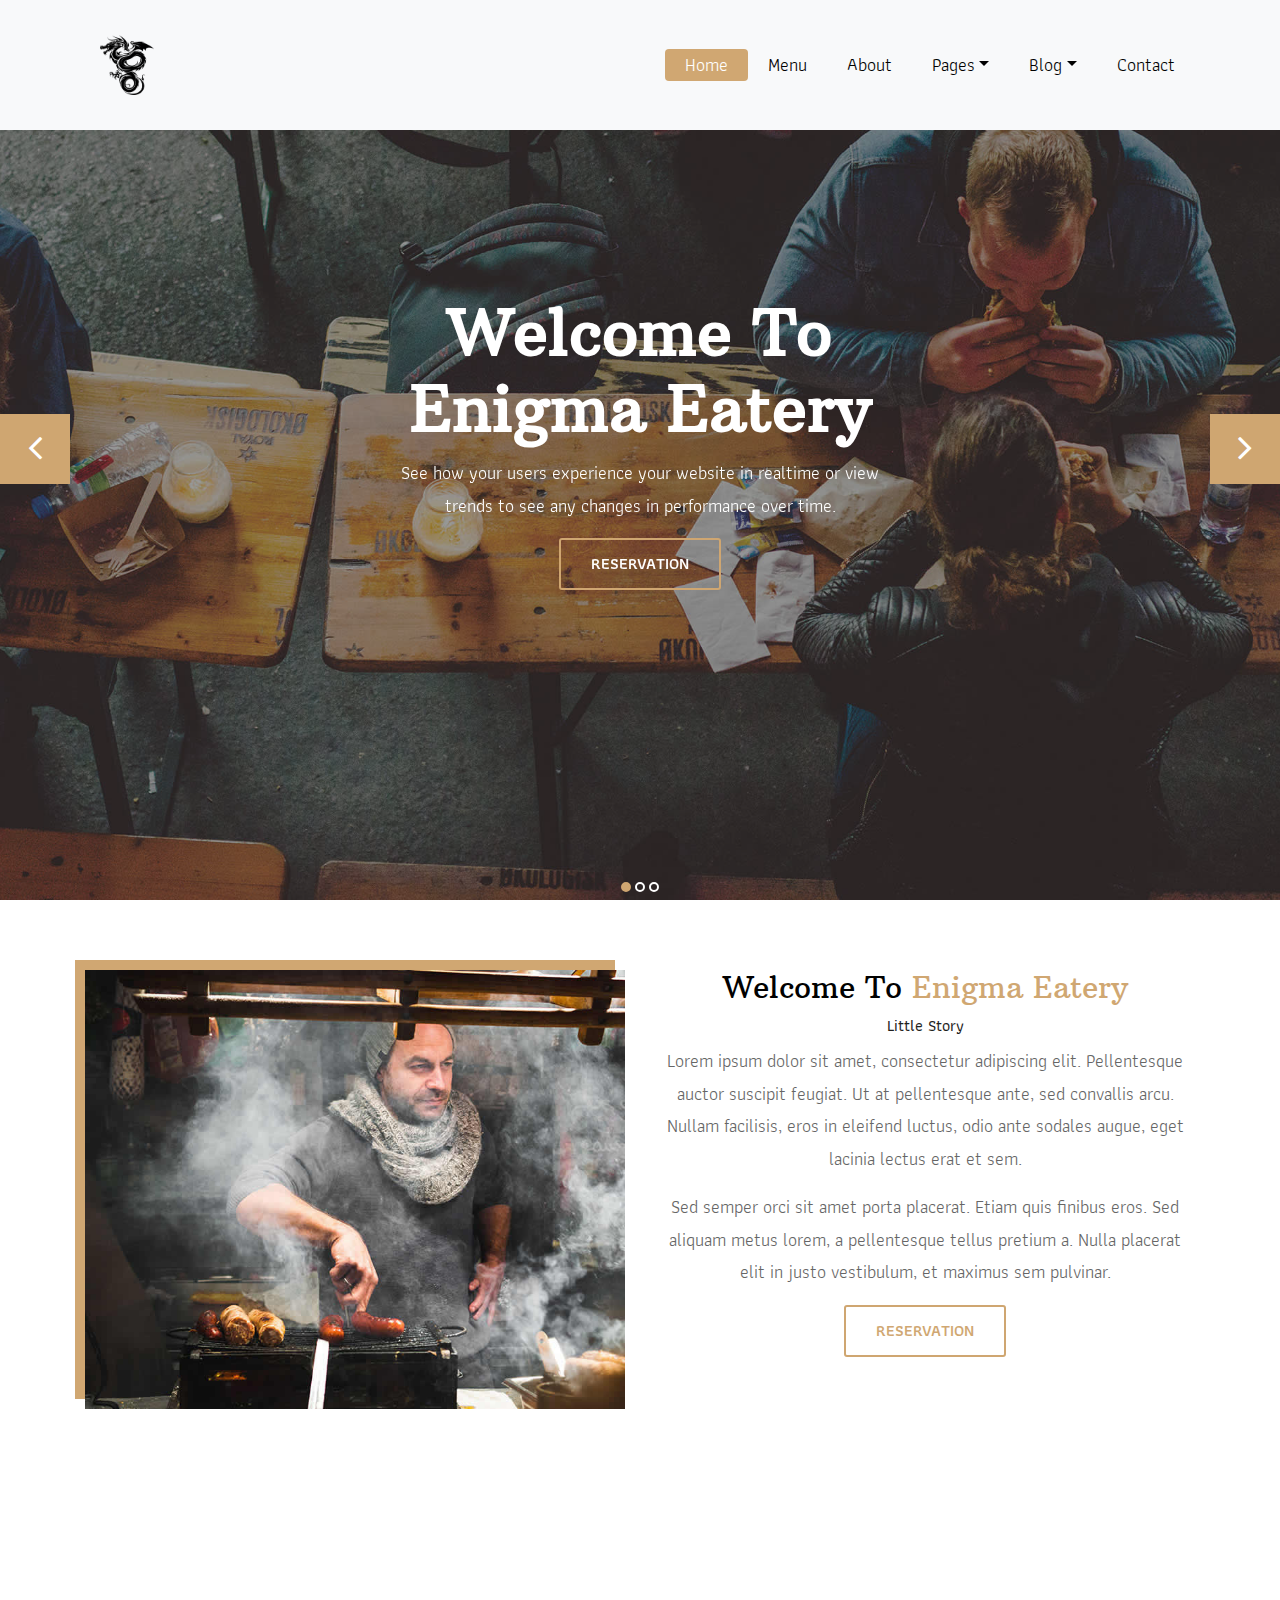
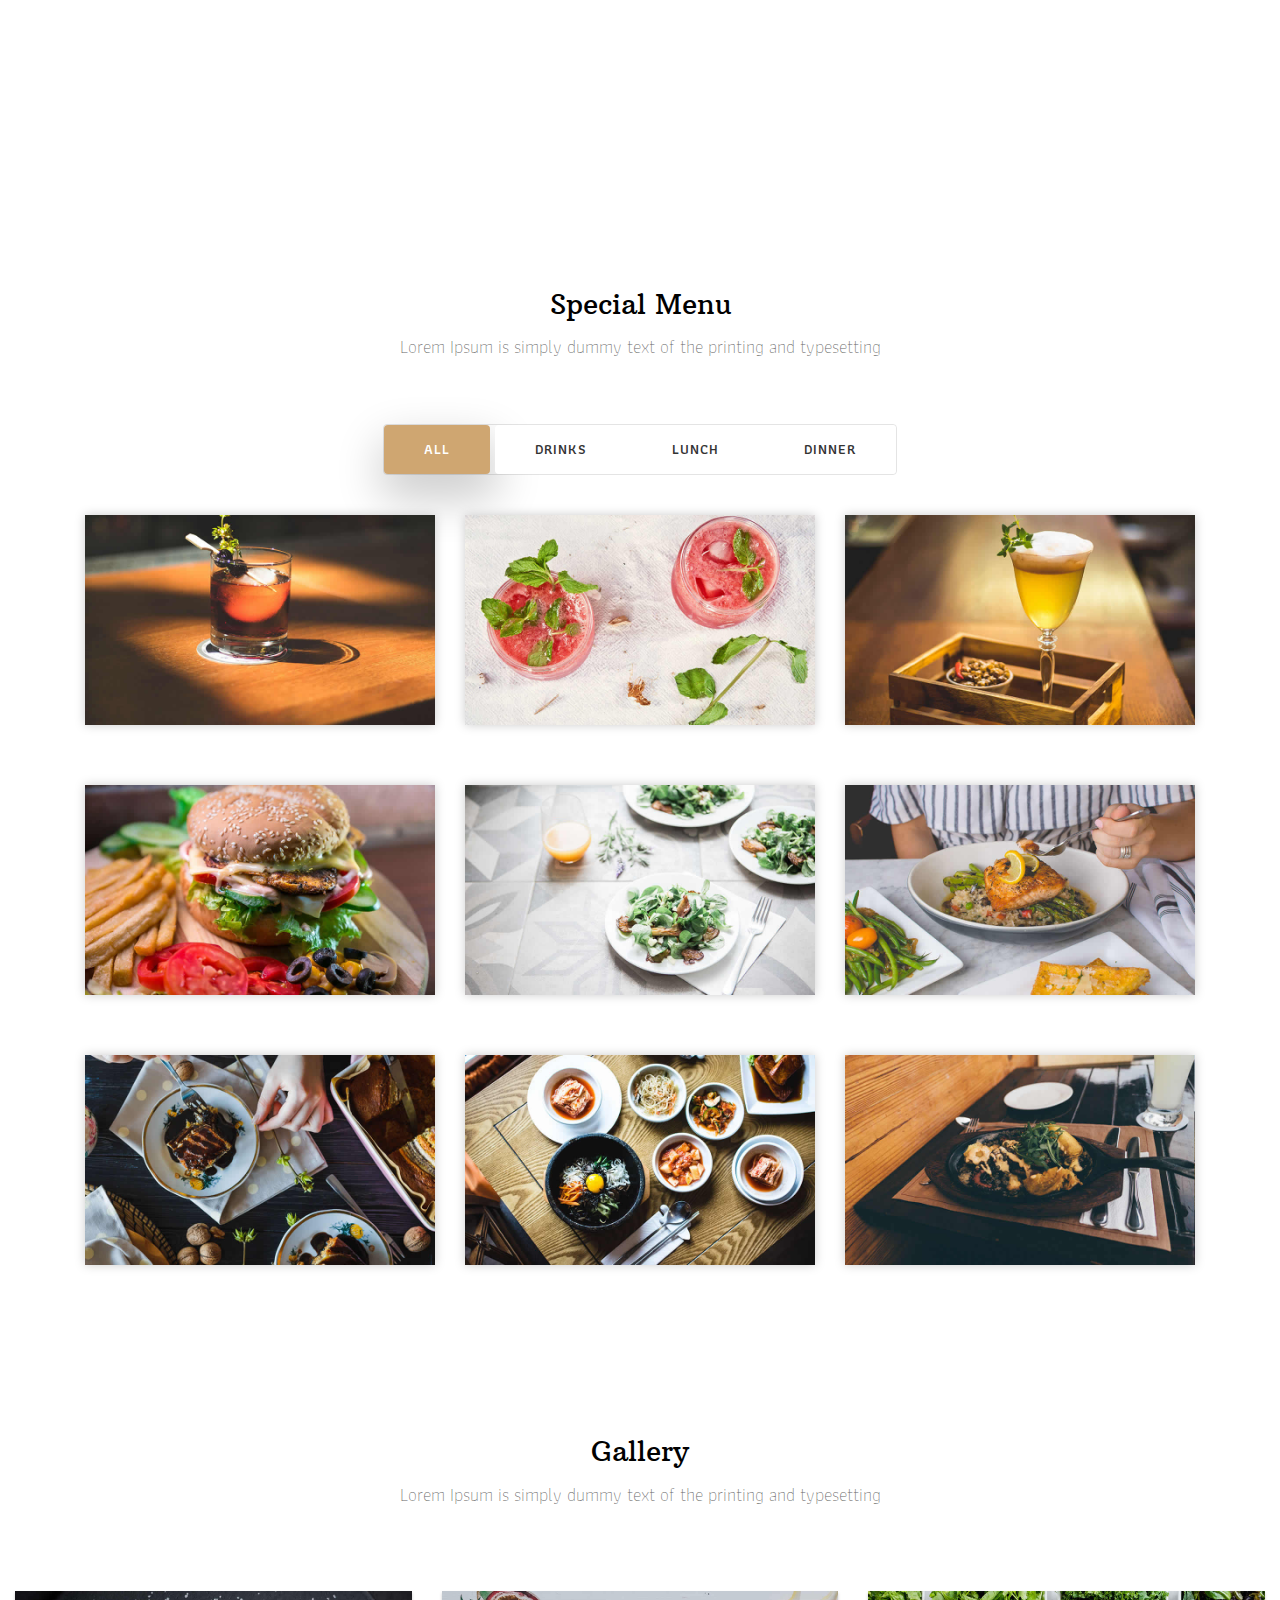
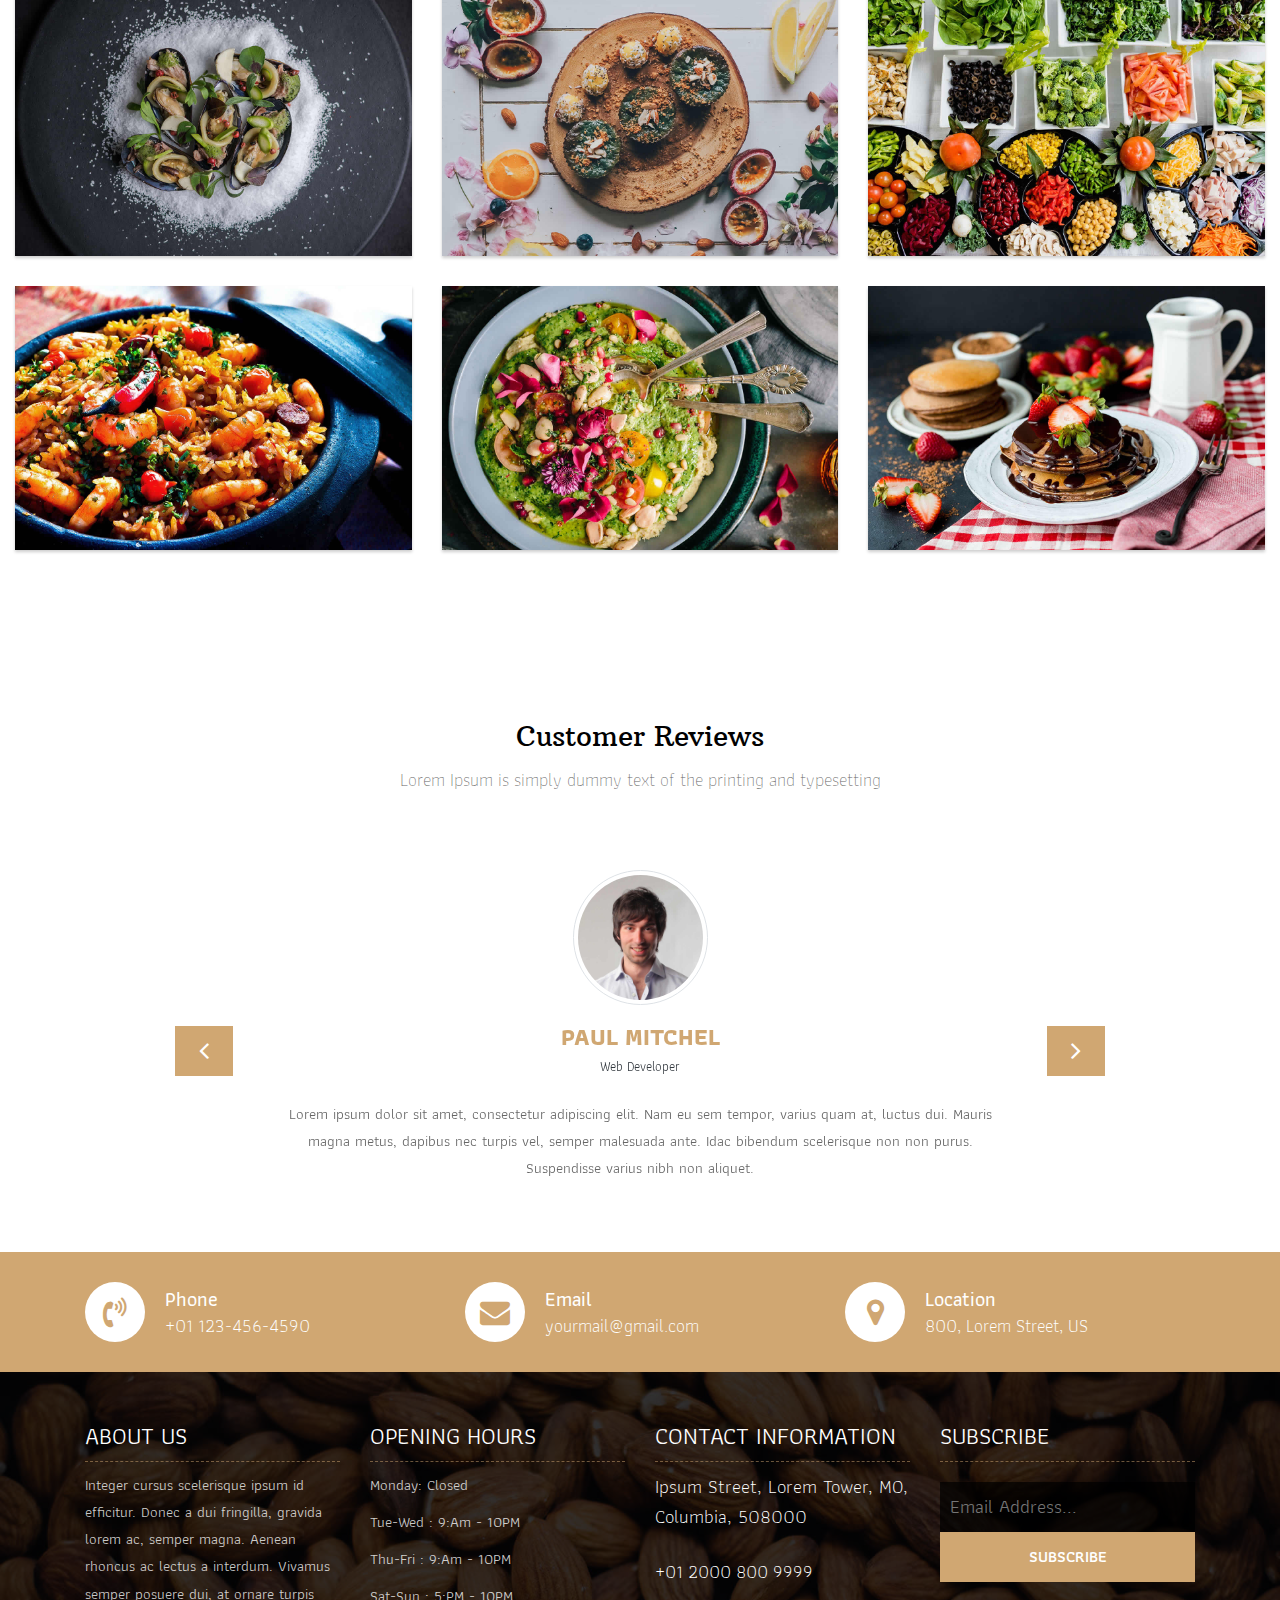
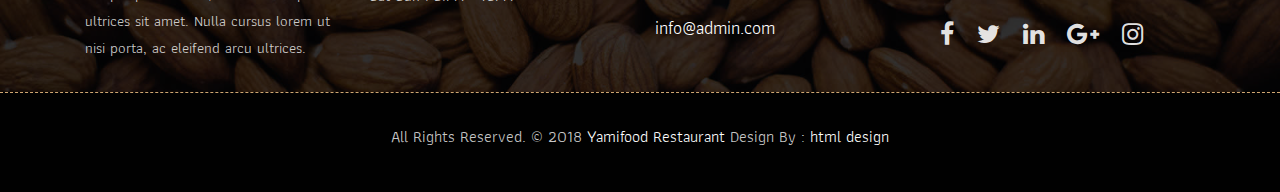
<file: Restro proj/index.html>
<!DOCTYPE html>
<html lang="en"><!-- Basic -->
<head>
	<meta charset="utf-8">
    <meta http-equiv="X-UA-Compatible" content="IE=edge">   
   
    <!-- Mobile Metas -->
    <meta name="viewport" content="width=device-width, initial-scale=1">
	<!--top icon-->
	<link rel="icon" href="images/lo.png">
 
     <!-- Site Metas -->
    <title>Enigma Eatery</title>  
    <meta name="keywords" content="">
    <meta name="description" content="">
    <meta name="author" content="">

    <!-- Site Icons -->
    <link rel="shortcut icon" href="images/favicon.ico" type="image/x-icon">
    <link rel="apple-touch-icon" href="images/apple-touch-icon.png">

    <!-- Bootstrap CSS -->
    <link rel="stylesheet" href="css/bootstrap.min.css">    
	<!-- Site CSS -->
    <link rel="stylesheet" href="css/style.css">    
    <!-- Responsive CSS -->
    <link rel="stylesheet" href="css/responsive.css">
    <!-- Custom CSS -->
    <link rel="stylesheet" href="css/custom.css">

    <!--[if lt IE 9]>
      <script src="https://oss.maxcdn.com/libs/html5shiv/3.7.0/html5shiv.js"></script>
      <script src="https://oss.maxcdn.com/libs/respond.js/1.4.2/respond.min.js"></script>
    <![endif]-->

</head>

<body>
	<!-- Start header -->
	<header class="top-navbar">
		<nav class="navbar navbar-expand-lg navbar-light bg-light">
			<div class="container">
				<a class="navbar-brand" href="index.html">
					<img class="sat" src="images/lo.png" alt="" />
				</a>
				<button class="navbar-toggler" type="button" data-toggle="collapse" data-target="#navbars-rs-food" aria-controls="navbars-rs-food" aria-expanded="false" aria-label="Toggle navigation">
				  <span class="navbar-toggler-icon"></span>
				</button>
				<div class="collapse navbar-collapse" id="navbars-rs-food">
					<ul class="navbar-nav ml-auto">
						<li class="nav-item active"><a class="nav-link" href="index.html">Home</a></li>
						<li class="nav-item"><a class="nav-link" href="menu.html">Menu</a></li>
						<li class="nav-item"><a class="nav-link" href="about.html">About</a></li>
						<li class="nav-item dropdown">
							<a class="nav-link dropdown-toggle" href="#" id="dropdown-a" data-toggle="dropdown">Pages</a>
							<div class="dropdown-menu" aria-labelledby="dropdown-a">
								<a class="dropdown-item" href="reservation.html">Reservation</a>
								<a class="dropdown-item" href="staff.html">Staf</a>
								<a class="dropdown-item" href="gallery.html">Gallery</a>
							</div>
						</li>
						<li class="nav-item dropdown">
							<a class="nav-link dropdown-toggle" href="#" id="dropdown-a" data-toggle="dropdown">Blog</a>
							<div class="dropdown-menu" aria-labelledby="dropdown-a">
								<a class="dropdown-item" href="blog.html">blog</a>
								<a class="dropdown-item" href="blog-details.html">blog Single</a>
							</div>
						</li>
						<li class="nav-item"><a class="nav-link" href="contact.html">Contact</a></li>
					</ul>
				</div>
			</div>
		</nav>
	</header>
	<!-- End header -->
	
	<!-- Start slides -->
	<div id="slides" class="cover-slides">
		<ul class="slides-container">
			<li class="text-center">
				<img src="images/slider-01.jpg" alt="">
				<div class="container">
					<div class="row">
						<div class="col-md-12">
							<h1 class="m-b-20"><strong>Welcome To <br> Enigma Eatery</strong></h1>
							<p class="m-b-40">See how your users experience your website in realtime or view  <br> 
							trends to see any changes in performance over time.</p>
							<p><a class="btn btn-lg btn-circle btn-outline-new-white" href="#">Reservation</a></p>
						</div>
					</div>
				</div>
			</li>
			<li class="text-center">
				<img src="images/slider-02.jpg" alt="">
				<div class="container">
					<div class="row">
						<div class="col-md-12">
							<h1 class="m-b-20"><strong>Welcome To <br> Enigma Eatery</strong></h1>
							<p class="m-b-40">See how your users experience your website in realtime or view  <br> 
							trends to see any changes in performance over time.</p>
							<p><a class="btn btn-lg btn-circle btn-outline-new-white" href="#">Reservation</a></p>
						</div>
					</div>
				</div>
			</li>
			<li class="text-center">
				<img src="images/slider-03.jpg" alt="">
				<div class="container">
					<div class="row">
						<div class="col-md-12">
							<h1 class="m-b-20"><strong>Welcome To <br> Enigma Eatery</strong></h1>
							<p class="m-b-40">See how your users experience your website in realtime or view  <br> 
							trends to see any changes in performance over time.</p>
							<p><a class="btn btn-lg btn-circle btn-outline-new-white" href="#">Reservation</a></p>
						</div>
					</div>
				</div>
			</li>
		</ul>
		<div class="slides-navigation">
			<a href="#" class="next"><i class="fa fa-angle-right" aria-hidden="true"></i></a>
			<a href="#" class="prev"><i class="fa fa-angle-left" aria-hidden="true"></i></a>
		</div>
	</div>
	<!-- End slides -->
	
	<!-- Start About -->
	<div class="about-section-box">
		<div class="container">
			<div class="row">
				<div class="col-lg-6 col-md-6 col-sm-12">
					<img src="images/about-img.jpg" alt="" class="img-fluid">
				</div>
				<div class="col-lg-6 col-md-6 col-sm-12 text-center">
					<div class="inner-column">
						<h1>Welcome To <span>Enigma Eatery</span></h1>
						<h4>Little Story</h4>
						<p>Lorem ipsum dolor sit amet, consectetur adipiscing elit. Pellentesque auctor suscipit feugiat. Ut at pellentesque ante, sed convallis arcu. Nullam facilisis, eros in eleifend luctus, odio ante sodales augue, eget lacinia lectus erat et sem. </p>
						<p>Sed semper orci sit amet porta placerat. Etiam quis finibus eros. Sed aliquam metus lorem, a pellentesque tellus pretium a. Nulla placerat elit in justo vestibulum, et maximus sem pulvinar.</p>
						<a class="btn btn-lg btn-circle btn-outline-new-white" href="#">Reservation</a>
					</div>
				</div>
			</div>
		</div>
	</div>
	<!-- End About -->
	
	<!-- Start QT -->
	<div class="qt-box qt-background">
		<div class="container">
			<div class="row">
				<div class="col-md-8 ml-auto mr-auto text-left">
					<p class="lead ">
						" If you're not the one cooking, stay out of the way and compliment the chef. "
					</p>
					<span class="lead">Michael Strahan</span>
				</div>
			</div>
		</div>
	</div>
	<!-- End QT -->
	
	<!-- Start Menu -->
	<div class="menu-box">
		<div class="container">
			<div class="row">
				<div class="col-lg-12">
					<div class="heading-title text-center">
						<h2>Special Menu</h2>
						<p>Lorem Ipsum is simply dummy text of the printing and typesetting</p>
					</div>
				</div>
			</div>
			<div class="row">
				<div class="col-lg-12">
					<div class="special-menu text-center">
						<div class="button-group filter-button-group">
							<button class="active" data-filter="*">All</button>
							<button data-filter=".drinks">Drinks</button>
							<button data-filter=".lunch">Lunch</button>
							<button data-filter=".dinner">Dinner</button>
						</div>
					</div>
				</div>
			</div>
				
			<div class="row special-list">
				<div class="col-lg-4 col-md-6 special-grid drinks">
					<div class="gallery-single fix">
						<img src="images/img-01.jpg" class="img-fluid" alt="Image">
						<div class="why-text">
							<h4>Special Drinks 1</h4>
							<p>Sed id magna vitae eros sagittis euismod.</p>
							<h5> $7.79</h5>
						</div>
					</div>
				</div>
				
				<div class="col-lg-4 col-md-6 special-grid drinks">
					<div class="gallery-single fix">
						<img src="images/img-02.jpg" class="img-fluid" alt="Image">
						<div class="why-text">
							<h4>Special Drinks 2</h4>
							<p>Sed id magna vitae eros sagittis euismod.</p>
							<h5> $9.79</h5>
						</div>
					</div>
				</div>
				
				<div class="col-lg-4 col-md-6 special-grid drinks">
					<div class="gallery-single fix">
						<img src="images/img-03.jpg" class="img-fluid" alt="Image">
						<div class="why-text">
							<h4>Special Drinks 3</h4>
							<p>Sed id magna vitae eros sagittis euismod.</p>
							<h5> $10.79</h5>
						</div>
					</div>
				</div>
				
				<div class="col-lg-4 col-md-6 special-grid lunch">
					<div class="gallery-single fix">
						<img src="images/img-04.jpg" class="img-fluid" alt="Image">
						<div class="why-text">
							<h4>Special Lunch 1</h4>
							<p>Sed id magna vitae eros sagittis euismod.</p>
							<h5> $15.79</h5>
						</div>
					</div>
				</div>
				
				<div class="col-lg-4 col-md-6 special-grid lunch">
					<div class="gallery-single fix">
						<img src="images/img-05.jpg" class="img-fluid" alt="Image">
						<div class="why-text">
							<h4>Special Lunch 2</h4>
							<p>Sed id magna vitae eros sagittis euismod.</p>
							<h5> $18.79</h5>
						</div>
					</div>
				</div>
				
				<div class="col-lg-4 col-md-6 special-grid lunch">
					<div class="gallery-single fix">
						<img src="images/img-06.jpg" class="img-fluid" alt="Image">
						<div class="why-text">
							<h4>Special Lunch 3</h4>
							<p>Sed id magna vitae eros sagittis euismod.</p>
							<h5> $20.79</h5>
						</div>
					</div>
				</div>
				
				<div class="col-lg-4 col-md-6 special-grid dinner">
					<div class="gallery-single fix">
						<img src="images/img-07.jpg" class="img-fluid" alt="Image">
						<div class="why-text">
							<h4>Special Dinner 1</h4>
							<p>Sed id magna vitae eros sagittis euismod.</p>
							<h5> $25.79</h5>
						</div>
					</div>
				</div>
				
				<div class="col-lg-4 col-md-6 special-grid dinner">
					<div class="gallery-single fix">
						<img src="images/img-08.jpg" class="img-fluid" alt="Image">
						<div class="why-text">
							<h4>Special Dinner 2</h4>
							<p>Sed id magna vitae eros sagittis euismod.</p>
							<h5> $22.79</h5>
						</div>
					</div>
				</div>
				
				<div class="col-lg-4 col-md-6 special-grid dinner">
					<div class="gallery-single fix">
						<img src="images/img-09.jpg" class="img-fluid" alt="Image">
						<div class="why-text">
							<h4>Special Dinner 3</h4>
							<p>Sed id magna vitae eros sagittis euismod.</p>
							<h5> $24.79</h5>
						</div>
					</div>
				</div>
				
			</div>
		</div>
	</div>
	<!-- End Menu -->
	
	<!-- Start Gallery -->
	<div class="gallery-box">
		<div class="container-fluid">
			<div class="row">
				<div class="col-lg-12">
					<div class="heading-title text-center">
						<h2>Gallery</h2>
						<p>Lorem Ipsum is simply dummy text of the printing and typesetting</p>
					</div>
				</div>
			</div>
			<div class="tz-gallery">
				<div class="row">
					<div class="col-sm-12 col-md-4 col-lg-4">
						<a class="lightbox" href="images/gallery-img-01.jpg">
							<img class="img-fluid" src="images/gallery-img-01.jpg" alt="Gallery Images">
						</a>
					</div>
					<div class="col-sm-6 col-md-4 col-lg-4">
						<a class="lightbox" href="images/gallery-img-02.jpg">
							<img class="img-fluid" src="images/gallery-img-02.jpg" alt="Gallery Images">
						</a>
					</div>
					<div class="col-sm-6 col-md-4 col-lg-4">
						<a class="lightbox" href="images/gallery-img-03.jpg">
							<img class="img-fluid" src="images/gallery-img-03.jpg" alt="Gallery Images">
						</a>
					</div>
					<div class="col-sm-12 col-md-4 col-lg-4">
						<a class="lightbox" href="images/gallery-img-04.jpg">
							<img class="img-fluid" src="images/gallery-img-04.jpg" alt="Gallery Images">
						</a>
					</div>
					<div class="col-sm-6 col-md-4 col-lg-4">
						<a class="lightbox" href="images/gallery-img-05.jpg">
							<img class="img-fluid" src="images/gallery-img-05.jpg" alt="Gallery Images">
						</a>
					</div> 
					<div class="col-sm-6 col-md-4 col-lg-4">
						<a class="lightbox" href="images/gallery-img-06.jpg">
							<img class="img-fluid" src="images/gallery-img-06.jpg" alt="Gallery Images">
						</a>
					</div>
				</div>
			</div>
		</div>
	</div>
	<!-- End Gallery -->
	
	<!-- Start Customer Reviews -->
	<div class="customer-reviews-box">
		<div class="container">
			<div class="row">
				<div class="col-lg-12">
					<div class="heading-title text-center">
						<h2>Customer Reviews</h2>
						<p>Lorem Ipsum is simply dummy text of the printing and typesetting</p>
					</div>
				</div>
			</div>
			<div class="row">
				<div class="col-md-8 mr-auto ml-auto text-center">
					<div id="reviews" class="carousel slide" data-ride="carousel">
						<div class="carousel-inner mt-4">
							<div class="carousel-item text-center active">
								<div class="img-box p-1 border rounded-circle m-auto">
									<img class="d-block w-100 rounded-circle" src="images/profile-1.jpg" alt="">
								</div>
								<h5 class="mt-4 mb-0"><strong class="text-warning text-uppercase">Paul Mitchel</strong></h5>
								<h6 class="text-dark m-0">Web Developer</h6>
								<p class="m-0 pt-3">Lorem ipsum dolor sit amet, consectetur adipiscing elit. Nam eu sem tempor, varius quam at, luctus dui. Mauris magna metus, dapibus nec turpis vel, semper malesuada ante. Idac bibendum scelerisque non non purus. Suspendisse varius nibh non aliquet.</p>
							</div>
							<div class="carousel-item text-center">
								<div class="img-box p-1 border rounded-circle m-auto">
									<img class="d-block w-100 rounded-circle" src="images/profile-3.jpg" alt="">
								</div>
								<h5 class="mt-4 mb-0"><strong class="text-warning text-uppercase">Steve Fonsi</strong></h5>
								<h6 class="text-dark m-0">Web Designer</h6>
								<p class="m-0 pt-3">Lorem ipsum dolor sit amet, consectetur adipiscing elit. Nam eu sem tempor, varius quam at, luctus dui. Mauris magna metus, dapibus nec turpis vel, semper malesuada ante. Idac bibendum scelerisque non non purus. Suspendisse varius nibh non aliquet.</p>
							</div>
							<div class="carousel-item text-center">
								<div class="img-box p-1 border rounded-circle m-auto">
									<img class="d-block w-100 rounded-circle" src="images/profile-7.jpg" alt="">
								</div>
								<h5 class="mt-4 mb-0"><strong class="text-warning text-uppercase">Daniel vebar</strong></h5>
								<h6 class="text-dark m-0">Seo Analyst</h6>
								<p class="m-0 pt-3">Lorem ipsum dolor sit amet, consectetur adipiscing elit. Nam eu sem tempor, varius quam at, luctus dui. Mauris magna metus, dapibus nec turpis vel, semper malesuada ante. Idac bibendum scelerisque non non purus. Suspendisse varius nibh non aliquet.</p>
							</div>
						</div>
						<a class="carousel-control-prev" href="#reviews" role="button" data-slide="prev">
							<i class="fa fa-angle-left" aria-hidden="true"></i>
							<span class="sr-only">Previous</span>
						</a>
						<a class="carousel-control-next" href="#reviews" role="button" data-slide="next">
							<i class="fa fa-angle-right" aria-hidden="true"></i>
							<span class="sr-only">Next</span>
						</a>
                    </div>
				</div>
			</div>
		</div>
	</div>
	<!-- End Customer Reviews -->
	
	<!-- Start Contact info -->
	<div class="contact-imfo-box">
		<div class="container">
			<div class="row">
				<div class="col-md-4">
					<i class="fa fa-volume-control-phone"></i>
					<div class="overflow-hidden">
						<h4>Phone</h4>
						<p class="lead">
							+01 123-456-4590
						</p>
					</div>
				</div>
				<div class="col-md-4">
					<i class="fa fa-envelope"></i>
					<div class="overflow-hidden">
						<h4>Email</h4>
						<p class="lead">
							yourmail@gmail.com
						</p>
					</div>
				</div>
				<div class="col-md-4">
					<i class="fa fa-map-marker"></i>
					<div class="overflow-hidden">
						<h4>Location</h4>
						<p class="lead">
							800, Lorem Street, US
						</p>
					</div>
				</div>
			</div>
		</div>
	</div>
	<!-- End Contact info -->
	
	<!-- Start Footer -->
	<footer class="footer-area bg-f">
		<div class="container">
			<div class="row">
				<div class="col-lg-3 col-md-6">
					<h3>About Us</h3>
					<p>Integer cursus scelerisque ipsum id efficitur. Donec a dui fringilla, gravida lorem ac, semper magna. Aenean rhoncus ac lectus a interdum. Vivamus semper posuere dui, at ornare turpis ultrices sit amet. Nulla cursus lorem ut nisi porta, ac eleifend arcu ultrices.</p>
				</div>
				<div class="col-lg-3 col-md-6">
					<h3>Opening hours</h3>
					<p><span class="text-color">Monday: </span>Closed</p>
					<p><span class="text-color">Tue-Wed :</span> 9:Am - 10PM</p>
					<p><span class="text-color">Thu-Fri :</span> 9:Am - 10PM</p>
					<p><span class="text-color">Sat-Sun :</span> 5:PM - 10PM</p>
				</div>
				<div class="col-lg-3 col-md-6">
					<h3>Contact information</h3>
					<p class="lead">Ipsum Street, Lorem Tower, MO, Columbia, 508000</p>
					<p class="lead"><a href="#">+01 2000 800 9999</a></p>
					<p><a href="#"> info@admin.com</a></p>
				</div>
				<div class="col-lg-3 col-md-6">
					<h3>Subscribe</h3>
					<div class="subscribe_form">
						<form class="subscribe_form">
							<input name="EMAIL" id="subs-email" class="form_input" placeholder="Email Address..." type="email">
							<button type="submit" class="submit">SUBSCRIBE</button>
							<div class="clearfix"></div>
						</form>
					</div>
					<ul class="list-inline f-social">
						<li class="list-inline-item"><a href="#"><i class="fa fa-facebook" aria-hidden="true"></i></a></li>
						<li class="list-inline-item"><a href="#"><i class="fa fa-twitter" aria-hidden="true"></i></a></li>
						<li class="list-inline-item"><a href="#"><i class="fa fa-linkedin" aria-hidden="true"></i></a></li>
						<li class="list-inline-item"><a href="#"><i class="fa fa-google-plus" aria-hidden="true"></i></a></li>
						<li class="list-inline-item"><a href="#"><i class="fa fa-instagram" aria-hidden="true"></i></a></li>
					</ul>
				</div>
			</div>
		</div>
		
		<div class="copyright">
			<div class="container">
				<div class="row">
					<div class="col-lg-12">
						<p class="company-name">All Rights Reserved. &copy; 2018 <a href="#">Yamifood Restaurant</a> Design By : 
					<a href="https://html.design/">html design</a></p>
					</div>
				</div>
			</div>
		</div>
		
	</footer>
	<!-- End Footer -->
	
	<a href="#" id="back-to-top" title="Back to top" style="display: none;">&uarr;</a>

	<!-- ALL JS FILES -->
	<script src="js/jquery-3.2.1.min.js"></script>
	<script src="js/popper.min.js"></script>
	<script src="js/bootstrap.min.js"></script>
    <!-- ALL PLUGINS -->
	<script src="js/jquery.superslides.min.js"></script>
	<script src="js/images-loded.min.js"></script>
	<script src="js/isotope.min.js"></script>
	<script src="js/baguetteBox.min.js"></script>
	<script src="js/form-validator.min.js"></script>
    <script src="js/contact-form-script.js"></script>
    <script src="js/custom.js"></script>
</body>
</html>
</file>
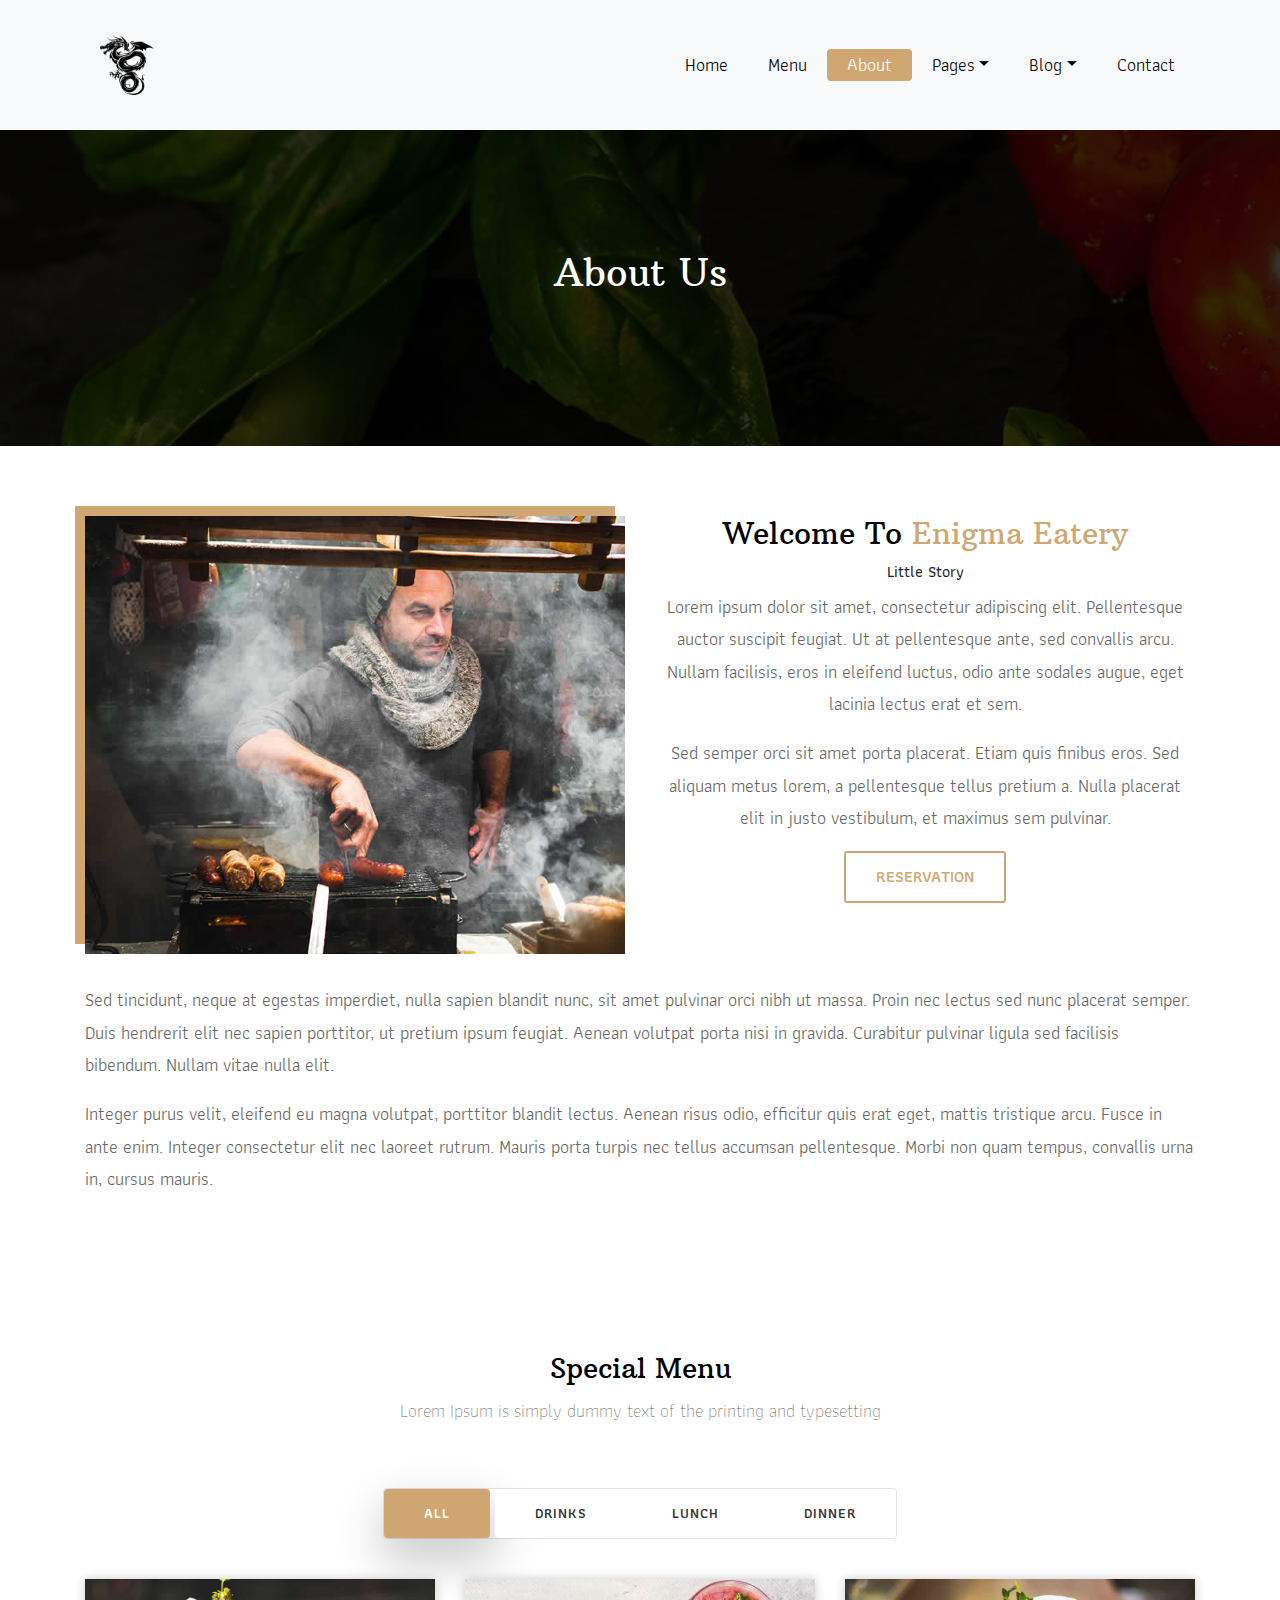
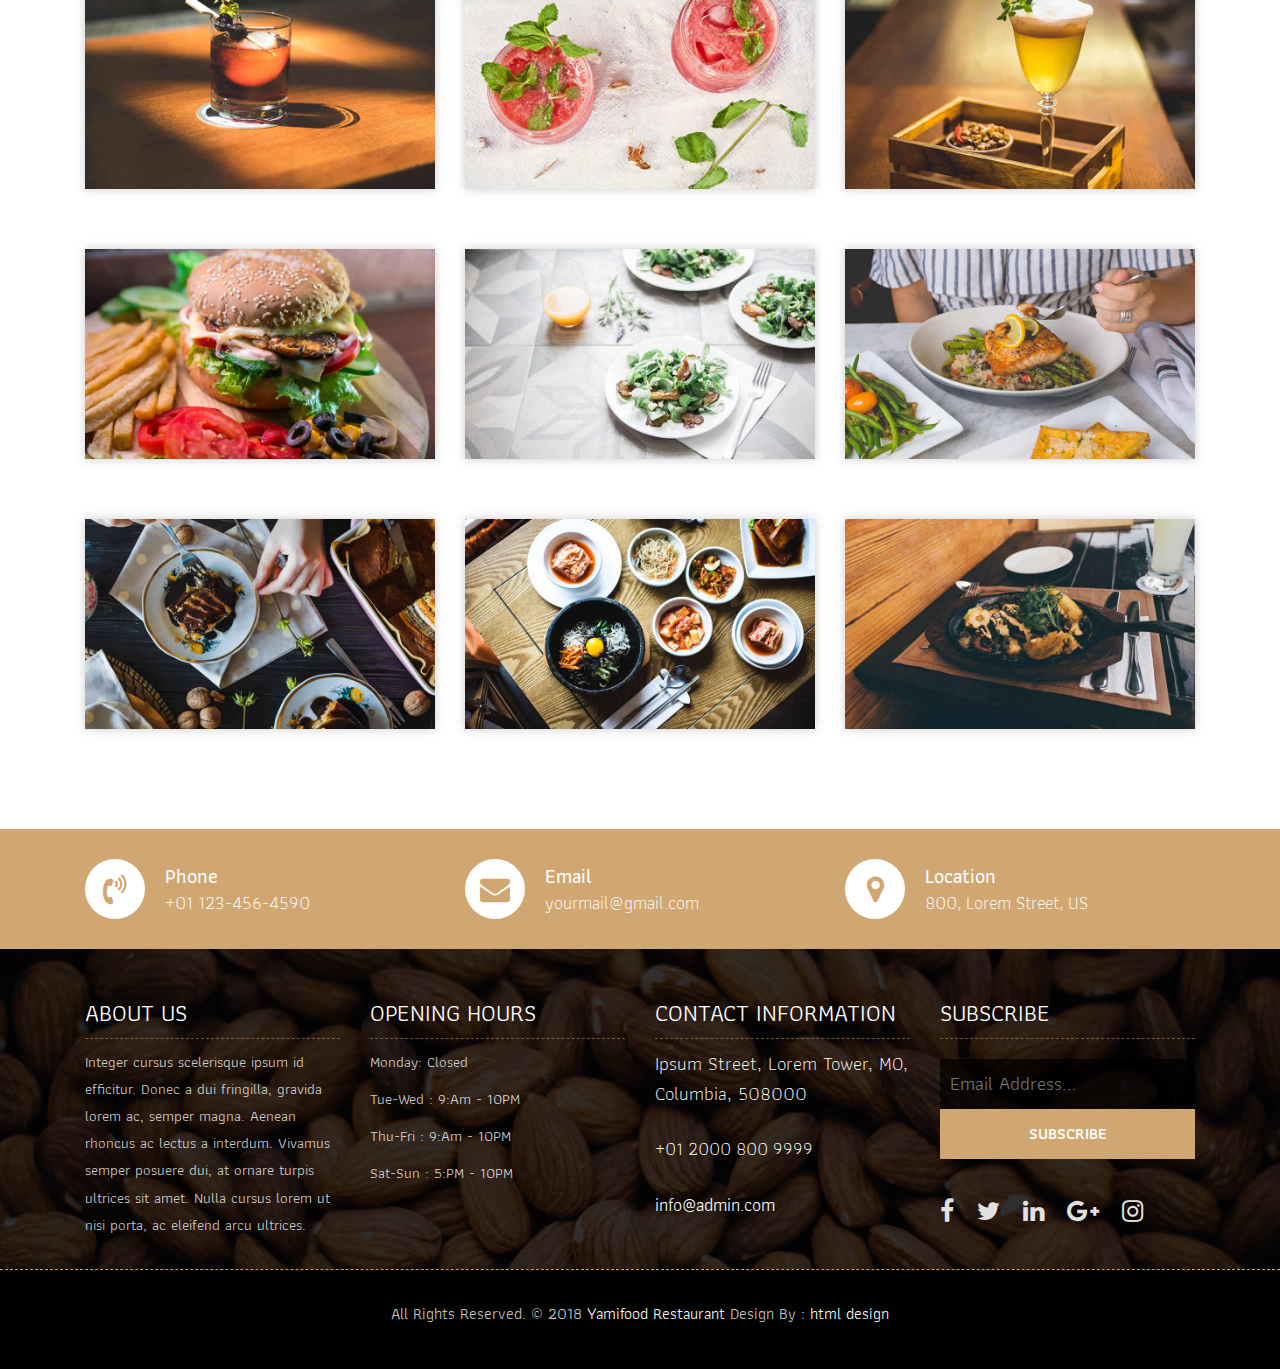
<file: Restro proj/about.html>
<!DOCTYPE html>
<html lang="en"><!-- Basic -->
<head>
	<meta charset="utf-8">
    <meta http-equiv="X-UA-Compatible" content="IE=edge">   
   
    <!-- Mobile Metas -->
    <meta name="viewport" content="width=device-width, initial-scale=1">
 
     <!-- Site Metas -->
    <title>Enigma Eatery</title>  
    <meta name="keywords" content="">
    <meta name="description" content="">
    <meta name="author" content="">

    <!-- Site Icons -->
    <link rel="shortcut icon" href="images/favicon.ico" type="image/x-icon">
    <link rel="apple-touch-icon" href="images/apple-touch-icon.png">

    <!-- Bootstrap CSS -->
    <link rel="stylesheet" href="css/bootstrap.min.css">    
	<!-- Site CSS -->
    <link rel="stylesheet" href="css/style.css">    
    <!-- Responsive CSS -->
    <link rel="stylesheet" href="css/responsive.css">
    <!-- Custom CSS -->
    <link rel="stylesheet" href="css/custom.css">

    <!--[if lt IE 9]>
      <script src="https://oss.maxcdn.com/libs/html5shiv/3.7.0/html5shiv.js"></script>
      <script src="https://oss.maxcdn.com/libs/respond.js/1.4.2/respond.min.js"></script>
    <![endif]-->

</head>

<body>
	<!-- Start header -->
	<header class="top-navbar">
		<nav class="navbar navbar-expand-lg navbar-light bg-light">
			<div class="container">
				<a class="navbar-brand" href="index.html">
					<img class="sat" src="images/lo.png" alt="#" />
				</a>
				<button class="navbar-toggler" type="button" data-toggle="collapse" data-target="#navbars-rs-food" aria-controls="navbars-rs-food" aria-expanded="false" aria-label="Toggle navigation">
				  <span class="navbar-toggler-icon"></span>
				</button>
				<div class="collapse navbar-collapse" id="navbars-rs-food">
					<ul class="navbar-nav ml-auto">
						<li class="nav-item"><a class="nav-link" href="index.html">Home</a></li>
						<li class="nav-item"><a class="nav-link" href="menu.html">Menu</a></li>
						<li class="nav-item active"><a class="nav-link" href="about.html">About</a></li>
						<li class="nav-item dropdown">
							<a class="nav-link dropdown-toggle" href="#" id="dropdown-a" data-toggle="dropdown">Pages</a>
							<div class="dropdown-menu" aria-labelledby="dropdown-a">
								<a class="dropdown-item" href="reservation.html">Reservation</a>
								<a class="dropdown-item" href="staff.html">Staf</a>
								<a class="dropdown-item" href="gallery.html">Gallery</a>
							</div>
						</li>
						<li class="nav-item dropdown">
							<a class="nav-link dropdown-toggle" href="#" id="dropdown-a" data-toggle="dropdown">Blog</a>
							<div class="dropdown-menu" aria-labelledby="dropdown-a">
								<a class="dropdown-item" href="blog.html">blog</a>
								<a class="dropdown-item" href="blog-details.html">blog Single</a>
							</div>
						</li>
						<li class="nav-item"><a class="nav-link" href="contact.html">Contact</a></li>
					</ul>
				</div>
			</div>
		</nav>
	</header>
	<!-- End header -->
	
	<!-- Start header -->
	<div class="all-page-title page-breadcrumb">
		<div class="container text-center">
			<div class="row">
				<div class="col-lg-12">
					<h1>About Us</h1>
				</div>
			</div>
		</div>
	</div>
	<!-- End header -->
	
	<!-- Start About -->
	<div class="about-section-box">
		<div class="container">
			<div class="row">
				<div class="col-lg-6 col-md-6">
					<img src="images/about-img.jpg" alt="" class="img-fluid">
				</div>
				<div class="col-lg-6 col-md-6 text-center">
					<div class="inner-column">
						<h1>Welcome To <span>Enigma Eatery</span></h1>
						<h4>Little Story</h4>
						<p>Lorem ipsum dolor sit amet, consectetur adipiscing elit. Pellentesque auctor suscipit feugiat. Ut at pellentesque ante, sed convallis arcu. Nullam facilisis, eros in eleifend luctus, odio ante sodales augue, eget lacinia lectus erat et sem. </p>
						<p>Sed semper orci sit amet porta placerat. Etiam quis finibus eros. Sed aliquam metus lorem, a pellentesque tellus pretium a. Nulla placerat elit in justo vestibulum, et maximus sem pulvinar.</p>
						<a class="btn btn-lg btn-circle btn-outline-new-white" href="#">Reservation</a>
					</div>
				</div>
				<div class="col-md-12">
					<div class="inner-pt">
						<p>Sed tincidunt, neque at egestas imperdiet, nulla sapien blandit nunc, sit amet pulvinar orci nibh ut massa. Proin nec lectus sed nunc placerat semper. Duis hendrerit elit nec sapien porttitor, ut pretium ipsum feugiat. Aenean volutpat porta nisi in gravida. Curabitur pulvinar ligula sed facilisis bibendum. Nullam vitae nulla elit. </p>
						<p>Integer purus velit, eleifend eu magna volutpat, porttitor blandit lectus. Aenean risus odio, efficitur quis erat eget, mattis tristique arcu. Fusce in ante enim. Integer consectetur elit nec laoreet rutrum. Mauris porta turpis nec tellus accumsan pellentesque. Morbi non quam tempus, convallis urna in, cursus mauris. </p>
					</div>
				</div>
			</div>
		</div>
	</div>
	<!-- End About -->
	
	<!-- Start Menu -->
	<div class="menu-box">
		<div class="container">
			<div class="row">
				<div class="col-lg-12">
					<div class="heading-title text-center">
						<h2>Special Menu</h2>
						<p>Lorem Ipsum is simply dummy text of the printing and typesetting</p>
					</div>
				</div>
			</div>
			<div class="row">
				<div class="col-lg-12">
					<div class="special-menu text-center">
						<div class="button-group filter-button-group">
							<button class="active" data-filter="*">All</button>
							<button data-filter=".drinks">Drinks</button>
							<button data-filter=".lunch">Lunch</button>
							<button data-filter=".dinner">Dinner</button>
						</div>
					</div>
				</div>
			</div>
				
			<div class="row special-list">
				<div class="col-lg-4 col-md-6 special-grid drinks">
					<div class="gallery-single fix">
						<img src="images/img-01.jpg" class="img-fluid" alt="Image">
						<div class="why-text">
							<h4>Special Drinks 1</h4>
							<p>Sed id magna vitae eros sagittis euismod.</p>
							<h5> $7.79</h5>
						</div>
					</div>
				</div>
				
				<div class="col-lg-4 col-md-6 special-grid drinks">
					<div class="gallery-single fix">
						<img src="images/img-02.jpg" class="img-fluid" alt="Image">
						<div class="why-text">
							<h4>Special Drinks 2</h4>
							<p>Sed id magna vitae eros sagittis euismod.</p>
							<h5> $9.79</h5>
						</div>
					</div>
				</div>
				
				<div class="col-lg-4 col-md-6 special-grid drinks">
					<div class="gallery-single fix">
						<img src="images/img-03.jpg" class="img-fluid" alt="Image">
						<div class="why-text">
							<h4>Special Drinks 3</h4>
							<p>Sed id magna vitae eros sagittis euismod.</p>
							<h5> $10.79</h5>
						</div>
					</div>
				</div>
				
				<div class="col-lg-4 col-md-6 special-grid lunch">
					<div class="gallery-single fix">
						<img src="images/img-04.jpg" class="img-fluid" alt="Image">
						<div class="why-text">
							<h4>Special Lunch 1</h4>
							<p>Sed id magna vitae eros sagittis euismod.</p>
							<h5> $15.79</h5>
						</div>
					</div>
				</div>
				
				<div class="col-lg-4 col-md-6 special-grid lunch">
					<div class="gallery-single fix">
						<img src="images/img-05.jpg" class="img-fluid" alt="Image">
						<div class="why-text">
							<h4>Special Lunch 2</h4>
							<p>Sed id magna vitae eros sagittis euismod.</p>
							<h5> $18.79</h5>
						</div>
					</div>
				</div>
				
				<div class="col-lg-4 col-md-6 special-grid lunch">
					<div class="gallery-single fix">
						<img src="images/img-06.jpg" class="img-fluid" alt="Image">
						<div class="why-text">
							<h4>Special Lunch 3</h4>
							<p>Sed id magna vitae eros sagittis euismod.</p>
							<h5> $20.79</h5>
						</div>
					</div>
				</div>
				
				<div class="col-lg-4 col-md-6 special-grid dinner">
					<div class="gallery-single fix">
						<img src="images/img-07.jpg" class="img-fluid" alt="Image">
						<div class="why-text">
							<h4>Special Dinner 1</h4>
							<p>Sed id magna vitae eros sagittis euismod.</p>
							<h5> $25.79</h5>
						</div>
					</div>
				</div>
				
				<div class="col-lg-4 col-md-6 special-grid dinner">
					<div class="gallery-single fix">
						<img src="images/img-08.jpg" class="img-fluid" alt="Image">
						<div class="why-text">
							<h4>Special Dinner 2</h4>
							<p>Sed id magna vitae eros sagittis euismod.</p>
							<h5> $22.79</h5>
						</div>
					</div>
				</div>
				
				<div class="col-lg-4 col-md-6 special-grid dinner">
					<div class="gallery-single fix">
						<img src="images/img-09.jpg" class="img-fluid" alt="Image">
						<div class="why-text">
							<h4>Special Dinner 3</h4>
							<p>Sed id magna vitae eros sagittis euismod.</p>
							<h5> $24.79</h5>
						</div>
					</div>
				</div>
				
			</div>
		</div>
	</div>
	<!-- End Menu -->
	
	<!-- Start Contact info -->
	<div class="contact-imfo-box">
		<div class="container">
			<div class="row">
				<div class="col-md-4">
					<i class="fa fa-volume-control-phone"></i>
					<div class="overflow-hidden">
						<h4>Phone</h4>
						<p class="lead">
							+01 123-456-4590
						</p>
					</div>
				</div>
				<div class="col-md-4">
					<i class="fa fa-envelope"></i>
					<div class="overflow-hidden">
						<h4>Email</h4>
						<p class="lead">
							yourmail@gmail.com
						</p>
					</div>
				</div>
				<div class="col-md-4">
					<i class="fa fa-map-marker"></i>
					<div class="overflow-hidden">
						<h4>Location</h4>
						<p class="lead">
							800, Lorem Street, US
						</p>
					</div>
				</div>
			</div>
		</div>
	</div>
	<!-- End Contact info -->
	
	<!-- Start Footer -->
	<footer class="footer-area bg-f">
		<div class="container">
			<div class="row">
				<div class="col-lg-3 col-md-6">
					<h3>About Us</h3>
					<p>Integer cursus scelerisque ipsum id efficitur. Donec a dui fringilla, gravida lorem ac, semper magna. Aenean rhoncus ac lectus a interdum. Vivamus semper posuere dui, at ornare turpis ultrices sit amet. Nulla cursus lorem ut nisi porta, ac eleifend arcu ultrices.</p>
				</div>
				<div class="col-lg-3 col-md-6">
					<h3>Opening hours</h3>
					<p><span class="text-color">Monday: </span>Closed</p>
					<p><span class="text-color">Tue-Wed :</span> 9:Am - 10PM</p>
					<p><span class="text-color">Thu-Fri :</span> 9:Am - 10PM</p>
					<p><span class="text-color">Sat-Sun :</span> 5:PM - 10PM</p>
				</div>
				<div class="col-lg-3 col-md-6">
					<h3>Contact information</h3>
					<p class="lead">Ipsum Street, Lorem Tower, MO, Columbia, 508000</p>
					<p class="lead"><a href="#">+01 2000 800 9999</a></p>
					<p><a href="#"> info@admin.com</a></p>
				</div>
				<div class="col-lg-3 col-md-6">
					<h3>Subscribe</h3>
					<div class="subscribe_form">
						<form class="subscribe_form">
							<input name="EMAIL" id="subs-email" class="form_input" placeholder="Email Address..." type="email">
							<button type="submit" class="submit">SUBSCRIBE</button>
							<div class="clearfix"></div>
						</form>
					</div>
					<ul class="list-inline f-social">
						<li class="list-inline-item"><a href="#"><i class="fa fa-facebook" aria-hidden="true"></i></a></li>
						<li class="list-inline-item"><a href="#"><i class="fa fa-twitter" aria-hidden="true"></i></a></li>
						<li class="list-inline-item"><a href="#"><i class="fa fa-linkedin" aria-hidden="true"></i></a></li>
						<li class="list-inline-item"><a href="#"><i class="fa fa-google-plus" aria-hidden="true"></i></a></li>
						<li class="list-inline-item"><a href="#"><i class="fa fa-instagram" aria-hidden="true"></i></a></li>
					</ul>
				</div>
			</div>
		</div>
		
		<div class="copyright">
			<div class="container">
				<div class="row">
					<div class="col-lg-12">
						<p class="company-name">All Rights Reserved. &copy; 2018 <a href="#">Yamifood Restaurant</a> Design By : 
					<a href="https://html.design/">html design</a></p>
					</div>
				</div>
			</div>
		</div>
		
	</footer>
	<!-- End Footer -->
	
	<a href="#" id="back-to-top" title="Back to top" style="display: none;">&uarr;</a>

	<!-- ALL JS FILES -->
	<script src="js/jquery-3.2.1.min.js"></script>
	<script src="js/popper.min.js"></script>
	<script src="js/bootstrap.min.js"></script>
    <!-- ALL PLUGINS -->
	<script src="js/jquery.superslides.min.js"></script>
	<script src="js/images-loded.min.js"></script>
	<script src="js/isotope.min.js"></script>
	<script src="js/baguetteBox.min.js"></script>
	<script src="js/form-validator.min.js"></script>
    <script src="js/contact-form-script.js"></script>
    <script src="js/custom.js"></script>
</body>
</html>
</file>
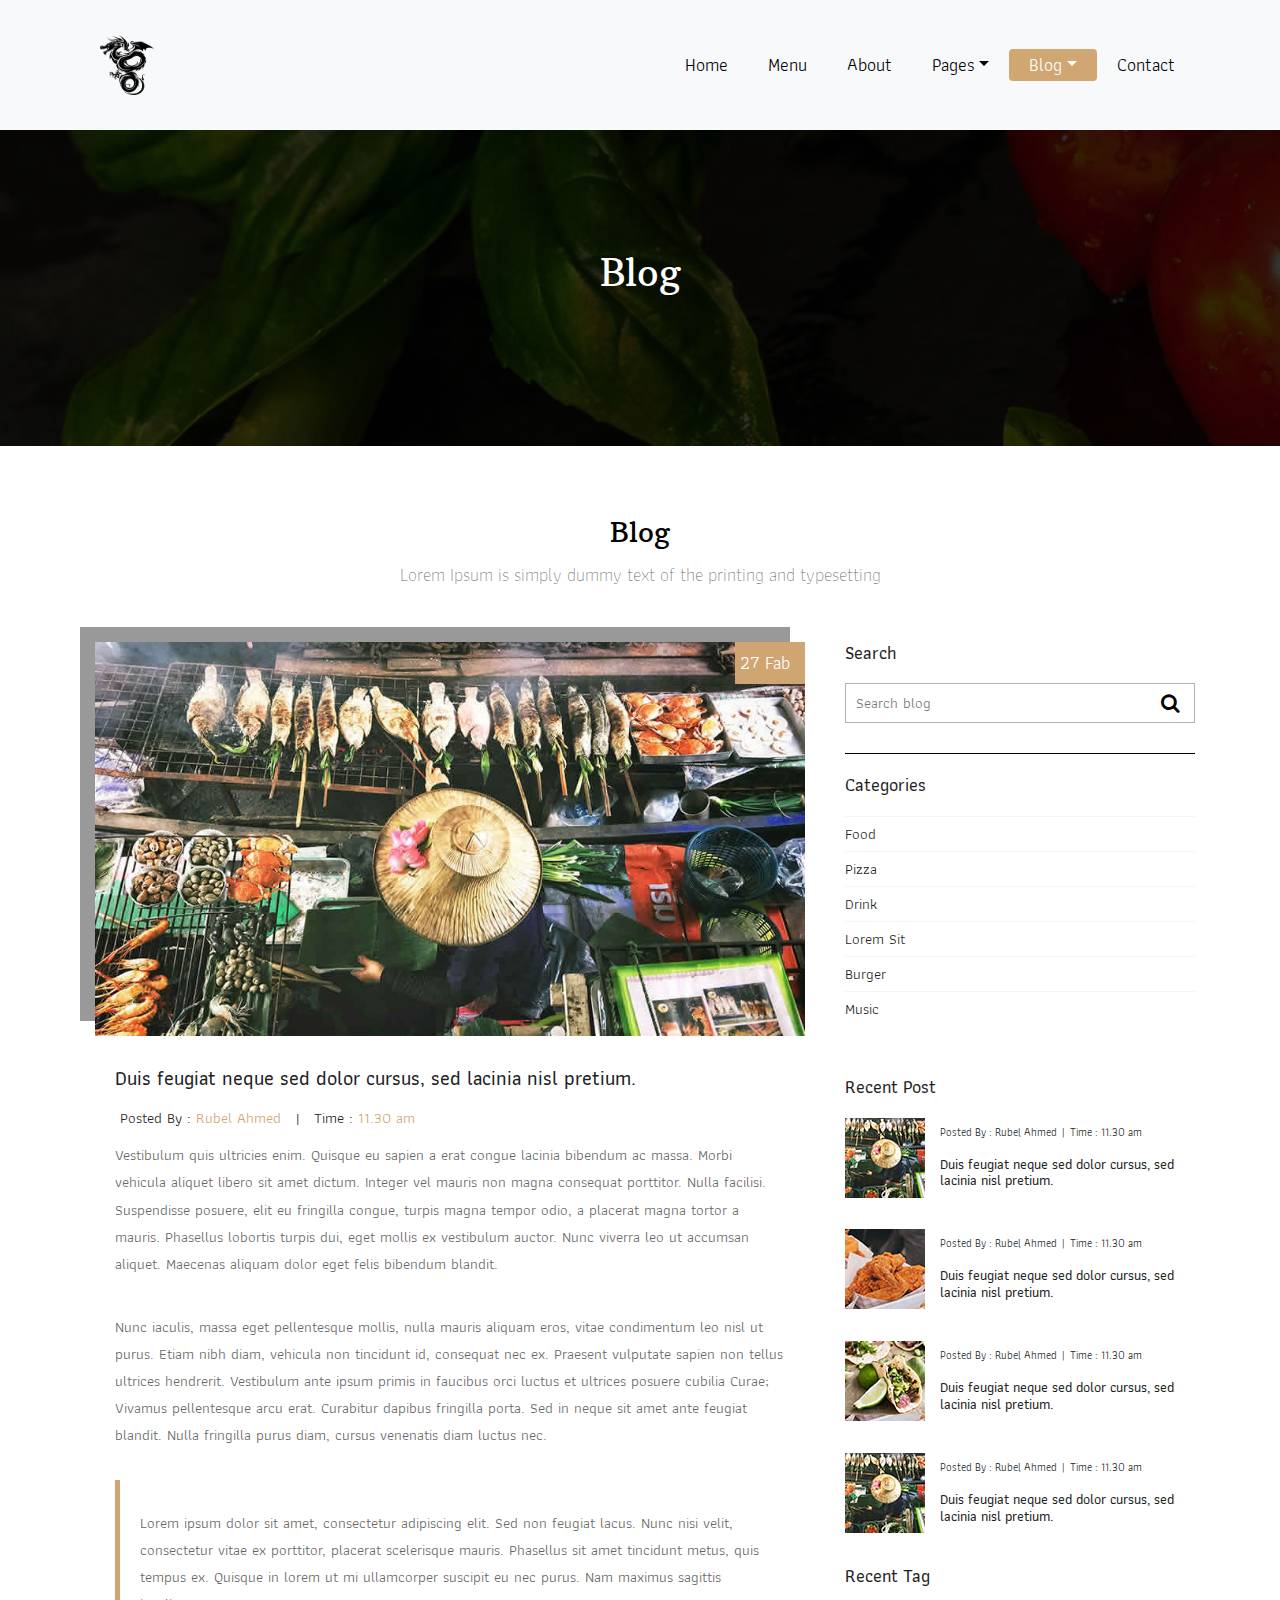
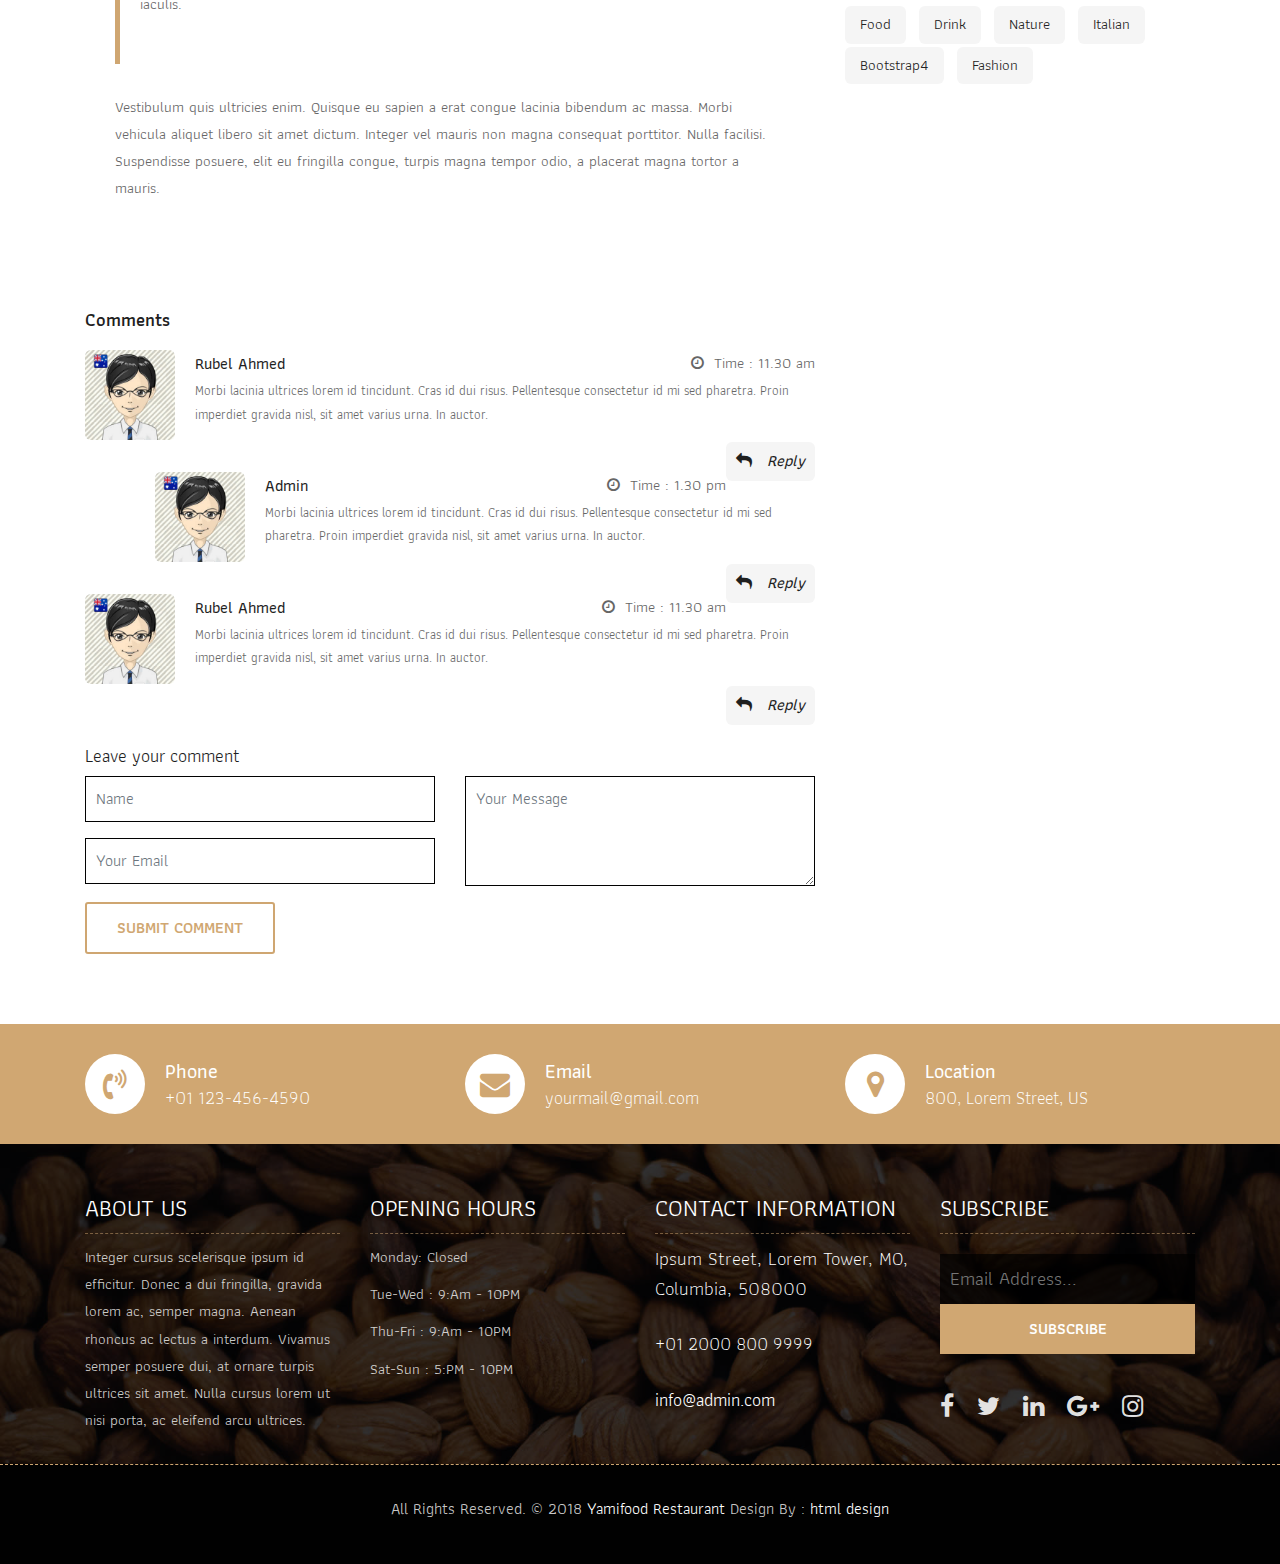
<file: Restro proj/blog-details.html>
<!DOCTYPE html>
<html lang="en"><!-- Basic -->
<head>
	<meta charset="utf-8">
    <meta http-equiv="X-UA-Compatible" content="IE=edge">   
   
    <!-- Mobile Metas -->
    <meta name="viewport" content="width=device-width, initial-scale=1">
 
     <!-- Site Metas -->
    <title>Enigma Eatery</title>  
    <meta name="keywords" content="">
    <meta name="description" content="">
    <meta name="author" content="">

    <!-- Site Icons -->
    <link rel="shortcut icon" href="images/favicon.ico" type="image/x-icon">
    <link rel="apple-touch-icon" href="images/apple-touch-icon.png">

    <!-- Bootstrap CSS -->
    <link rel="stylesheet" href="css/bootstrap.min.css">    
	<!-- Site CSS -->
    <link rel="stylesheet" href="css/style.css">    
    <!-- Responsive CSS -->
    <link rel="stylesheet" href="css/responsive.css">
    <!-- Custom CSS -->
    <link rel="stylesheet" href="css/custom.css">

    <!--[if lt IE 9]>
      <script src="https://oss.maxcdn.com/libs/html5shiv/3.7.0/html5shiv.js"></script>
      <script src="https://oss.maxcdn.com/libs/respond.js/1.4.2/respond.min.js"></script>
    <![endif]-->

</head>

<body>
	<!-- Start header -->
	<header class="top-navbar">
		<nav class="navbar navbar-expand-lg navbar-light bg-light">
			<div class="container">
				<a class="navbar-brand" href="index.html">
					<img class="sat" src="images/lo.png" alt="" />
				</a>
				<button class="navbar-toggler" type="button" data-toggle="collapse" data-target="#navbars-rs-food" aria-controls="navbars-rs-food" aria-expanded="false" aria-label="Toggle navigation">
				  <span class="navbar-toggler-icon"></span>
				</button>
				<div class="collapse navbar-collapse" id="navbars-rs-food">
					<ul class="navbar-nav ml-auto">
						<li class="nav-item"><a class="nav-link" href="index.html">Home</a></li>
						<li class="nav-item"><a class="nav-link" href="menu.html">Menu</a></li>
						<li class="nav-item"><a class="nav-link" href="about.html">About</a></li>
						<li class="nav-item dropdown">
							<a class="nav-link dropdown-toggle" href="#" id="dropdown-a" data-toggle="dropdown">Pages</a>
							<div class="dropdown-menu" aria-labelledby="dropdown-a">
								<a class="dropdown-item" href="reservation.html">Reservation</a>
								<a class="dropdown-item" href="staff.html">Staf</a>
								<a class="dropdown-item" href="gallery.html">Gallery</a>
							</div>
						</li>
						<li class="nav-item active dropdown">
							<a class="nav-link dropdown-toggle" href="#" id="dropdown-a" data-toggle="dropdown">Blog</a>
							<div class="dropdown-menu" aria-labelledby="dropdown-a">
								<a class="dropdown-item" href="blog.html">blog</a>
								<a class="dropdown-item" href="blog-details.html">blog Single</a>
							</div>
						</li>
						<li class="nav-item"><a class="nav-link" href="contact.html">Contact</a></li>
					</ul>
				</div>
			</div>
		</nav>
	</header>
	<!-- End header -->
	
	<!-- Start All Pages -->
	<div class="all-page-title page-breadcrumb">
		<div class="container text-center">
			<div class="row">
				<div class="col-lg-12">
					<h1>Blog</h1>
				</div>
			</div>
		</div>
	</div>
	<!-- End All Pages -->
	
	<!-- Start blog details -->
	<div class="blog-box">
		<div class="container">
			<div class="row">
				<div class="col-lg-12">
					<div class="heading-title text-center">
						<h2>Blog</h2>
						<p>Lorem Ipsum is simply dummy text of the printing and typesetting</p>
					</div>
				</div>
			</div>
			<div class="row">
				<div class="col-xl-8 col-lg-8 col-12">
					<div class="blog-inner-details-page">
						<div class="blog-inner-box">
							<div class="side-blog-img">
								<img class="img-fluid" src="images/inner-blog-img.jpg" alt="">							
								<div class="date-blog-up">
									27 Fab
								</div>
							</div>
							<div class="inner-blog-detail details-page">
								<h3>Duis feugiat neque sed dolor cursus, sed lacinia nisl pretium.</h3>
								<ul>
									<li><i class="zmdi zmdi-account"></i>Posted By : <span>Rubel Ahmed</span></li>
									<li>|</li>
									<li><i class="zmdi zmdi-time"></i>Time : <span>11.30 am</span></li>
								</ul>
								<p>Vestibulum quis ultricies enim. Quisque eu sapien a erat congue lacinia bibendum ac massa. Morbi vehicula aliquet libero sit amet dictum. Integer vel mauris non magna consequat porttitor. Nulla facilisi. Suspendisse posuere, elit eu fringilla congue, turpis magna tempor odio, a placerat magna tortor a mauris. Phasellus lobortis turpis dui, eget mollis ex vestibulum auctor. Nunc viverra leo ut accumsan aliquet. Maecenas aliquam dolor eget felis bibendum blandit.</p>
								<p>Nunc iaculis, massa eget pellentesque mollis, nulla mauris aliquam eros, vitae condimentum leo nisl ut purus. Etiam nibh diam, vehicula non tincidunt id, consequat nec ex. Praesent vulputate sapien non tellus ultrices hendrerit. Vestibulum ante ipsum primis in faucibus orci luctus et ultrices posuere cubilia Curae; Vivamus pellentesque arcu erat. Curabitur dapibus fringilla porta. Sed in neque sit amet ante feugiat blandit. Nulla fringilla purus diam, cursus venenatis diam luctus nec.</p>
								<blockquote>
									<p>Lorem ipsum dolor sit amet, consectetur adipiscing elit. Sed non feugiat lacus. Nunc nisi velit, consectetur vitae ex porttitor, placerat scelerisque mauris. Phasellus sit amet tincidunt metus, quis tempus ex. Quisque in lorem ut mi ullamcorper suscipit eu nec purus. Nam maximus sagittis iaculis.</p>
								</blockquote>
								<p>Vestibulum quis ultricies enim. Quisque eu sapien a erat congue lacinia bibendum ac massa. Morbi vehicula aliquet libero sit amet dictum. Integer vel mauris non magna consequat porttitor. Nulla facilisi. Suspendisse posuere, elit eu fringilla congue, turpis magna tempor odio, a placerat magna tortor a mauris.</p>
							</div>
						</div>
						<div class="blog-comment-box">
							<h3>Comments</h3>
							<div class="comment-item">
								<div class="comment-item-left">
									<img src="images/avt-img.jpg" alt="">
								</div>
								<div class="comment-item-right">
									<div class="pull-left">
										<a href="#">Rubel Ahmed</a>
									</div>
									<div class="pull-right">
										<i class="fa fa-clock-o" aria-hidden="true"></i>Time : <span>11.30 am</span>
									</div>
									<div class="des-l">
										<p>Morbi lacinia ultrices lorem id tincidunt. Cras id dui risus. Pellentesque consectetur id mi sed pharetra. Proin imperdiet gravida nisl, sit amet varius urna. In auctor.</p>
									</div>
									<a href="#" class="right-btn-re"><i class="fa fa-reply" aria-hidden="true"></i> Reply</a>
								</div>
							</div>
							<div class="comment-item children">
								<div class="comment-item-left">
									<img src="images/avt-img.jpg" alt="">
								</div>
								<div class="comment-item-right">
									<div class="pull-left">
										<a href="#">Admin</a>
									</div>
									<div class="pull-right">
										<i class="fa fa-clock-o" aria-hidden="true"></i>Time : <span>1.30 pm</span>
									</div>
									<div class="des-l">
										<p>Morbi lacinia ultrices lorem id tincidunt. Cras id dui risus. Pellentesque consectetur id mi sed pharetra. Proin imperdiet gravida nisl, sit amet varius urna. In auctor.</p>
									</div>
									<a href="#" class="right-btn-re"><i class="fa fa-reply" aria-hidden="true"></i> Reply</a>
								</div>
							</div>
							<div class="comment-item">
								<div class="comment-item-left">
									<img src="images/avt-img.jpg" alt="">
								</div>
								<div class="comment-item-right">
									<div class="pull-left">
										<a href="#">Rubel Ahmed</a>
									</div>
									<div class="pull-right">
										<i class="fa fa-clock-o" aria-hidden="true"></i>Time : <span>11.30 am</span>
									</div>
									<div class="des-l">
										<p>Morbi lacinia ultrices lorem id tincidunt. Cras id dui risus. Pellentesque consectetur id mi sed pharetra. Proin imperdiet gravida nisl, sit amet varius urna. In auctor.</p>
									</div>
									<a href="#" class="right-btn-re"><i class="fa fa-reply" aria-hidden="true"></i> Reply</a>
								</div>
							</div>
						</div>
						<div class="comment-respond-box">
							<h3>Leave your comment </h3>
							<div class="comment-respond-form">
								<form id="commentrespondform" class="comment-form-respond row" method="post">
									<div class="col-lg-6 col-md-6 col-sm-6">
										<div class="form-group">
											<input id="name_com" class="form-control" name="name" placeholder="Name" type="text">
										</div>
										<div class="form-group">
											<input id="email_com" class="form-control" name="email" placeholder="Your Email" type="email">
										</div>
									</div>
									<div class="col-lg-6 col-md-6 col-sm-6">
										<div class="form-group">
											<textarea class="form-control" id="textarea_com" placeholder="Your Message" rows="2"></textarea>
										</div>
									</div>
									<div class="col-lg-12 col-md-12 col-sm-12">
										<button class="btn btn-submit">Submit comment</button>
									</div>
								</form>
							</div>
						</div>
					</div>
				</div>
			
				<div class="col-xl-4 col-lg-4 col-md-6 col-sm-8 col-12 blog-sidebar">
					<div class="right-side-blog">
						<h3>Search</h3>
						<div class="blog-search-form">
							<input name="search" placeholder="Search blog" type="text">
							<button class="search-btn">
								<i class="fa fa-search" aria-hidden="true"></i>
							</button>
						</div>
						<h3>Categories</h3>
						<div class="blog-categories">
							<ul>
								<li><a href="#"><span>Food</span></a></li>
								<li><a href="#"><span>Pizza</span></a></li>
								<li><a href="#"><span>Drink</span></a></li>
								<li><a href="#"><span>Lorem Sit</span></a></li>
								<li><a href="#"><span>Burger</span></a></li>
								<li><a href="#"><span>Music</span></a></li>
							</ul>
						</div>
						<h3>Recent Post</h3>
						<div class="post-box-blog">
							<div class="recent-post-box">
								<div class="recent-box-blog">
									<div class="recent-img">
										<img class="img-fluid" src="images/post-img-01.jpg" alt="">
									</div>
									<div class="recent-info">
										<ul>
											<li><i class="zmdi zmdi-account"></i>Posted By : <span>Rubel Ahmed</span></li>
											<li>|</li>
											<li><i class="zmdi zmdi-time"></i>Time : <span>11.30 am</span></li>
										</ul>
										<h4>Duis feugiat neque sed dolor cursus, sed lacinia nisl pretium.</h4>
									</div>
								</div>
								<div class="recent-box-blog">
									<div class="recent-img">
										<img class="img-fluid" src="images/post-img-02.jpg" alt="">
									</div>
									<div class="recent-info">
										<ul>
											<li><i class="zmdi zmdi-account"></i>Posted By : <span>Rubel Ahmed</span></li>
											<li>|</li>
											<li><i class="zmdi zmdi-time"></i>Time : <span>11.30 am</span></li>
										</ul>
										<h4>Duis feugiat neque sed dolor cursus, sed lacinia nisl pretium.</h4>
									</div>
								</div>
								<div class="recent-box-blog">
									<div class="recent-img">
										<img class="img-fluid" src="images/post-img-03.jpg" alt="">
									</div>
									<div class="recent-info">
										<ul>
											<li><i class="zmdi zmdi-account"></i>Posted By : <span>Rubel Ahmed</span></li>
											<li>|</li>
											<li><i class="zmdi zmdi-time"></i>Time : <span>11.30 am</span></li>
										</ul>
										<h4>Duis feugiat neque sed dolor cursus, sed lacinia nisl pretium.</h4>
									</div>
								</div>
								<div class="recent-box-blog">
									<div class="recent-img">
										<img class="img-fluid" src="images/post-img-01.jpg" alt="">
									</div>
									<div class="recent-info">
										<ul>
											<li><i class="zmdi zmdi-account"></i>Posted By : <span>Rubel Ahmed</span></li>
											<li>|</li>
											<li><i class="zmdi zmdi-time"></i>Time : <span>11.30 am</span></li>
										</ul>
										<h4>Duis feugiat neque sed dolor cursus, sed lacinia nisl pretium.</h4>
									</div>
								</div>
							</div>
						</div>
						<h3>Recent Tag</h3>
						<div class="blog-tag-box">
							<ul class="list-inline tag-list">
								<li class="list-inline-item"><a href="#">Food</a></li>
								<li class="list-inline-item"><a href="#">Drink</a></li>
								<li class="list-inline-item"><a href="#">Nature</a></li>
								<li class="list-inline-item"><a href="#">Italian</a></li>
								<li class="list-inline-item"><a href="#">Bootstrap4</a></li>
								<li class="list-inline-item"><a href="#">Fashion</a></li>
							</ul>
						</div>
					</div>
				</div>
			
			</div>
		</div>
	</div>
	<!-- End details -->
	
	<!-- Start Contact info -->
	<div class="contact-imfo-box">
		<div class="container">
			<div class="row">
				<div class="col-md-4">
					<i class="fa fa-volume-control-phone"></i>
					<div class="overflow-hidden">
						<h4>Phone</h4>
						<p class="lead">
							+01 123-456-4590
						</p>
					</div>
				</div>
				<div class="col-md-4">
					<i class="fa fa-envelope"></i>
					<div class="overflow-hidden">
						<h4>Email</h4>
						<p class="lead">
							yourmail@gmail.com
						</p>
					</div>
				</div>
				<div class="col-md-4">
					<i class="fa fa-map-marker"></i>
					<div class="overflow-hidden">
						<h4>Location</h4>
						<p class="lead">
							800, Lorem Street, US
						</p>
					</div>
				</div>
			</div>
		</div>
	</div>
	<!-- End Contact info -->
	
	<!-- Start Footer -->
	<footer class="footer-area bg-f">
		<div class="container">
			<div class="row">
				<div class="col-lg-3 col-md-6">
					<h3>About Us</h3>
					<p>Integer cursus scelerisque ipsum id efficitur. Donec a dui fringilla, gravida lorem ac, semper magna. Aenean rhoncus ac lectus a interdum. Vivamus semper posuere dui, at ornare turpis ultrices sit amet. Nulla cursus lorem ut nisi porta, ac eleifend arcu ultrices.</p>
				</div>
				<div class="col-lg-3 col-md-6">
					<h3>Opening hours</h3>
					<p><span class="text-color">Monday: </span>Closed</p>
					<p><span class="text-color">Tue-Wed :</span> 9:Am - 10PM</p>
					<p><span class="text-color">Thu-Fri :</span> 9:Am - 10PM</p>
					<p><span class="text-color">Sat-Sun :</span> 5:PM - 10PM</p>
				</div>
				<div class="col-lg-3 col-md-6">
					<h3>Contact information</h3>
					<p class="lead">Ipsum Street, Lorem Tower, MO, Columbia, 508000</p>
					<p class="lead"><a href="#">+01 2000 800 9999</a></p>
					<p><a href="#"> info@admin.com</a></p>
				</div>
				<div class="col-lg-3 col-md-6">
					<h3>Subscribe</h3>
					<div class="subscribe_form">
						<form class="subscribe_form">
							<input name="EMAIL" id="subs-email" class="form_input" placeholder="Email Address..." type="email">
							<button type="submit" class="submit">SUBSCRIBE</button>
							<div class="clearfix"></div>
						</form>
					</div>
					<ul class="list-inline f-social">
						<li class="list-inline-item"><a href="#"><i class="fa fa-facebook" aria-hidden="true"></i></a></li>
						<li class="list-inline-item"><a href="#"><i class="fa fa-twitter" aria-hidden="true"></i></a></li>
						<li class="list-inline-item"><a href="#"><i class="fa fa-linkedin" aria-hidden="true"></i></a></li>
						<li class="list-inline-item"><a href="#"><i class="fa fa-google-plus" aria-hidden="true"></i></a></li>
						<li class="list-inline-item"><a href="#"><i class="fa fa-instagram" aria-hidden="true"></i></a></li>
					</ul>
				</div>
			</div>
		</div>
		
		<div class="copyright">
			<div class="container">
				<div class="row">
					<div class="col-lg-12">
						<p class="company-name">All Rights Reserved. &copy; 2018 <a href="#">Yamifood Restaurant</a> Design By : 
					<a href="https://html.design/">html design</a></p>
					</div>
				</div>
			</div>
		</div>
		
	</footer>
	<!-- End Footer -->
	
	<a href="#" id="back-to-top" title="Back to top" style="display: none;">&uarr;</a>

	<!-- ALL JS FILES -->
	<script src="js/jquery-3.2.1.min.js"></script>
	<script src="js/popper.min.js"></script>
	<script src="js/bootstrap.min.js"></script>
    <!-- ALL PLUGINS -->
	
	<script src="js/jquery.superslides.min.js"></script>
	<script src="js/images-loded.min.js"></script>
	<script src="js/isotope.min.js"></script>
	<script src="js/baguetteBox.min.js"></script>
	<script src="js/form-validator.min.js"></script>
    <script src="js/contact-form-script.js"></script>
    <script src="js/custom.js"></script>
</body>
</html>
</file>
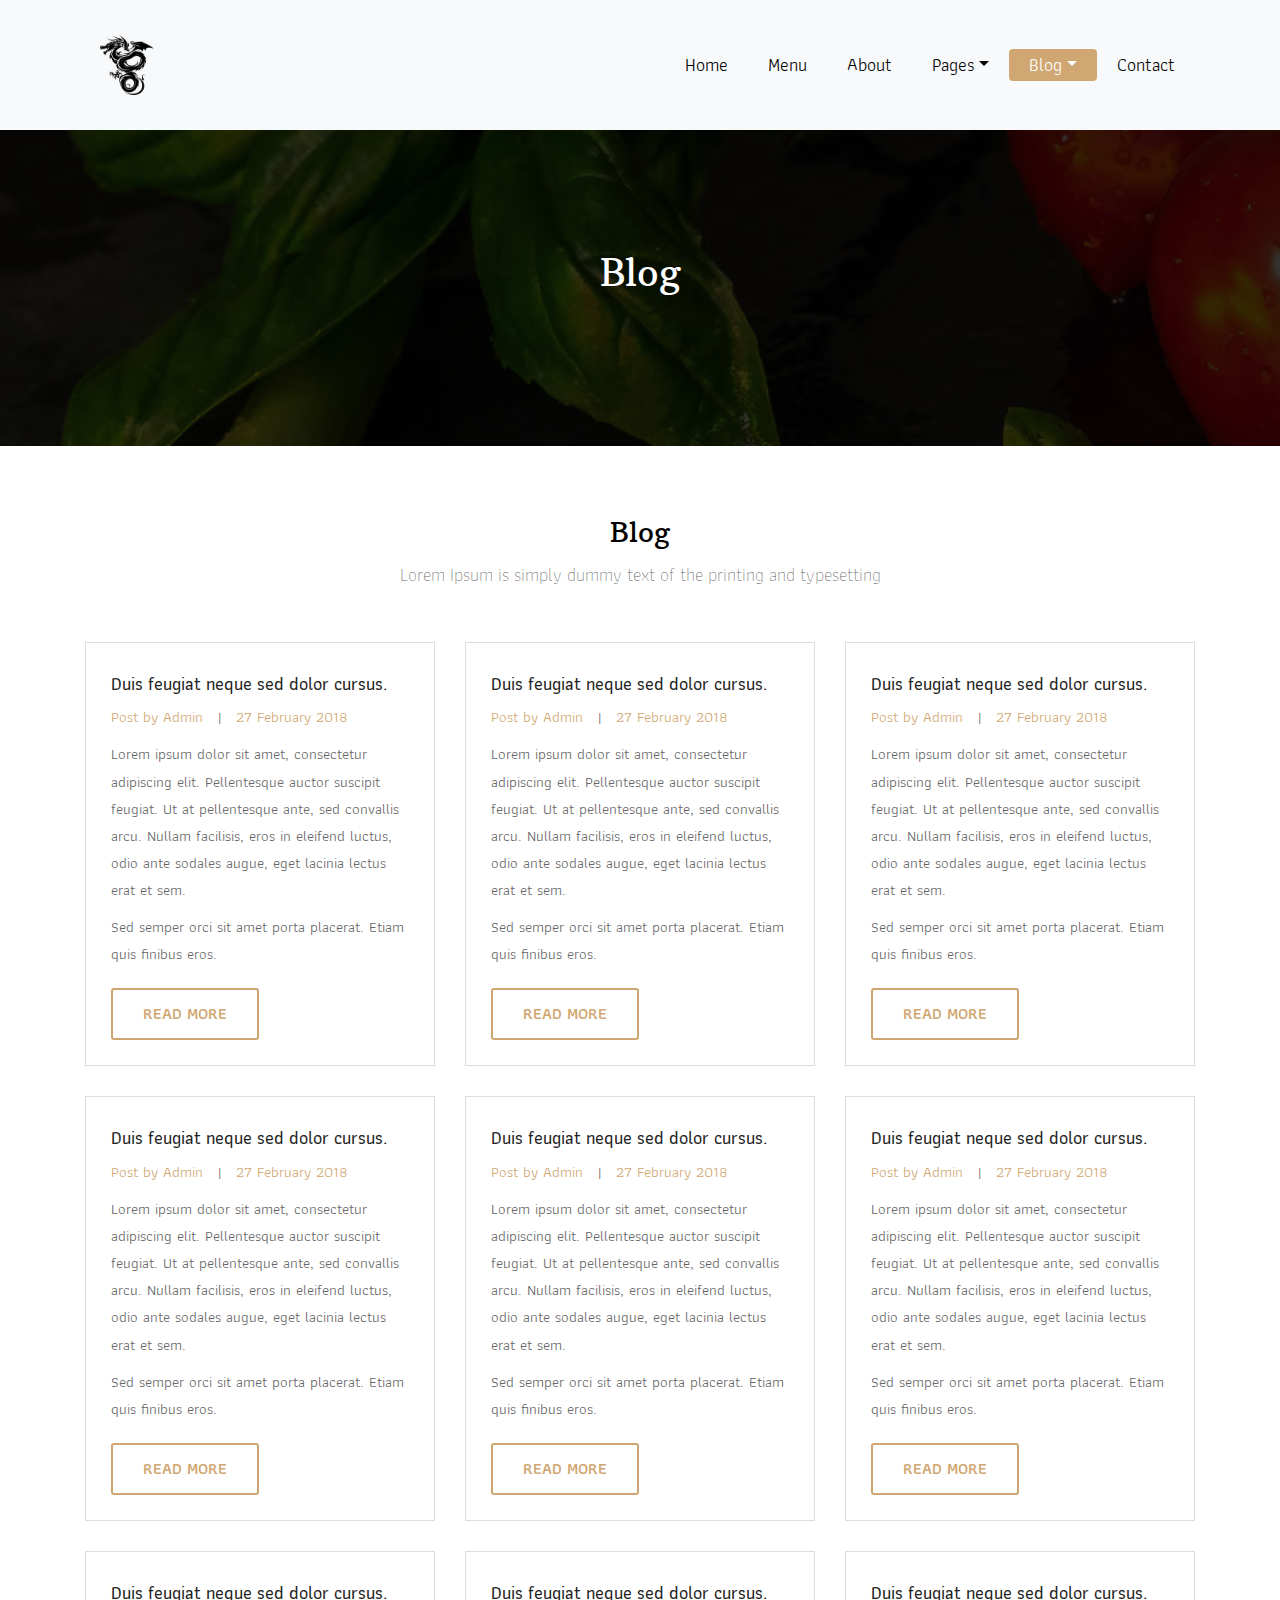
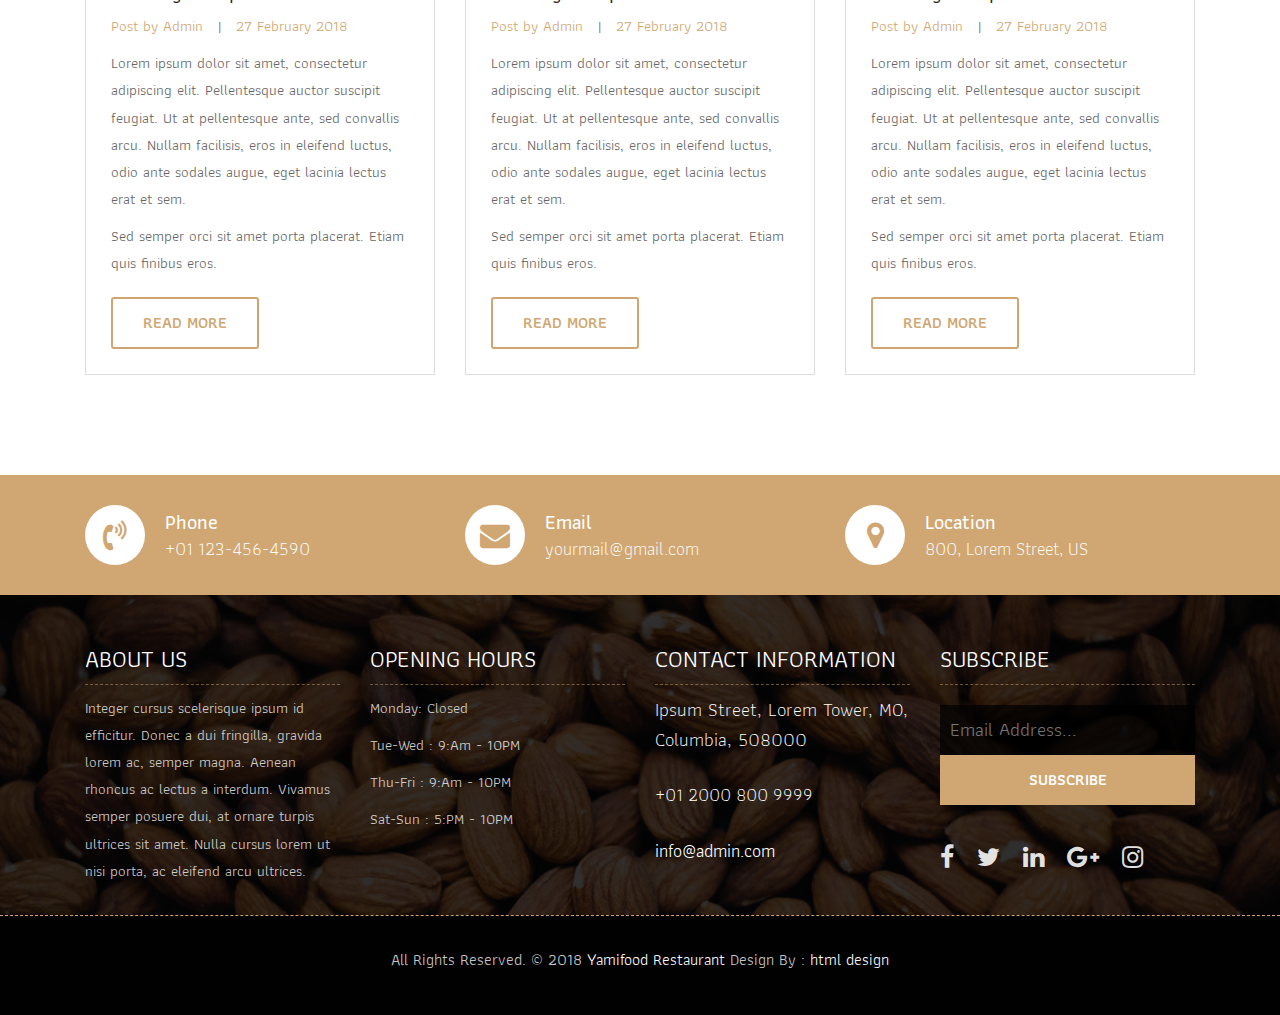
<file: Restro proj/blog.html>
<!DOCTYPE html>
<html lang="en"><!-- Basic -->
<head>
	<meta charset="utf-8">
    <meta http-equiv="X-UA-Compatible" content="IE=edge">   
   
    <!-- Mobile Metas -->
    <meta name="viewport" content="width=device-width, initial-scale=1">
 
     <!-- Site Metas -->
    <title>Enigma Eatery</title>  
    <meta name="keywords" content="">
    <meta name="description" content="">
    <meta name="author" content="">

    <!-- Site Icons -->
    <link rel="shortcut icon" href="images/favicon.ico" type="image/x-icon">
    <link rel="apple-touch-icon" href="images/apple-touch-icon.png">

    <!-- Bootstrap CSS -->
    <link rel="stylesheet" href="css/bootstrap.min.css">    
	<!-- Site CSS -->
    <link rel="stylesheet" href="css/style.css">    
    <!-- Responsive CSS -->
    <link rel="stylesheet" href="css/responsive.css">
    <!-- Custom CSS -->
    <link rel="stylesheet" href="css/custom.css">

    <!--[if lt IE 9]>
      <script src="https://oss.maxcdn.com/libs/html5shiv/3.7.0/html5shiv.js"></script>
      <script src="https://oss.maxcdn.com/libs/respond.js/1.4.2/respond.min.js"></script>
    <![endif]-->

</head>

<body>
	<!-- Start header -->
	<header class="top-navbar">
		<nav class="navbar navbar-expand-lg navbar-light bg-light">
			<div class="container">
				<a class="navbar-brand" href="index.html">
					<img class="sat" src="images/lo.png" alt="" />
				</a>
				<button class="navbar-toggler" type="button" data-toggle="collapse" data-target="#navbars-rs-food" aria-controls="navbars-rs-food" aria-expanded="false" aria-label="Toggle navigation">
				  <span class="navbar-toggler-icon"></span>
				</button>
				<div class="collapse navbar-collapse" id="navbars-rs-food">
					<ul class="navbar-nav ml-auto">
						<li class="nav-item"><a class="nav-link" href="index.html">Home</a></li>
						<li class="nav-item"><a class="nav-link" href="menu.html">Menu</a></li>
						<li class="nav-item"><a class="nav-link" href="about.html">About</a></li>
						<li class="nav-item dropdown">
							<a class="nav-link dropdown-toggle" href="#" id="dropdown-a" data-toggle="dropdown">Pages</a>
							<div class="dropdown-menu" aria-labelledby="dropdown-a">
								<a class="dropdown-item" href="reservation.html">Reservation</a>
								<a class="dropdown-item" href="staff.html">Staf</a>
								<a class="dropdown-item" href="gallery.html">Gallery</a>
							</div>
						</li>
						<li class="nav-item active dropdown">
							<a class="nav-link dropdown-toggle" href="#" id="dropdown-a" data-toggle="dropdown">Blog</a>
							<div class="dropdown-menu" aria-labelledby="dropdown-a">
								<a class="dropdown-item" href="blog.html">blog</a>
								<a class="dropdown-item" href="blog-details.html">blog Single</a>
							</div>
						</li>
						<li class="nav-item"><a class="nav-link" href="contact.html">Contact</a></li>
					</ul>
				</div>
			</div>
		</nav>
	</header>
	<!-- End header -->
	
	<!-- Start All Pages -->
	<div class="all-page-title page-breadcrumb">
		<div class="container text-center">
			<div class="row">
				<div class="col-lg-12">
					<h1>Blog</h1>
				</div>
			</div>
		</div>
	</div>
	<!-- End All Pages -->
	
	<!-- Start blog -->
	<div class="blog-box">
		<div class="container">
			<div class="row">
				<div class="col-lg-12">
					<div class="heading-title text-center">
						<h2>Blog</h2>
						<p>Lorem Ipsum is simply dummy text of the printing and typesetting</p>
					</div>
				</div>
			</div>
			<div class="row">
				<div class="col-lg-4 col-md-6 col-12">
					<div class="blog-box-inner">
						<div class="blog-img-box">
							<img class="img-fluid" src="images/blog-img-01.jpg" alt="">
						</div>
						<div class="blog-detail">
							<h4>Duis feugiat neque sed dolor cursus.</h4>
							<ul>
								<li><span>Post by Admin</span></li>
								<li>|</li>
								<li><span>27 February 2018</span></li>
							</ul>
							<p>Lorem ipsum dolor sit amet, consectetur adipiscing elit. Pellentesque auctor suscipit feugiat. Ut at pellentesque ante, sed convallis arcu. Nullam facilisis, eros in eleifend luctus, odio ante sodales augue, eget lacinia lectus erat et sem. </p>
							<p>Sed semper orci sit amet porta placerat. Etiam quis finibus eros. </p>
							<a class="btn btn-lg btn-circle btn-outline-new-white" href="#">Read More</a>
						</div>
					</div>
				</div>
				<div class="col-lg-4 col-md-6 col-12">
					<div class="blog-box-inner">
						<div class="blog-img-box">
							<img class="img-fluid" src="images/blog-img-02.jpg" alt="">
						</div>
						<div class="blog-detail">
							<h4>Duis feugiat neque sed dolor cursus.</h4>
							<ul>
								<li><span>Post by Admin</span></li>
								<li>|</li>
								<li><span>27 February 2018</span></li>
							</ul>
							<p>Lorem ipsum dolor sit amet, consectetur adipiscing elit. Pellentesque auctor suscipit feugiat. Ut at pellentesque ante, sed convallis arcu. Nullam facilisis, eros in eleifend luctus, odio ante sodales augue, eget lacinia lectus erat et sem. </p>
							<p>Sed semper orci sit amet porta placerat. Etiam quis finibus eros. </p>
							<a class="btn btn-lg btn-circle btn-outline-new-white" href="#">Read More</a>
						</div>
					</div>
				</div>
				<div class="col-lg-4 col-md-6 col-12">
					<div class="blog-box-inner">
						<div class="blog-img-box">
							<img class="img-fluid" src="images/blog-img-03.jpg" alt="">
						</div>
						<div class="blog-detail">
							<h4>Duis feugiat neque sed dolor cursus.</h4>
							<ul>
								<li><span>Post by Admin</span></li>
								<li>|</li>
								<li><span>27 February 2018</span></li>
							</ul>
							<p>Lorem ipsum dolor sit amet, consectetur adipiscing elit. Pellentesque auctor suscipit feugiat. Ut at pellentesque ante, sed convallis arcu. Nullam facilisis, eros in eleifend luctus, odio ante sodales augue, eget lacinia lectus erat et sem. </p>
							<p>Sed semper orci sit amet porta placerat. Etiam quis finibus eros. </p>
							<a class="btn btn-lg btn-circle btn-outline-new-white" href="#">Read More</a>
						</div>
					</div>
				</div>
				<div class="col-lg-4 col-md-6 col-12">
					<div class="blog-box-inner">
						<div class="blog-img-box">
							<img class="img-fluid" src="images/blog-img-04.jpg" alt="">
						</div>
						<div class="blog-detail">
							<h4>Duis feugiat neque sed dolor cursus.</h4>
							<ul>
								<li><span>Post by Admin</span></li>
								<li>|</li>
								<li><span>27 February 2018</span></li>
							</ul>
							<p>Lorem ipsum dolor sit amet, consectetur adipiscing elit. Pellentesque auctor suscipit feugiat. Ut at pellentesque ante, sed convallis arcu. Nullam facilisis, eros in eleifend luctus, odio ante sodales augue, eget lacinia lectus erat et sem. </p>
							<p>Sed semper orci sit amet porta placerat. Etiam quis finibus eros. </p>
							<a class="btn btn-lg btn-circle btn-outline-new-white" href="#">Read More</a>
						</div>
					</div>
				</div>
				<div class="col-lg-4 col-md-6 col-12">
					<div class="blog-box-inner">
						<div class="blog-img-box">
							<img class="img-fluid" src="images/blog-img-05.jpg" alt="">
						</div>
						<div class="blog-detail">
							<h4>Duis feugiat neque sed dolor cursus.</h4>
							<ul>
								<li><span>Post by Admin</span></li>
								<li>|</li>
								<li><span>27 February 2018</span></li>
							</ul>
							<p>Lorem ipsum dolor sit amet, consectetur adipiscing elit. Pellentesque auctor suscipit feugiat. Ut at pellentesque ante, sed convallis arcu. Nullam facilisis, eros in eleifend luctus, odio ante sodales augue, eget lacinia lectus erat et sem. </p>
							<p>Sed semper orci sit amet porta placerat. Etiam quis finibus eros. </p>
							<a class="btn btn-lg btn-circle btn-outline-new-white" href="#">Read More</a>
						</div>
					</div>
				</div>
				<div class="col-lg-4 col-md-6 col-12">
					<div class="blog-box-inner">
						<div class="blog-img-box">
							<img class="img-fluid" src="images/blog-img-06.jpg" alt="">
						</div>
						<div class="blog-detail">
							<h4>Duis feugiat neque sed dolor cursus.</h4>
							<ul>
								<li><span>Post by Admin</span></li>
								<li>|</li>
								<li><span>27 February 2018</span></li>
							</ul>
							<p>Lorem ipsum dolor sit amet, consectetur adipiscing elit. Pellentesque auctor suscipit feugiat. Ut at pellentesque ante, sed convallis arcu. Nullam facilisis, eros in eleifend luctus, odio ante sodales augue, eget lacinia lectus erat et sem. </p>
							<p>Sed semper orci sit amet porta placerat. Etiam quis finibus eros. </p>
							<a class="btn btn-lg btn-circle btn-outline-new-white" href="#">Read More</a>
						</div>
					</div>
				</div>
				<div class="col-lg-4 col-md-6 col-12">
					<div class="blog-box-inner">
						<div class="blog-img-box">
							<img class="img-fluid" src="images/blog-img-07.jpg" alt="">
						</div>
						<div class="blog-detail">
							<h4>Duis feugiat neque sed dolor cursus.</h4>
							<ul>
								<li><span>Post by Admin</span></li>
								<li>|</li>
								<li><span>27 February 2018</span></li>
							</ul>
							<p>Lorem ipsum dolor sit amet, consectetur adipiscing elit. Pellentesque auctor suscipit feugiat. Ut at pellentesque ante, sed convallis arcu. Nullam facilisis, eros in eleifend luctus, odio ante sodales augue, eget lacinia lectus erat et sem. </p>
							<p>Sed semper orci sit amet porta placerat. Etiam quis finibus eros. </p>
							<a class="btn btn-lg btn-circle btn-outline-new-white" href="#">Read More</a>
						</div>
					</div>
				</div>
				<div class="col-lg-4 col-md-6 col-12">
					<div class="blog-box-inner">
						<div class="blog-img-box">
							<img class="img-fluid" src="images/blog-img-08.jpg" alt="">
						</div>
						<div class="blog-detail">
							<h4>Duis feugiat neque sed dolor cursus.</h4>
							<ul>
								<li><span>Post by Admin</span></li>
								<li>|</li>
								<li><span>27 February 2018</span></li>
							</ul>
							<p>Lorem ipsum dolor sit amet, consectetur adipiscing elit. Pellentesque auctor suscipit feugiat. Ut at pellentesque ante, sed convallis arcu. Nullam facilisis, eros in eleifend luctus, odio ante sodales augue, eget lacinia lectus erat et sem. </p>
							<p>Sed semper orci sit amet porta placerat. Etiam quis finibus eros. </p>
							<a class="btn btn-lg btn-circle btn-outline-new-white" href="#">Read More</a>
						</div>
					</div>
				</div>
				<div class="col-lg-4 col-md-6 col-12">
					<div class="blog-box-inner">
						<div class="blog-img-box">
							<img class="img-fluid" src="images/blog-img-09.jpg" alt="">
						</div>
						<div class="blog-detail">
							<h4>Duis feugiat neque sed dolor cursus.</h4>
							<ul>
								<li><span>Post by Admin</span></li>
								<li>|</li>
								<li><span>27 February 2018</span></li>
							</ul>
							<p>Lorem ipsum dolor sit amet, consectetur adipiscing elit. Pellentesque auctor suscipit feugiat. Ut at pellentesque ante, sed convallis arcu. Nullam facilisis, eros in eleifend luctus, odio ante sodales augue, eget lacinia lectus erat et sem. </p>
							<p>Sed semper orci sit amet porta placerat. Etiam quis finibus eros. </p>
							<a class="btn btn-lg btn-circle btn-outline-new-white" href="#">Read More</a>
						</div>
					</div>
				</div>
			</div>
		</div>
	</div>
	<!-- End blog -->
	
	<!-- Start Contact info -->
	<div class="contact-imfo-box">
		<div class="container">
			<div class="row">
				<div class="col-md-4">
					<i class="fa fa-volume-control-phone"></i>
					<div class="overflow-hidden">
						<h4>Phone</h4>
						<p class="lead">
							+01 123-456-4590
						</p>
					</div>
				</div>
				<div class="col-md-4">
					<i class="fa fa-envelope"></i>
					<div class="overflow-hidden">
						<h4>Email</h4>
						<p class="lead">
							yourmail@gmail.com
						</p>
					</div>
				</div>
				<div class="col-md-4">
					<i class="fa fa-map-marker"></i>
					<div class="overflow-hidden">
						<h4>Location</h4>
						<p class="lead">
							800, Lorem Street, US
						</p>
					</div>
				</div>
			</div>
		</div>
	</div>
	<!-- End Contact info -->
	
	<!-- Start Footer -->
	<footer class="footer-area bg-f">
		<div class="container">
			<div class="row">
				<div class="col-lg-3 col-md-6">
					<h3>About Us</h3>
					<p>Integer cursus scelerisque ipsum id efficitur. Donec a dui fringilla, gravida lorem ac, semper magna. Aenean rhoncus ac lectus a interdum. Vivamus semper posuere dui, at ornare turpis ultrices sit amet. Nulla cursus lorem ut nisi porta, ac eleifend arcu ultrices.</p>
				</div>
				<div class="col-lg-3 col-md-6">
					<h3>Opening hours</h3>
					<p><span class="text-color">Monday: </span>Closed</p>
					<p><span class="text-color">Tue-Wed :</span> 9:Am - 10PM</p>
					<p><span class="text-color">Thu-Fri :</span> 9:Am - 10PM</p>
					<p><span class="text-color">Sat-Sun :</span> 5:PM - 10PM</p>
				</div>
				<div class="col-lg-3 col-md-6">
					<h3>Contact information</h3>
					<p class="lead">Ipsum Street, Lorem Tower, MO, Columbia, 508000</p>
					<p class="lead"><a href="#">+01 2000 800 9999</a></p>
					<p><a href="#"> info@admin.com</a></p>
				</div>
				<div class="col-lg-3 col-md-6">
					<h3>Subscribe</h3>
					<div class="subscribe_form">
						<form class="subscribe_form">
							<input name="EMAIL" id="subs-email" class="form_input" placeholder="Email Address..." type="email">
							<button type="submit" class="submit">SUBSCRIBE</button>
							<div class="clearfix"></div>
						</form>
					</div>
					<ul class="list-inline f-social">
						<li class="list-inline-item"><a href="#"><i class="fa fa-facebook" aria-hidden="true"></i></a></li>
						<li class="list-inline-item"><a href="#"><i class="fa fa-twitter" aria-hidden="true"></i></a></li>
						<li class="list-inline-item"><a href="#"><i class="fa fa-linkedin" aria-hidden="true"></i></a></li>
						<li class="list-inline-item"><a href="#"><i class="fa fa-google-plus" aria-hidden="true"></i></a></li>
						<li class="list-inline-item"><a href="#"><i class="fa fa-instagram" aria-hidden="true"></i></a></li>
					</ul>
				</div>
			</div>
		</div>
		
		<div class="copyright">
			<div class="container">
				<div class="row">
					<div class="col-lg-12">
						<p class="company-name">All Rights Reserved. &copy; 2018 <a href="#">Yamifood Restaurant</a> Design By : 
					<a href="https://html.design/">html design</a></p>
					</div>
				</div>
			</div>
		</div>
		
	</footer>
	<!-- End Footer -->
	
	<a href="#" id="back-to-top" title="Back to top" style="display: none;">&uarr;</a>

	<!-- ALL JS FILES -->
	<script src="js/jquery-3.2.1.min.js"></script>
	<script src="js/popper.min.js"></script>
	<script src="js/bootstrap.min.js"></script>
    <!-- ALL PLUGINS -->
	
	<script src="js/jquery.superslides.min.js"></script>
	<script src="js/images-loded.min.js"></script>
	<script src="js/isotope.min.js"></script>
	<script src="js/baguetteBox.min.js"></script>
	<script src="js/form-validator.min.js"></script>
    <script src="js/contact-form-script.js"></script>
    <script src="js/custom.js"></script>
</body>
</html>
</file>
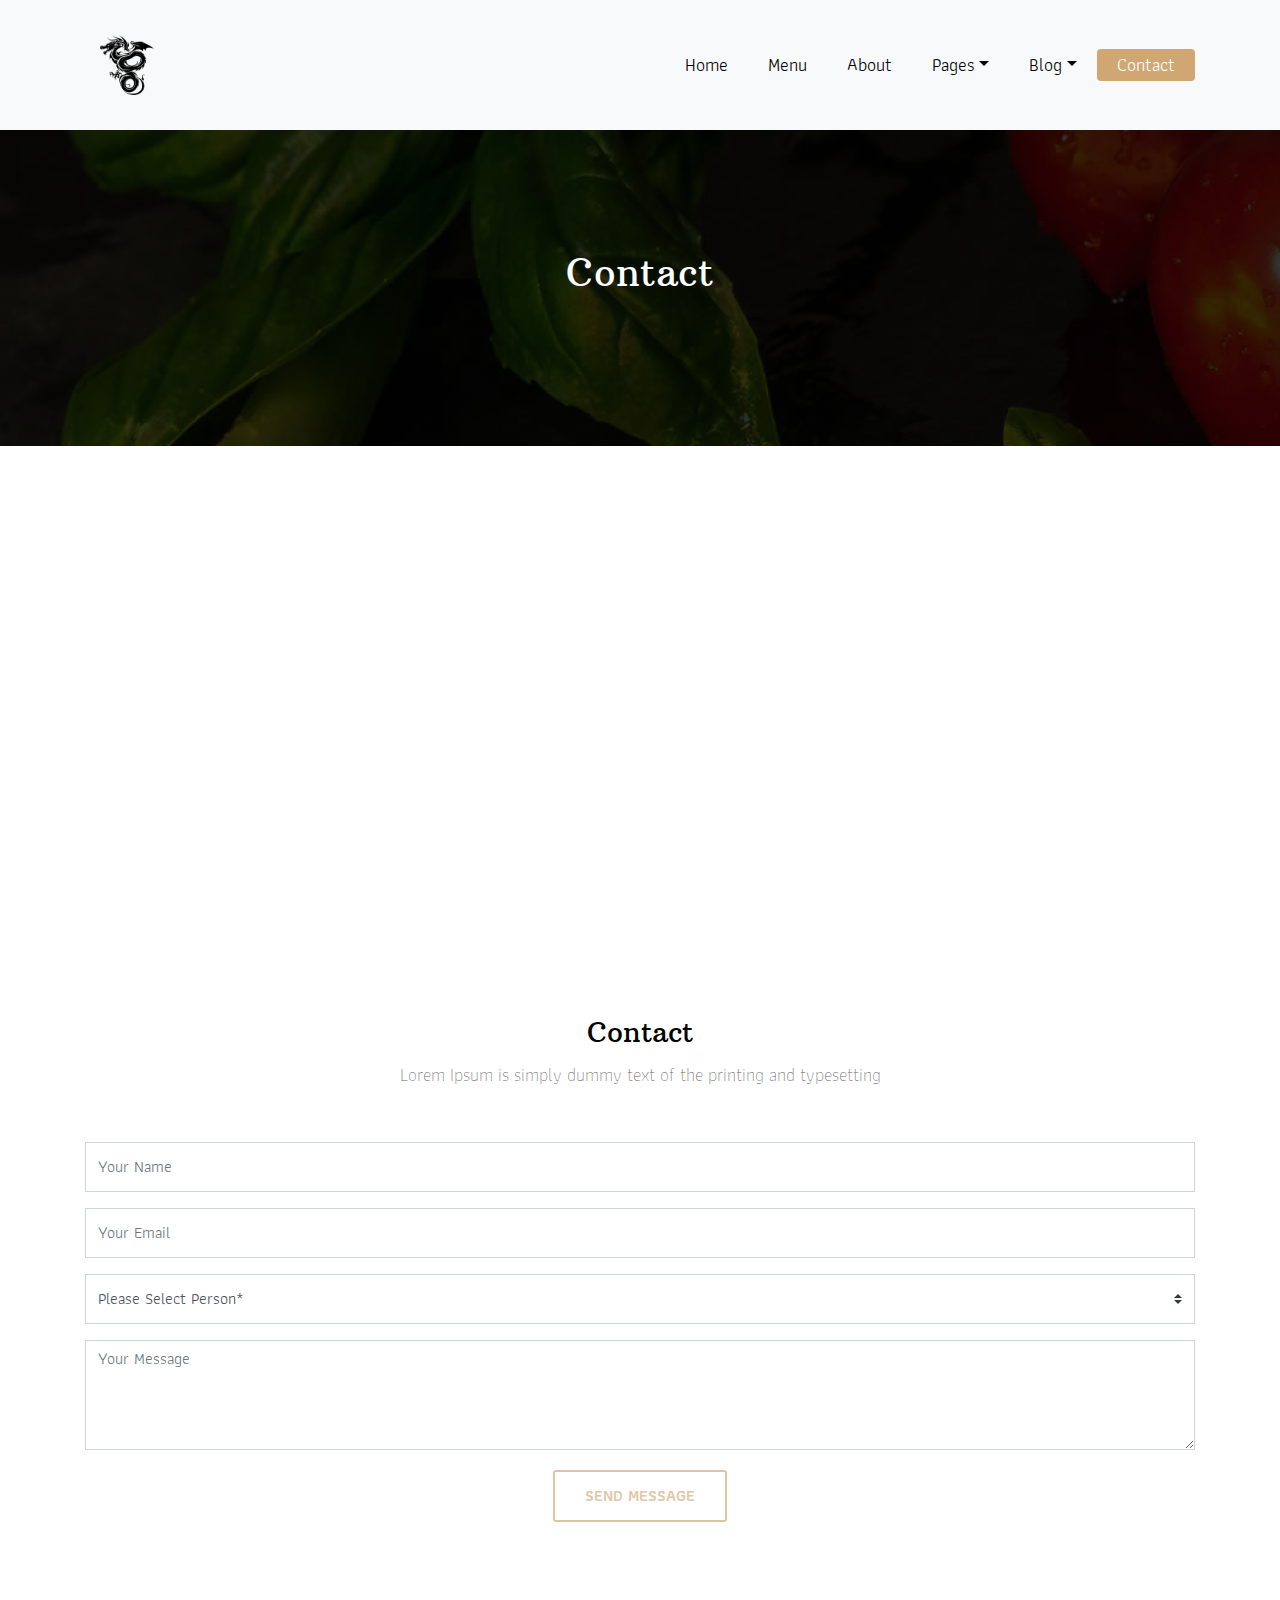
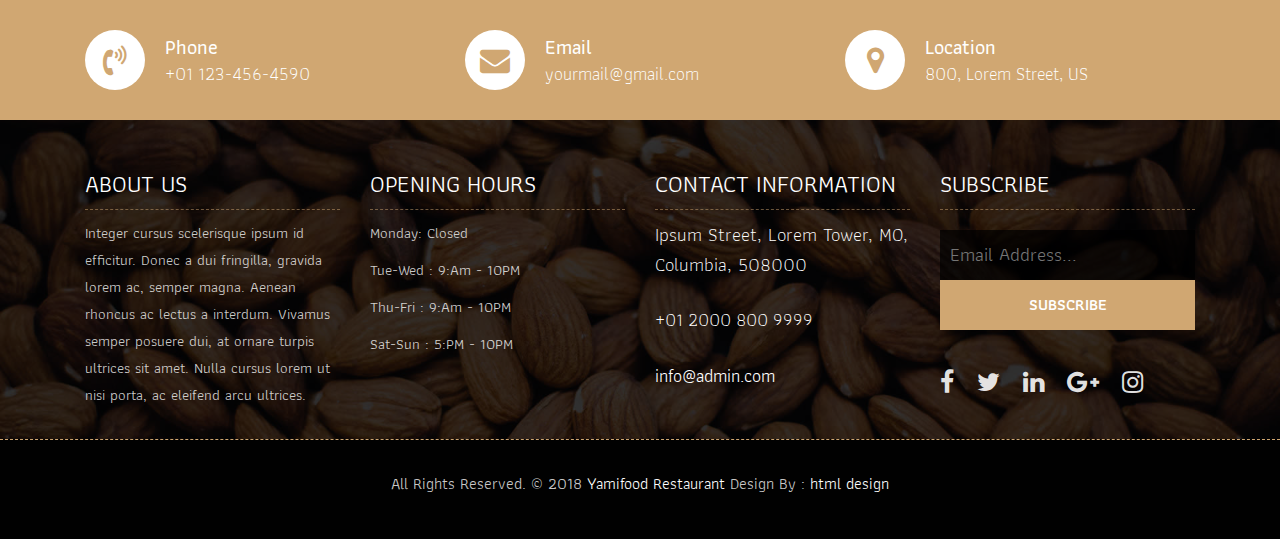
<file: Restro proj/contact.html>
<!DOCTYPE html>
<html lang="en"><!-- Basic -->
<head>
	<meta charset="utf-8">
    <meta http-equiv="X-UA-Compatible" content="IE=edge">   
   
    <!-- Mobile Metas -->
    <meta name="viewport" content="width=device-width, initial-scale=1">
 
     <!-- Site Metas -->
    <title>Enigma Eatery</title>  
    <meta name="keywords" content="">
    <meta name="description" content="">
    <meta name="author" content="">

    <!-- Site Icons -->
    <link rel="shortcut icon" href="images/favicon.ico" type="image/x-icon">
    <link rel="apple-touch-icon" href="images/apple-touch-icon.png">

    <!-- Bootstrap CSS -->
    <link rel="stylesheet" href="css/bootstrap.min.css">    
	<!-- Site CSS -->
    <link rel="stylesheet" href="css/style.css">    
    <!-- Responsive CSS -->
    <link rel="stylesheet" href="css/responsive.css">
    <!-- Custom CSS -->
    <link rel="stylesheet" href="css/custom.css">

    <!--[if lt IE 9]>
      <script src="https://oss.maxcdn.com/libs/html5shiv/3.7.0/html5shiv.js"></script>
      <script src="https://oss.maxcdn.com/libs/respond.js/1.4.2/respond.min.js"></script>
    <![endif]-->

</head>

<body>
	<!-- Start header -->
	<header class="top-navbar">
		<nav class="navbar navbar-expand-lg navbar-light bg-light">
			<div class="container">
				<a class="navbar-brand" href="index.html">
					<img class="sat" src="images/lo.png" alt="" />
				</a>
				<button class="navbar-toggler" type="button" data-toggle="collapse" data-target="#navbars-rs-food" aria-controls="navbars-rs-food" aria-expanded="false" aria-label="Toggle navigation">
				  <span class="navbar-toggler-icon"></span>
				</button>
				<div class="collapse navbar-collapse" id="navbars-rs-food">
					<ul class="navbar-nav ml-auto">
						<li class="nav-item"><a class="nav-link" href="index.html">Home</a></li>
						<li class="nav-item"><a class="nav-link" href="menu.html">Menu</a></li>
						<li class="nav-item"><a class="nav-link" href="about.html">About</a></li>
						<li class="nav-item dropdown">
							<a class="nav-link dropdown-toggle" href="#" id="dropdown-a" data-toggle="dropdown">Pages</a>
							<div class="dropdown-menu" aria-labelledby="dropdown-a">
								<a class="dropdown-item" href="reservation.html">Reservation</a>
								<a class="dropdown-item" href="staff.html">Staf</a>
								<a class="dropdown-item" href="gallery.html">Gallery</a>
							</div>
						</li>
						<li class="nav-item dropdown">
							<a class="nav-link dropdown-toggle" href="#" id="dropdown-a" data-toggle="dropdown">Blog</a>
							<div class="dropdown-menu" aria-labelledby="dropdown-a">
								<a class="dropdown-item" href="blog.html">blog</a>
								<a class="dropdown-item" href="blog-details.html">blog Single</a>
							</div>
						</li>
						<li class="nav-item active"><a class="nav-link" href="contact.html">Contact</a></li>
					</ul>
				</div>
			</div>
		</nav>
	</header>
	<!-- End header -->
	
	<!-- Start All Pages -->
	<div class="all-page-title page-breadcrumb">
		<div class="container text-center">
			<div class="row">
				<div class="col-lg-12">
					<h1>Contact</h1>
				</div>
			</div>
		</div>
	</div>
	<!-- End All Pages -->
	
	<!-- Start Contact -->
	<div class="map-full"></div>
	<div class="contact-box">
		<div class="container">
			<div class="row">
				<div class="col-lg-12">
					<div class="heading-title text-center">
						<h2>Contact</h2>
						<p>Lorem Ipsum is simply dummy text of the printing and typesetting</p>
					</div>
				</div>
			</div>
			<div class="row">
				<div class="col-lg-12">
					<form id="contactForm">
						<div class="row">
							<div class="col-md-12">
								<div class="form-group">
									<input type="text" class="form-control" id="name" name="name" placeholder="Your Name" required data-error="Please enter your name">
									<div class="help-block with-errors"></div>
								</div>                                 
							</div>
							<div class="col-md-12">
								<div class="form-group">
									<input type="text" placeholder="Your Email" id="email" class="form-control" name="name" required data-error="Please enter your email">
									<div class="help-block with-errors"></div>
								</div> 
							</div>
							<div class="col-md-12">
								<div class="form-group">
									<select class="custom-select d-block form-control" id="guest" required data-error="Please Select Person">
									  <option disabled selected>Please Select Person*</option>
									  <option value="1">1</option>
									  <option value="2">2</option>
									  <option value="3">3</option>
									  <option value="4">4</option>
									  <option value="5">5</option>
									</select>
									<div class="help-block with-errors"></div>
								</div> 
							</div>
							<div class="col-md-12">
								<div class="form-group"> 
									<textarea class="form-control" id="message" placeholder="Your Message" rows="4" data-error="Write your message" required></textarea>
									<div class="help-block with-errors"></div>
								</div>
								<div class="submit-button text-center">
									<button class="btn btn-common" id="submit" type="submit">Send Message</button>
									<div id="msgSubmit" class="h3 text-center hidden"></div> 
									<div class="clearfix"></div> 
								</div>
							</div>
						</div>            
					</form>
				</div>
			</div>
		</div>
	</div>
	<!-- End Contact -->
	
	<!-- Start Contact info -->
	<div class="contact-imfo-box">
		<div class="container">
			<div class="row">
				<div class="col-md-4">
					<i class="fa fa-volume-control-phone"></i>
					<div class="overflow-hidden">
						<h4>Phone</h4>
						<p class="lead">
							+01 123-456-4590
						</p>
					</div>
				</div>
				<div class="col-md-4">
					<i class="fa fa-envelope"></i>
					<div class="overflow-hidden">
						<h4>Email</h4>
						<p class="lead">
							yourmail@gmail.com
						</p>
					</div>
				</div>
				<div class="col-md-4">
					<i class="fa fa-map-marker"></i>
					<div class="overflow-hidden">
						<h4>Location</h4>
						<p class="lead">
							800, Lorem Street, US
						</p>
					</div>
				</div>
			</div>
		</div>
	</div>
	<!-- End Contact info -->
	
	<!-- Start Footer -->
	<footer class="footer-area bg-f">
		<div class="container">
			<div class="row">
				<div class="col-lg-3 col-md-6">
					<h3>About Us</h3>
					<p>Integer cursus scelerisque ipsum id efficitur. Donec a dui fringilla, gravida lorem ac, semper magna. Aenean rhoncus ac lectus a interdum. Vivamus semper posuere dui, at ornare turpis ultrices sit amet. Nulla cursus lorem ut nisi porta, ac eleifend arcu ultrices.</p>
				</div>
				<div class="col-lg-3 col-md-6">
					<h3>Opening hours</h3>
					<p><span class="text-color">Monday: </span>Closed</p>
					<p><span class="text-color">Tue-Wed :</span> 9:Am - 10PM</p>
					<p><span class="text-color">Thu-Fri :</span> 9:Am - 10PM</p>
					<p><span class="text-color">Sat-Sun :</span> 5:PM - 10PM</p>
				</div>
				<div class="col-lg-3 col-md-6">
					<h3>Contact information</h3>
					<p class="lead">Ipsum Street, Lorem Tower, MO, Columbia, 508000</p>
					<p class="lead"><a href="#">+01 2000 800 9999</a></p>
					<p><a href="#"> info@admin.com</a></p>
				</div>
				<div class="col-lg-3 col-md-6">
					<h3>Subscribe</h3>
					<div class="subscribe_form">
						<form class="subscribe_form">
							<input name="EMAIL" id="subs-email" class="form_input" placeholder="Email Address..." type="email">
							<button type="submit" class="submit">SUBSCRIBE</button>
							<div class="clearfix"></div>
						</form>
					</div>
					<ul class="list-inline f-social">
						<li class="list-inline-item"><a href="#"><i class="fa fa-facebook" aria-hidden="true"></i></a></li>
						<li class="list-inline-item"><a href="#"><i class="fa fa-twitter" aria-hidden="true"></i></a></li>
						<li class="list-inline-item"><a href="#"><i class="fa fa-linkedin" aria-hidden="true"></i></a></li>
						<li class="list-inline-item"><a href="#"><i class="fa fa-google-plus" aria-hidden="true"></i></a></li>
						<li class="list-inline-item"><a href="#"><i class="fa fa-instagram" aria-hidden="true"></i></a></li>
					</ul>
				</div>
			</div>
		</div>
		
		<div class="copyright">
			<div class="container">
				<div class="row">
					<div class="col-lg-12">
						<p class="company-name">All Rights Reserved. &copy; 2018 <a href="#">Yamifood Restaurant</a> Design By : 
					<a href="https://html.design/">html design</a></p>
					</div>
				</div>
			</div>
		</div>
		
	</footer>
	<!-- End Footer -->
	
	<a href="#" id="back-to-top" title="Back to top" style="display: none;">&uarr;</a>

	<!-- ALL JS FILES -->
	<script src="js/jquery-3.2.1.min.js"></script>
	<script src="js/popper.min.js"></script>
	<script src="js/bootstrap.min.js"></script>
    <!-- ALL PLUGINS -->
	
	<script src="js/jquery.superslides.min.js"></script>
	<script src="js/images-loded.min.js"></script>
	<script src="js/isotope.min.js"></script>
	<script src="js/baguetteBox.min.js"></script>
	<script src="js/jquery.mapify.js"></script>
	<script src="js/form-validator.min.js"></script>
    <script src="js/contact-form-script.js"></script>
    <script src="js/custom.js"></script>
	<script>
		$('.map-full').mapify({
			points: [
				{
					lat: 40.7143528,
					lng: -74.0059731,
					marker: true,
					title: 'Marker title',
					infoWindow: 'Yamifood Restaurant'
				}
			]
		});	
	</script>
</body>
</html>
</file>
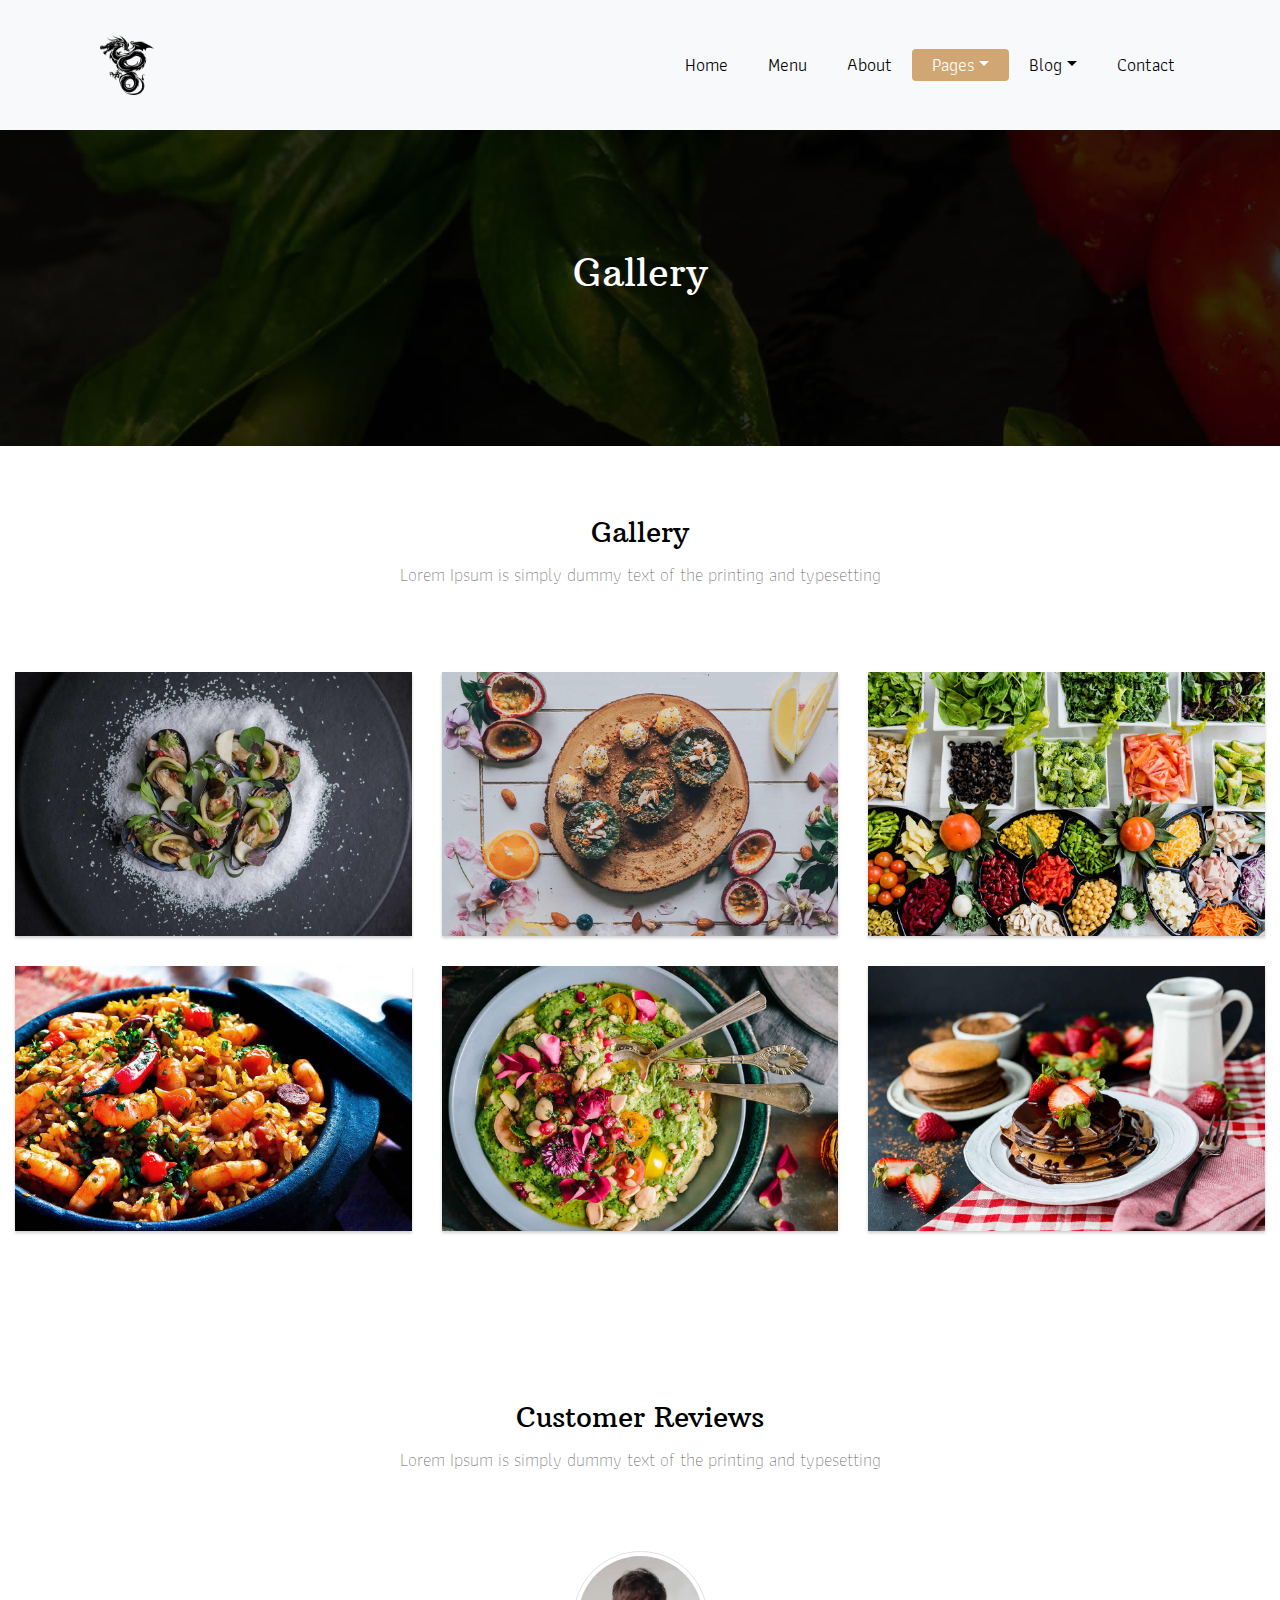
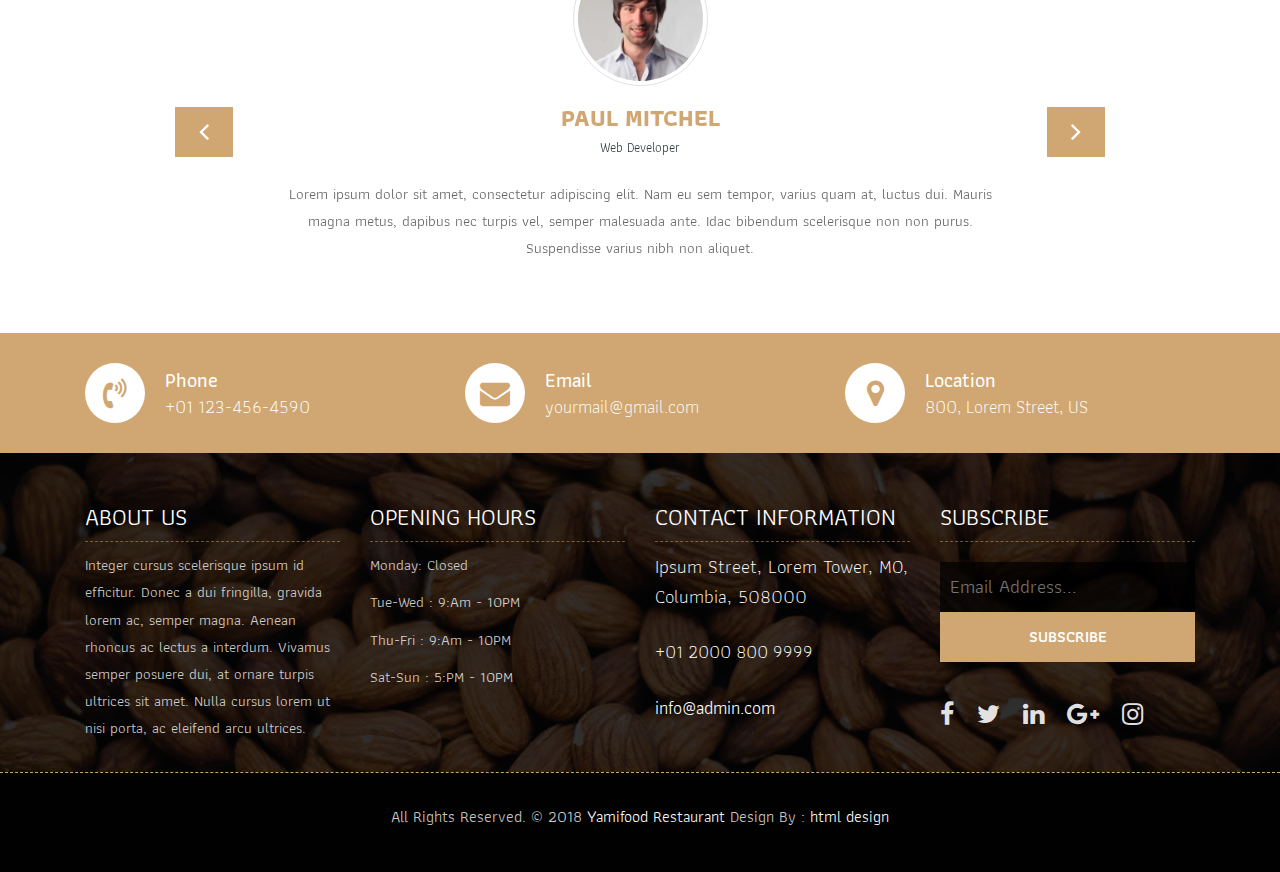
<file: Restro proj/gallery.html>
<!DOCTYPE html>
<html lang="en"><!-- Basic -->
<head>
	<meta charset="utf-8">
    <meta http-equiv="X-UA-Compatible" content="IE=edge">   
   
    <!-- Mobile Metas -->
    <meta name="viewport" content="width=device-width, initial-scale=1">
 
     <!-- Site Metas -->
    <title>Enigma Eatery</title>  
    <meta name="keywords" content="">
    <meta name="description" content="">
    <meta name="author" content="">

    <!-- Site Icons -->
    <link rel="shortcut icon" href="images/favicon.ico" type="image/x-icon">
    <link rel="apple-touch-icon" href="images/apple-touch-icon.png">

    <!-- Bootstrap CSS -->
    <link rel="stylesheet" href="css/bootstrap.min.css">    
	<!-- Site CSS -->
    <link rel="stylesheet" href="css/style.css">    
    <!-- Responsive CSS -->
    <link rel="stylesheet" href="css/responsive.css">
    <!-- Custom CSS -->
    <link rel="stylesheet" href="css/custom.css">

    <!--[if lt IE 9]>
      <script src="https://oss.maxcdn.com/libs/html5shiv/3.7.0/html5shiv.js"></script>
      <script src="https://oss.maxcdn.com/libs/respond.js/1.4.2/respond.min.js"></script>
    <![endif]-->

</head>

<body>
	<!-- Start header -->
	<header class="top-navbar">
		<nav class="navbar navbar-expand-lg navbar-light bg-light">
			<div class="container">
				<a class="navbar-brand" href="index.html">
					<img class="sat" src="images/lo.png" alt="" />
				</a>
				<button class="navbar-toggler" type="button" data-toggle="collapse" data-target="#navbars-rs-food" aria-controls="navbars-rs-food" aria-expanded="false" aria-label="Toggle navigation">
				  <span class="navbar-toggler-icon"></span>
				</button>
				<div class="collapse navbar-collapse" id="navbars-rs-food">
					<ul class="navbar-nav ml-auto">
						<li class="nav-item"><a class="nav-link" href="index.html">Home</a></li>
						<li class="nav-item"><a class="nav-link" href="menu.html">Menu</a></li>
						<li class="nav-item"><a class="nav-link" href="about.html">About</a></li>
						<li class="nav-item active dropdown">
							<a class="nav-link dropdown-toggle" href="#" id="dropdown-a" data-toggle="dropdown">Pages</a>
							<div class="dropdown-menu" aria-labelledby="dropdown-a">
								<a class="dropdown-item" href="reservation.html">Reservation</a>
								<a class="dropdown-item" href="staff.html">Staf</a>
								<a class="dropdown-item" href="gallery.html">Gallery</a>
							</div>
						</li>
						<li class="nav-item dropdown">
							<a class="nav-link dropdown-toggle" href="#" id="dropdown-a" data-toggle="dropdown">Blog</a>
							<div class="dropdown-menu" aria-labelledby="dropdown-a">
								<a class="dropdown-item" href="blog.html">blog</a>
								<a class="dropdown-item" href="blog-details.html">blog Single</a>
							</div>
						</li>
						<li class="nav-item"><a class="nav-link" href="contact.html">Contact</a></li>
					</ul>
				</div>
			</div>
		</nav>
	</header>
	<!-- End header -->
	
	<!-- Start All Pages -->
	<div class="all-page-title page-breadcrumb">
		<div class="container text-center">
			<div class="row">
				<div class="col-lg-12">
					<h1>Gallery</h1>
				</div>
			</div>
		</div>
	</div>
	<!-- End All Pages -->
	
	<!-- Start Gallery -->
	<div class="gallery-box">
		<div class="container-fluid">
			<div class="row">
				<div class="col-lg-12">
					<div class="heading-title text-center">
						<h2>Gallery</h2>
						<p>Lorem Ipsum is simply dummy text of the printing and typesetting</p>
					</div>
				</div>
			</div>
			<div class="tz-gallery">
				<div class="row">
					<div class="col-sm-12 col-md-4 col-lg-4">
						<a class="lightbox" href="images/gallery-img-01.jpg">
							<img class="img-fluid" src="images/gallery-img-01.jpg" alt="Gallery Images">
						</a>
					</div>
					<div class="col-sm-6 col-md-4 col-lg-4">
						<a class="lightbox" href="images/gallery-img-02.jpg">
							<img class="img-fluid" src="images/gallery-img-02.jpg" alt="Gallery Images">
						</a>
					</div>
					<div class="col-sm-6 col-md-4 col-lg-4">
						<a class="lightbox" href="images/gallery-img-03.jpg">
							<img class="img-fluid" src="images/gallery-img-03.jpg" alt="Gallery Images">
						</a>
					</div>
					<div class="col-sm-12 col-md-4 col-lg-4">
						<a class="lightbox" href="images/gallery-img-04.jpg">
							<img class="img-fluid" src="images/gallery-img-04.jpg" alt="Gallery Images">
						</a>
					</div>
					<div class="col-sm-6 col-md-4 col-lg-4">
						<a class="lightbox" href="images/gallery-img-05.jpg">
							<img class="img-fluid" src="images/gallery-img-05.jpg" alt="Gallery Images">
						</a>
					</div> 
					<div class="col-sm-6 col-md-4 col-lg-4">
						<a class="lightbox" href="images/gallery-img-06.jpg">
							<img class="img-fluid" src="images/gallery-img-06.jpg" alt="Gallery Images">
						</a>
					</div>
				</div>
			</div>
		</div>
	</div>
	<!-- End Gallery -->
	
	<!-- Start Customer Reviews -->
	<div class="customer-reviews-box">
		<div class="container">
			<div class="row">
				<div class="col-lg-12">
					<div class="heading-title text-center">
						<h2>Customer Reviews</h2>
						<p>Lorem Ipsum is simply dummy text of the printing and typesetting</p>
					</div>
				</div>
			</div>
			<div class="row">
				<div class="col-md-8 mr-auto ml-auto text-center">
					<div id="reviews" class="carousel slide" data-ride="carousel">
						<div class="carousel-inner mt-4">
							<div class="carousel-item text-center active">
								<div class="img-box p-1 border rounded-circle m-auto">
									<img class="d-block w-100 rounded-circle" src="images/profile-1.jpg" alt="">
								</div>
								<h5 class="mt-4 mb-0"><strong class="text-warning text-uppercase">Paul Mitchel</strong></h5>
								<h6 class="text-dark m-0">Web Developer</h6>
								<p class="m-0 pt-3">Lorem ipsum dolor sit amet, consectetur adipiscing elit. Nam eu sem tempor, varius quam at, luctus dui. Mauris magna metus, dapibus nec turpis vel, semper malesuada ante. Idac bibendum scelerisque non non purus. Suspendisse varius nibh non aliquet.</p>
							</div>
							<div class="carousel-item text-center">
								<div class="img-box p-1 border rounded-circle m-auto">
									<img class="d-block w-100 rounded-circle" src="images/profile-3.jpg" alt="">
								</div>
								<h5 class="mt-4 mb-0"><strong class="text-warning text-uppercase">Steve Fonsi</strong></h5>
								<h6 class="text-dark m-0">Web Designer</h6>
								<p class="m-0 pt-3">Lorem ipsum dolor sit amet, consectetur adipiscing elit. Nam eu sem tempor, varius quam at, luctus dui. Mauris magna metus, dapibus nec turpis vel, semper malesuada ante. Idac bibendum scelerisque non non purus. Suspendisse varius nibh non aliquet.</p>
							</div>
							<div class="carousel-item text-center">
								<div class="img-box p-1 border rounded-circle m-auto">
									<img class="d-block w-100 rounded-circle" src="images/profile-7.jpg" alt="">
								</div>
								<h5 class="mt-4 mb-0"><strong class="text-warning text-uppercase">Daniel vebar</strong></h5>
								<h6 class="text-dark m-0">Seo Analyst</h6>
								<p class="m-0 pt-3">Lorem ipsum dolor sit amet, consectetur adipiscing elit. Nam eu sem tempor, varius quam at, luctus dui. Mauris magna metus, dapibus nec turpis vel, semper malesuada ante. Idac bibendum scelerisque non non purus. Suspendisse varius nibh non aliquet.</p>
							</div>
						</div>
						<a class="carousel-control-prev" href="#reviews" role="button" data-slide="prev">
							<i class="fa fa-angle-left" aria-hidden="true"></i>
							<span class="sr-only">Previous</span>
						</a>
						<a class="carousel-control-next" href="#reviews" role="button" data-slide="next">
							<i class="fa fa-angle-right" aria-hidden="true"></i>
							<span class="sr-only">Next</span>
						</a>
                    </div>
				</div>
			</div>
		</div>
	</div>
	<!-- End Customer Reviews -->
	
	<!-- Start Contact info -->
	<div class="contact-imfo-box">
		<div class="container">
			<div class="row">
				<div class="col-md-4">
					<i class="fa fa-volume-control-phone"></i>
					<div class="overflow-hidden">
						<h4>Phone</h4>
						<p class="lead">
							+01 123-456-4590
						</p>
					</div>
				</div>
				<div class="col-md-4">
					<i class="fa fa-envelope"></i>
					<div class="overflow-hidden">
						<h4>Email</h4>
						<p class="lead">
							yourmail@gmail.com
						</p>
					</div>
				</div>
				<div class="col-md-4">
					<i class="fa fa-map-marker"></i>
					<div class="overflow-hidden">
						<h4>Location</h4>
						<p class="lead">
							800, Lorem Street, US
						</p>
					</div>
				</div>
			</div>
		</div>
	</div>
	<!-- End Contact info -->
	
	<!-- Start Footer -->
	<footer class="footer-area bg-f">
		<div class="container">
			<div class="row">
				<div class="col-lg-3 col-md-6">
					<h3>About Us</h3>
					<p>Integer cursus scelerisque ipsum id efficitur. Donec a dui fringilla, gravida lorem ac, semper magna. Aenean rhoncus ac lectus a interdum. Vivamus semper posuere dui, at ornare turpis ultrices sit amet. Nulla cursus lorem ut nisi porta, ac eleifend arcu ultrices.</p>
				</div>
				<div class="col-lg-3 col-md-6">
					<h3>Opening hours</h3>
					<p><span class="text-color">Monday: </span>Closed</p>
					<p><span class="text-color">Tue-Wed :</span> 9:Am - 10PM</p>
					<p><span class="text-color">Thu-Fri :</span> 9:Am - 10PM</p>
					<p><span class="text-color">Sat-Sun :</span> 5:PM - 10PM</p>
				</div>
				<div class="col-lg-3 col-md-6">
					<h3>Contact information</h3>
					<p class="lead">Ipsum Street, Lorem Tower, MO, Columbia, 508000</p>
					<p class="lead"><a href="#">+01 2000 800 9999</a></p>
					<p><a href="#"> info@admin.com</a></p>
				</div>
				<div class="col-lg-3 col-md-6">
					<h3>Subscribe</h3>
					<div class="subscribe_form">
						<form class="subscribe_form">
							<input name="EMAIL" id="subs-email" class="form_input" placeholder="Email Address..." type="email">
							<button type="submit" class="submit">SUBSCRIBE</button>
							<div class="clearfix"></div>
						</form>
					</div>
					<ul class="list-inline f-social">
						<li class="list-inline-item"><a href="#"><i class="fa fa-facebook" aria-hidden="true"></i></a></li>
						<li class="list-inline-item"><a href="#"><i class="fa fa-twitter" aria-hidden="true"></i></a></li>
						<li class="list-inline-item"><a href="#"><i class="fa fa-linkedin" aria-hidden="true"></i></a></li>
						<li class="list-inline-item"><a href="#"><i class="fa fa-google-plus" aria-hidden="true"></i></a></li>
						<li class="list-inline-item"><a href="#"><i class="fa fa-instagram" aria-hidden="true"></i></a></li>
					</ul>
				</div>
			</div>
		</div>
		
		<div class="copyright">
			<div class="container">
				<div class="row">
					<div class="col-lg-12">
						<p class="company-name">All Rights Reserved. &copy; 2018 <a href="#">Yamifood Restaurant</a> Design By : 
					<a href="https://html.design/">html design</a></p>
					</div>
				</div>
			</div>
		</div>
		
	</footer>
	<!-- End Footer -->
	
	<a href="#" id="back-to-top" title="Back to top" style="display: none;">&uarr;</a>

	<!-- ALL JS FILES -->
	<script src="js/jquery-3.2.1.min.js"></script>
	<script src="js/popper.min.js"></script>
	<script src="js/bootstrap.min.js"></script>
    <!-- ALL PLUGINS -->
	<script src="js/jquery.superslides.min.js"></script>
	<script src="js/images-loded.min.js"></script>
	<script src="js/isotope.min.js"></script>
	<script src="js/baguetteBox.min.js"></script>
	<script src="js/form-validator.min.js"></script>
    <script src="js/contact-form-script.js"></script>
    <script src="js/custom.js"></script>
</body>
</html>
</file>
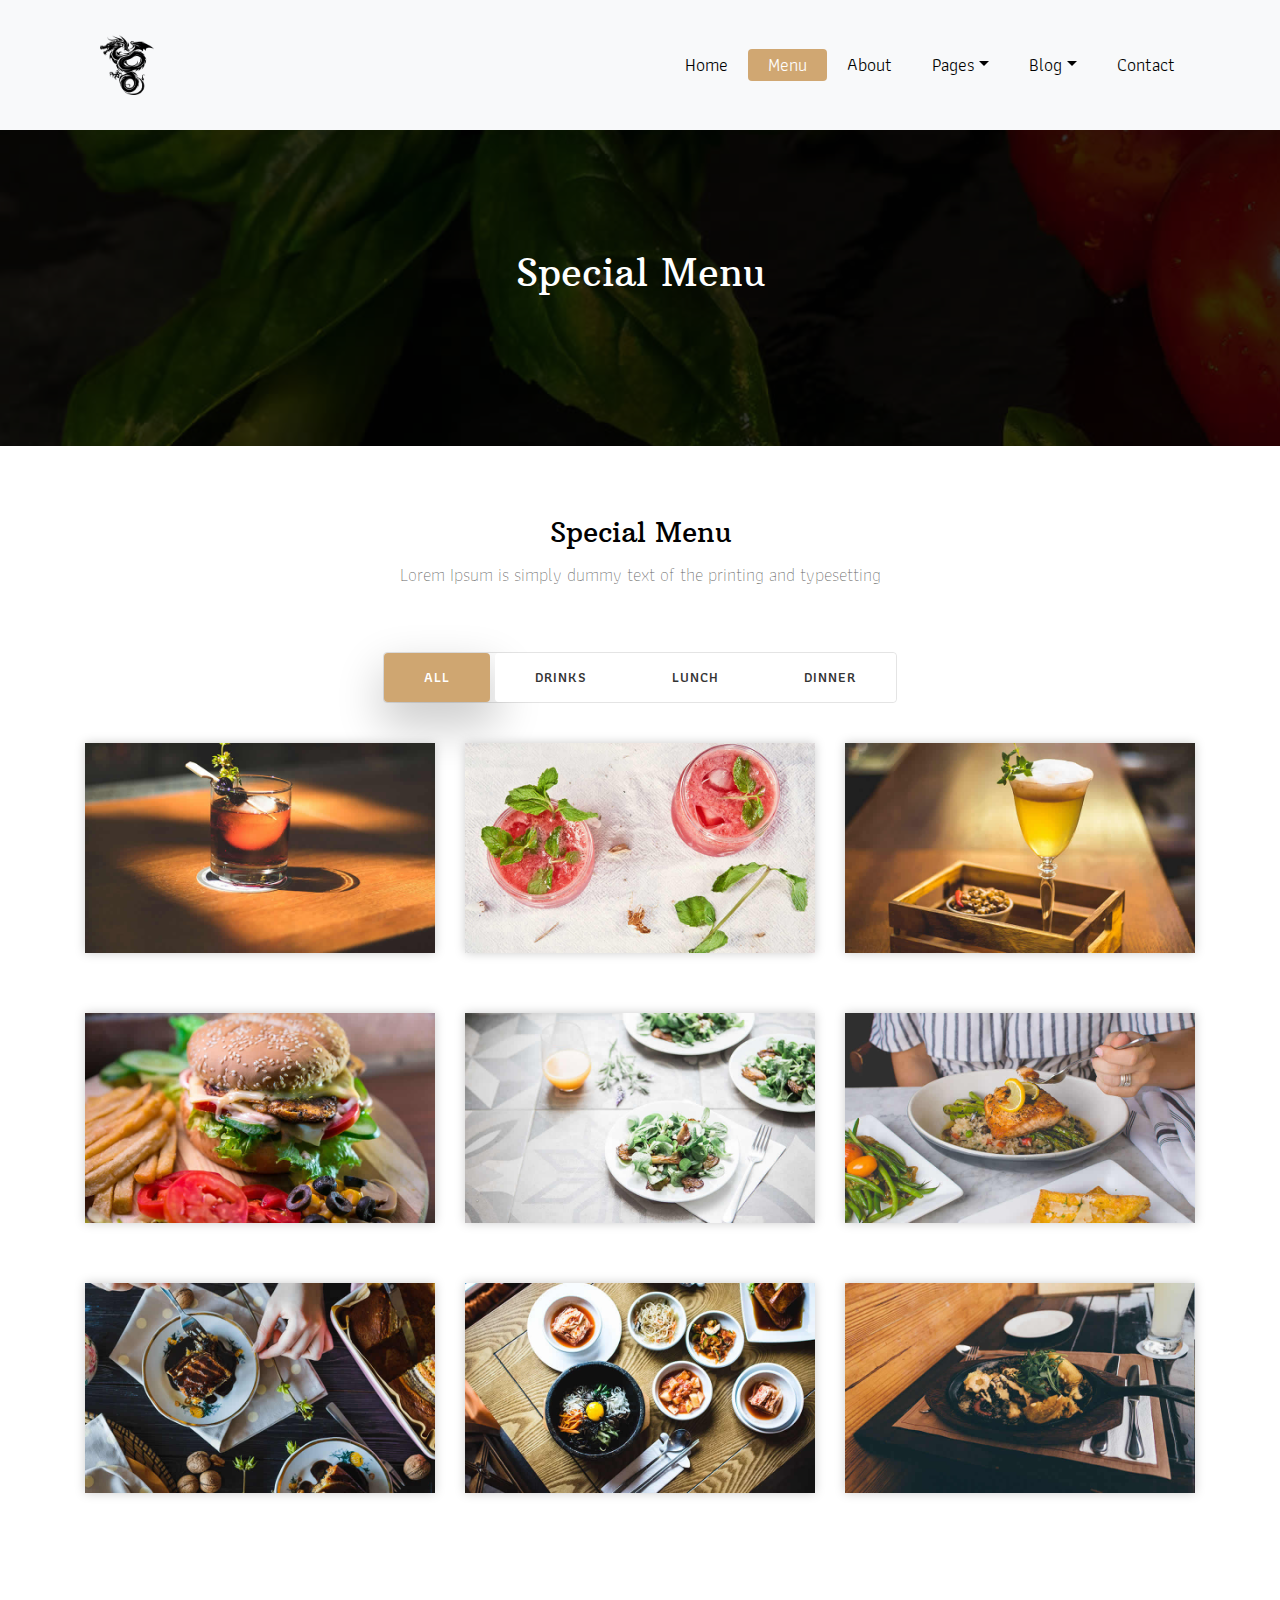
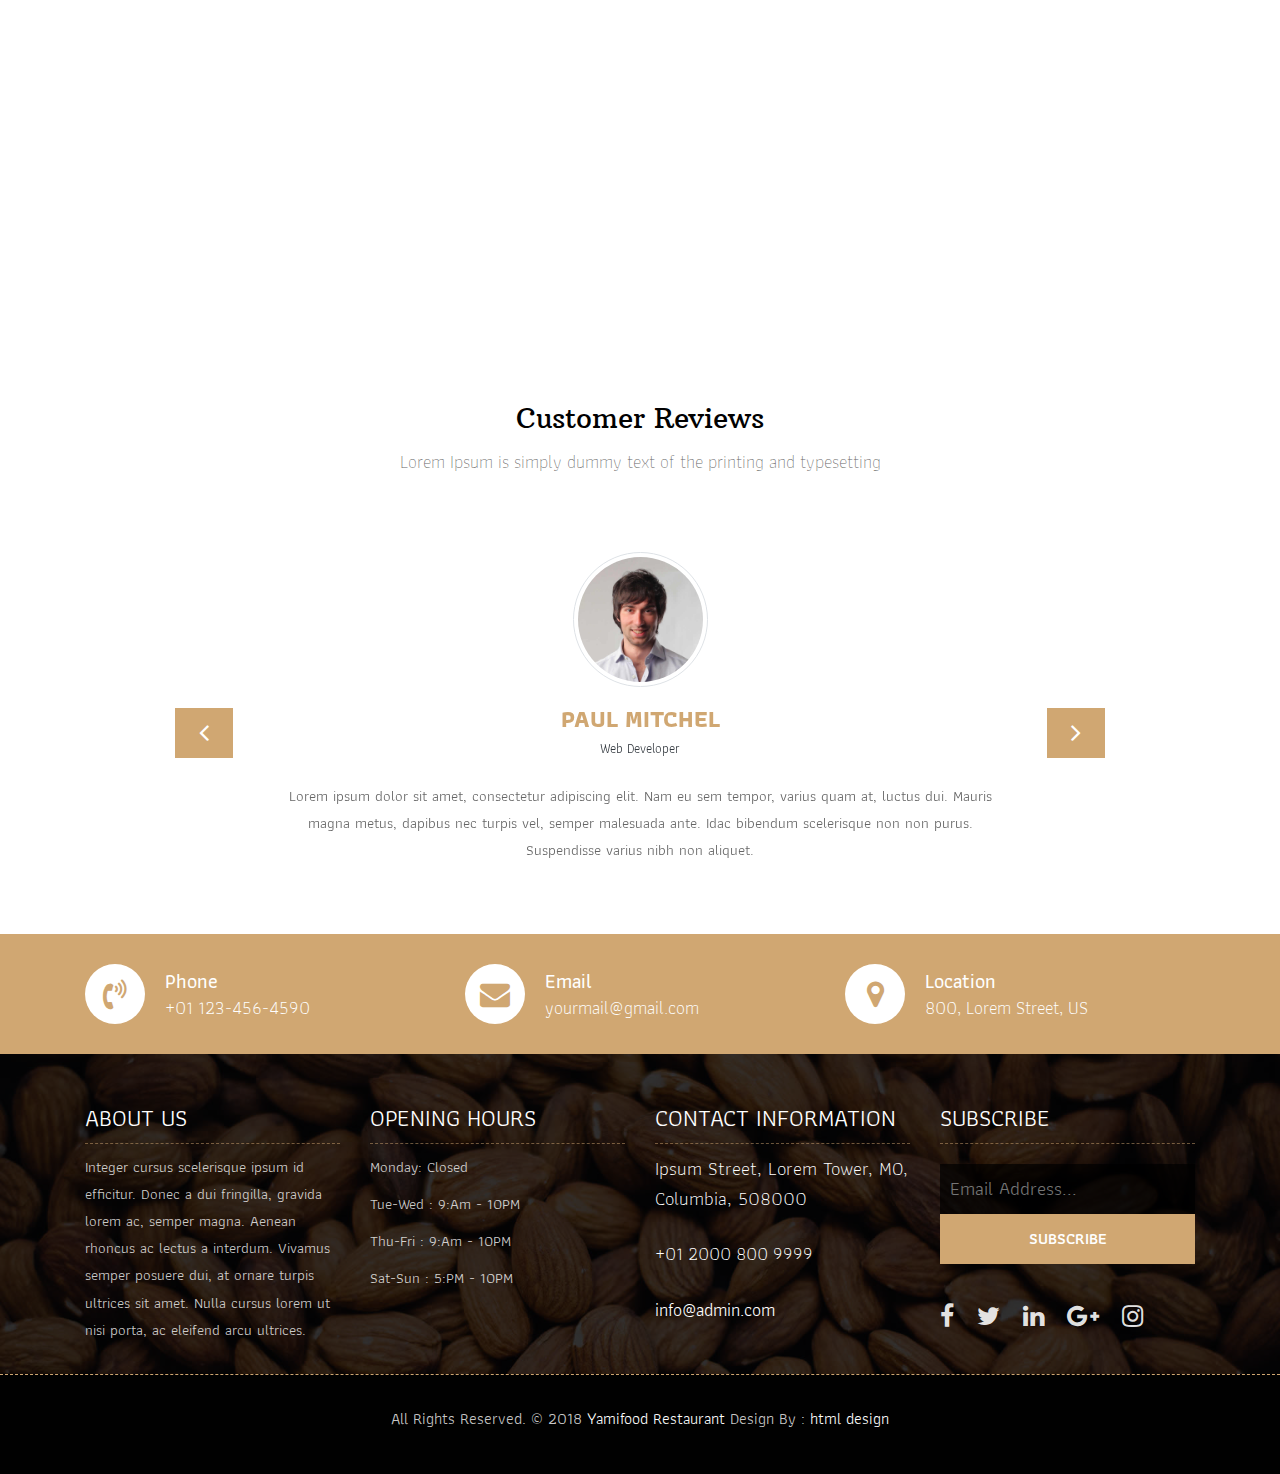
<file: Restro proj/menu.html>
<!DOCTYPE html>
<html lang="en"><!-- Basic -->
<head>
	<meta charset="utf-8">
    <meta http-equiv="X-UA-Compatible" content="IE=edge">   
   
    <!-- Mobile Metas -->
    <meta name="viewport" content="width=device-width, initial-scale=1">
 
     <!-- Site Metas -->
    <title>Enigma Eatery</title>  
    <meta name="keywords" content="">
    <meta name="description" content="">
    <meta name="author" content="">

    <!-- Site Icons -->
    <link rel="shortcut icon" href="images/favicon.ico" type="image/x-icon">
    <link rel="apple-touch-icon" href="images/apple-touch-icon.png">

    <!-- Bootstrap CSS -->
    <link rel="stylesheet" href="css/bootstrap.min.css">    
	<!-- Site CSS -->
    <link rel="stylesheet" href="css/style.css">    
    <!-- Responsive CSS -->
    <link rel="stylesheet" href="css/responsive.css">
    <!-- Custom CSS -->
    <link rel="stylesheet" href="css/custom.css">

    <!--[if lt IE 9]>
      <script src="https://oss.maxcdn.com/libs/html5shiv/3.7.0/html5shiv.js"></script>
      <script src="https://oss.maxcdn.com/libs/respond.js/1.4.2/respond.min.js"></script>
    <![endif]-->

</head>

<body>
	<!-- Start header -->
	<header class="top-navbar">
		<nav class="navbar navbar-expand-lg navbar-light bg-light">
			<div class="container">
				<a class="navbar-brand" href="index.html">
					<img class="sat" src="images/lo.png" alt="" />
				</a>
				<button class="navbar-toggler" type="button" data-toggle="collapse" data-target="#navbars-rs-food" aria-controls="navbars-rs-food" aria-expanded="false" aria-label="Toggle navigation">
				  <span class="navbar-toggler-icon"></span>
				</button>
				<div class="collapse navbar-collapse" id="navbars-rs-food">
					<ul class="navbar-nav ml-auto">
						<li class="nav-item"><a class="nav-link" href="index.html">Home</a></li>
						<li class="nav-item active"><a class="nav-link" href="menu.html">Menu</a></li>
						<li class="nav-item"><a class="nav-link" href="about.html">About</a></li>
						<li class="nav-item dropdown">
							<a class="nav-link dropdown-toggle" href="#" id="dropdown-a" data-toggle="dropdown">Pages</a>
							<div class="dropdown-menu" aria-labelledby="dropdown-a">
								<a class="dropdown-item" href="reservation.html">Reservation</a>
								<a class="dropdown-item" href="staff.html">Staf</a>
								<a class="dropdown-item" href="gallery.html">Gallery</a>
							</div>
						</li>
						<li class="nav-item dropdown">
							<a class="nav-link dropdown-toggle" href="#" id="dropdown-a" data-toggle="dropdown">Blog</a>
							<div class="dropdown-menu" aria-labelledby="dropdown-a">
								<a class="dropdown-item" href="blog.html">blog</a>
								<a class="dropdown-item" href="blog-details.html">blog Single</a>
							</div>
						</li>
						<li class="nav-item"><a class="nav-link" href="contact.html">Contact</a></li>
					</ul>
				</div>
			</div>
		</nav>
	</header>
	<!-- End header -->
	
	<!-- Start All Pages -->
	<div class="all-page-title page-breadcrumb">
		<div class="container text-center">
			<div class="row">
				<div class="col-lg-12">
					<h1>Special Menu</h1>
				</div>
			</div>
		</div>
	</div>
	<!-- End All Pages -->
	
	<!-- Start Menu -->
	<div class="menu-box">
		<div class="container">
			<div class="row">
				<div class="col-lg-12">
					<div class="heading-title text-center">
						<h2>Special Menu</h2>
						<p>Lorem Ipsum is simply dummy text of the printing and typesetting</p>
					</div>
				</div>
			</div>
			<div class="row">
				<div class="col-lg-12">
					<div class="special-menu text-center">
						<div class="button-group filter-button-group">
							<button class="active" data-filter="*">All</button>
							<button data-filter=".drinks">Drinks</button>
							<button data-filter=".lunch">Lunch</button>
							<button data-filter=".dinner">Dinner</button>
						</div>
					</div>
				</div>
			</div>
				
			<div class="row special-list">
				<div class="col-lg-4 col-md-6 special-grid drinks">
					<div class="gallery-single fix">
						<img src="images/img-01.jpg" class="img-fluid" alt="Image">
						<div class="why-text">
							<h4>Special Drinks 1</h4>
							<p>Sed id magna vitae eros sagittis euismod.</p>
							<h5> $7.79</h5>
						</div>
					</div>
				</div>
				
				<div class="col-lg-4 col-md-6 special-grid drinks">
					<div class="gallery-single fix">
						<img src="images/img-02.jpg" class="img-fluid" alt="Image">
						<div class="why-text">
							<h4>Special Drinks 2</h4>
							<p>Sed id magna vitae eros sagittis euismod.</p>
							<h5> $9.79</h5>
						</div>
					</div>
				</div>
				
				<div class="col-lg-4 col-md-6 special-grid drinks">
					<div class="gallery-single fix">
						<img src="images/img-03.jpg" class="img-fluid" alt="Image">
						<div class="why-text">
							<h4>Special Drinks 3</h4>
							<p>Sed id magna vitae eros sagittis euismod.</p>
							<h5> $10.79</h5>
						</div>
					</div>
				</div>
				
				<div class="col-lg-4 col-md-6 special-grid lunch">
					<div class="gallery-single fix">
						<img src="images/img-04.jpg" class="img-fluid" alt="Image">
						<div class="why-text">
							<h4>Special Lunch 1</h4>
							<p>Sed id magna vitae eros sagittis euismod.</p>
							<h5> $15.79</h5>
						</div>
					</div>
				</div>
				
				<div class="col-lg-4 col-md-6 special-grid lunch">
					<div class="gallery-single fix">
						<img src="images/img-05.jpg" class="img-fluid" alt="Image">
						<div class="why-text">
							<h4>Special Lunch 2</h4>
							<p>Sed id magna vitae eros sagittis euismod.</p>
							<h5> $18.79</h5>
						</div>
					</div>
				</div>
				
				<div class="col-lg-4 col-md-6 special-grid lunch">
					<div class="gallery-single fix">
						<img src="images/img-06.jpg" class="img-fluid" alt="Image">
						<div class="why-text">
							<h4>Special Lunch 3</h4>
							<p>Sed id magna vitae eros sagittis euismod.</p>
							<h5> $20.79</h5>
						</div>
					</div>
				</div>
				
				<div class="col-lg-4 col-md-6 special-grid dinner">
					<div class="gallery-single fix">
						<img src="images/img-07.jpg" class="img-fluid" alt="Image">
						<div class="why-text">
							<h4>Special Dinner 1</h4>
							<p>Sed id magna vitae eros sagittis euismod.</p>
							<h5> $25.79</h5>
						</div>
					</div>
				</div>
				
				<div class="col-lg-4 col-md-6 special-grid dinner">
					<div class="gallery-single fix">
						<img src="images/img-08.jpg" class="img-fluid" alt="Image">
						<div class="why-text">
							<h4>Special Dinner 2</h4>
							<p>Sed id magna vitae eros sagittis euismod.</p>
							<h5> $22.79</h5>
						</div>
					</div>
				</div>
				
				<div class="col-lg-4 col-md-6 special-grid dinner">
					<div class="gallery-single fix">
						<img src="images/img-09.jpg" class="img-fluid" alt="Image">
						<div class="why-text">
							<h4>Special Dinner 3</h4>
							<p>Sed id magna vitae eros sagittis euismod.</p>
							<h5> $24.79</h5>
						</div>
					</div>
				</div>
				
			</div>
		</div>
	</div>
	<!-- End Menu -->
	
	<!-- Start QT -->
	<div class="qt-box qt-background">
		<div class="container">
			<div class="row">
				<div class="col-md-8 ml-auto mr-auto text-left">
					<p class="lead ">
						" If you're not the one cooking, stay out of the way and compliment the chef. "
					</p>
					<span class="lead">Michael Strahan</span>
				</div>
			</div>
		</div>
	</div>
	<!-- End QT -->
	
	<!-- Start Customer Reviews -->
	<div class="customer-reviews-box">
		<div class="container">
			<div class="row">
				<div class="col-lg-12">
					<div class="heading-title text-center">
						<h2>Customer Reviews</h2>
						<p>Lorem Ipsum is simply dummy text of the printing and typesetting</p>
					</div>
				</div>
			</div>
			<div class="row">
				<div class="col-md-8 mr-auto ml-auto text-center">
					<div id="reviews" class="carousel slide" data-ride="carousel">
						<div class="carousel-inner mt-4">
							<div class="carousel-item text-center active">
								<div class="img-box p-1 border rounded-circle m-auto">
									<img class="d-block w-100 rounded-circle" src="images/profile-1.jpg" alt="">
								</div>
								<h5 class="mt-4 mb-0"><strong class="text-warning text-uppercase">Paul Mitchel</strong></h5>
								<h6 class="text-dark m-0">Web Developer</h6>
								<p class="m-0 pt-3">Lorem ipsum dolor sit amet, consectetur adipiscing elit. Nam eu sem tempor, varius quam at, luctus dui. Mauris magna metus, dapibus nec turpis vel, semper malesuada ante. Idac bibendum scelerisque non non purus. Suspendisse varius nibh non aliquet.</p>
							</div>
							<div class="carousel-item text-center">
								<div class="img-box p-1 border rounded-circle m-auto">
									<img class="d-block w-100 rounded-circle" src="images/profile-3.jpg" alt="">
								</div>
								<h5 class="mt-4 mb-0"><strong class="text-warning text-uppercase">Steve Fonsi</strong></h5>
								<h6 class="text-dark m-0">Web Designer</h6>
								<p class="m-0 pt-3">Lorem ipsum dolor sit amet, consectetur adipiscing elit. Nam eu sem tempor, varius quam at, luctus dui. Mauris magna metus, dapibus nec turpis vel, semper malesuada ante. Idac bibendum scelerisque non non purus. Suspendisse varius nibh non aliquet.</p>
							</div>
							<div class="carousel-item text-center">
								<div class="img-box p-1 border rounded-circle m-auto">
									<img class="d-block w-100 rounded-circle" src="images/profile-7.jpg" alt="">
								</div>
								<h5 class="mt-4 mb-0"><strong class="text-warning text-uppercase">Daniel vebar</strong></h5>
								<h6 class="text-dark m-0">Seo Analyst</h6>
								<p class="m-0 pt-3">Lorem ipsum dolor sit amet, consectetur adipiscing elit. Nam eu sem tempor, varius quam at, luctus dui. Mauris magna metus, dapibus nec turpis vel, semper malesuada ante. Idac bibendum scelerisque non non purus. Suspendisse varius nibh non aliquet.</p>
							</div>
						</div>
						<a class="carousel-control-prev" href="#reviews" role="button" data-slide="prev">
							<i class="fa fa-angle-left" aria-hidden="true"></i>
							<span class="sr-only">Previous</span>
						</a>
						<a class="carousel-control-next" href="#reviews" role="button" data-slide="next">
							<i class="fa fa-angle-right" aria-hidden="true"></i>
							<span class="sr-only">Next</span>
						</a>
                    </div>
				</div>
			</div>
		</div>
	</div>
	<!-- End Customer Reviews -->
	
	<!-- Start Contact info -->
	<div class="contact-imfo-box">
		<div class="container">
			<div class="row">
				<div class="col-md-4">
					<i class="fa fa-volume-control-phone"></i>
					<div class="overflow-hidden">
						<h4>Phone</h4>
						<p class="lead">
							+01 123-456-4590
						</p>
					</div>
				</div>
				<div class="col-md-4">
					<i class="fa fa-envelope"></i>
					<div class="overflow-hidden">
						<h4>Email</h4>
						<p class="lead">
							yourmail@gmail.com
						</p>
					</div>
				</div>
				<div class="col-md-4">
					<i class="fa fa-map-marker"></i>
					<div class="overflow-hidden">
						<h4>Location</h4>
						<p class="lead">
							800, Lorem Street, US
						</p>
					</div>
				</div>
			</div>
		</div>
	</div>
	<!-- End Contact info -->
	
	<!-- Start Footer -->
	<footer class="footer-area bg-f">
		<div class="container">
			<div class="row">
				<div class="col-lg-3 col-md-6">
					<h3>About Us</h3>
					<p>Integer cursus scelerisque ipsum id efficitur. Donec a dui fringilla, gravida lorem ac, semper magna. Aenean rhoncus ac lectus a interdum. Vivamus semper posuere dui, at ornare turpis ultrices sit amet. Nulla cursus lorem ut nisi porta, ac eleifend arcu ultrices.</p>
				</div>
				<div class="col-lg-3 col-md-6">
					<h3>Opening hours</h3>
					<p><span class="text-color">Monday: </span>Closed</p>
					<p><span class="text-color">Tue-Wed :</span> 9:Am - 10PM</p>
					<p><span class="text-color">Thu-Fri :</span> 9:Am - 10PM</p>
					<p><span class="text-color">Sat-Sun :</span> 5:PM - 10PM</p>
				</div>
				<div class="col-lg-3 col-md-6">
					<h3>Contact information</h3>
					<p class="lead">Ipsum Street, Lorem Tower, MO, Columbia, 508000</p>
					<p class="lead"><a href="#">+01 2000 800 9999</a></p>
					<p><a href="#"> info@admin.com</a></p>
				</div>
				<div class="col-lg-3 col-md-6">
					<h3>Subscribe</h3>
					<div class="subscribe_form">
						<form class="subscribe_form">
							<input name="EMAIL" id="subs-email" class="form_input" placeholder="Email Address..." type="email">
							<button type="submit" class="submit">SUBSCRIBE</button>
							<div class="clearfix"></div>
						</form>
					</div>
					<ul class="list-inline f-social">
						<li class="list-inline-item"><a href="#"><i class="fa fa-facebook" aria-hidden="true"></i></a></li>
						<li class="list-inline-item"><a href="#"><i class="fa fa-twitter" aria-hidden="true"></i></a></li>
						<li class="list-inline-item"><a href="#"><i class="fa fa-linkedin" aria-hidden="true"></i></a></li>
						<li class="list-inline-item"><a href="#"><i class="fa fa-google-plus" aria-hidden="true"></i></a></li>
						<li class="list-inline-item"><a href="#"><i class="fa fa-instagram" aria-hidden="true"></i></a></li>
					</ul>
				</div>
			</div>
		</div>
		
		<div class="copyright">
			<div class="container">
				<div class="row">
					<div class="col-lg-12">
						<p class="company-name">All Rights Reserved. &copy; 2018 <a href="#">Yamifood Restaurant</a> Design By : 
					<a href="https://html.design/">html design</a></p>
					</div>
				</div>
			</div>
		</div>
		
	</footer>
	<!-- End Footer -->
	
	<a href="#" id="back-to-top" title="Back to top" style="display: none;">&uarr;</a>

	<!-- ALL JS FILES -->
	<script src="js/jquery-3.2.1.min.js"></script>
	<script src="js/popper.min.js"></script>
	<script src="js/bootstrap.min.js"></script>
    <!-- ALL PLUGINS -->
	<script src="js/jquery.superslides.min.js"></script>
	<script src="js/images-loded.min.js"></script>
	<script src="js/isotope.min.js"></script>
	<script src="js/baguetteBox.min.js"></script>
	<script src="js/form-validator.min.js"></script>
    <script src="js/contact-form-script.js"></script>
    <script src="js/custom.js"></script>
</body>
</html>
</file>
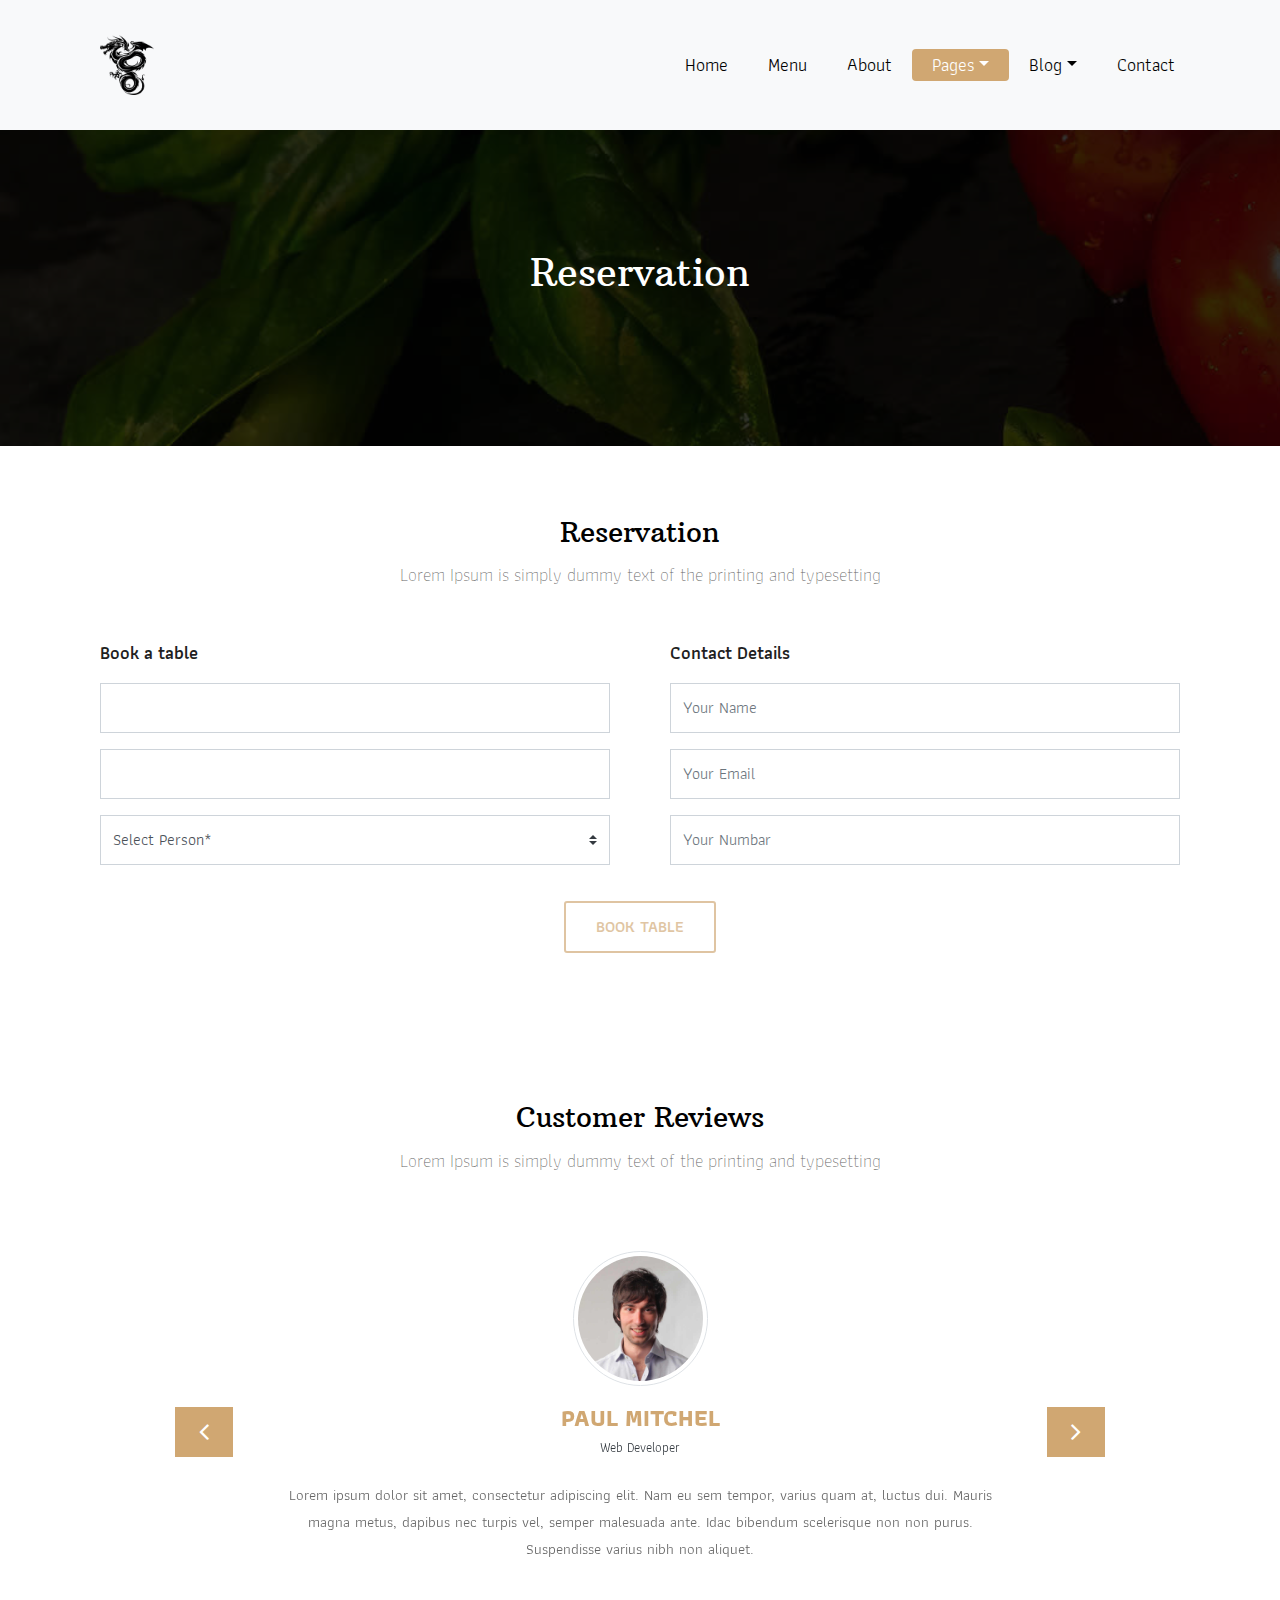
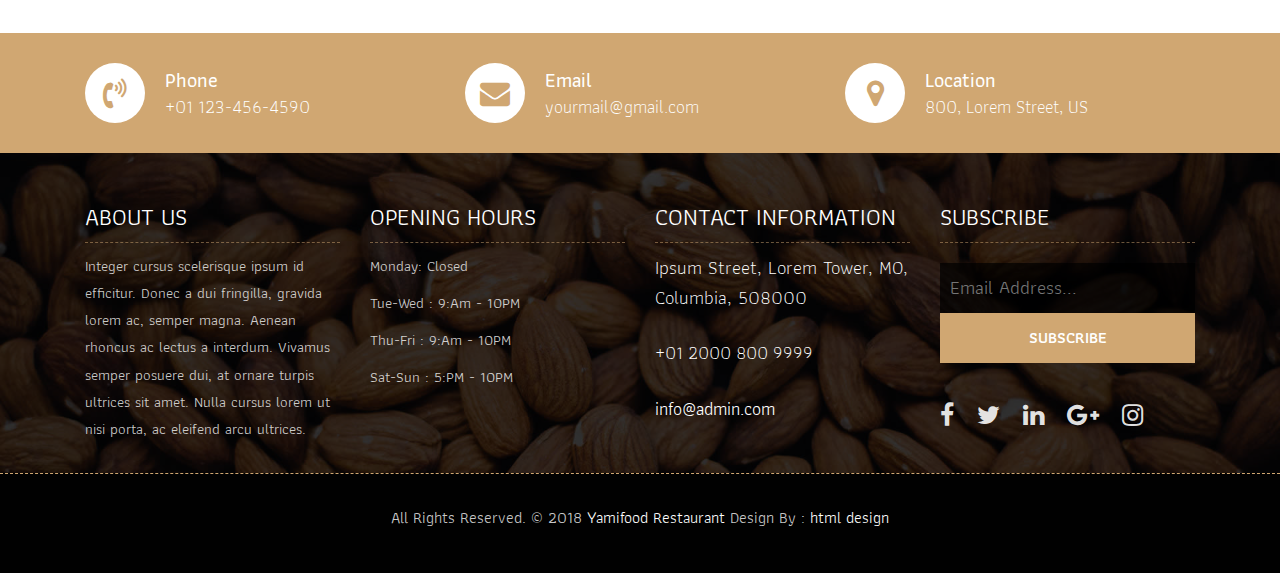
<file: Restro proj/reservation.html>
<!DOCTYPE html>
<html lang="en"><!-- Basic -->
<head>
	<meta charset="utf-8">
    <meta http-equiv="X-UA-Compatible" content="IE=edge">   
   
    <!-- Mobile Metas -->
    <meta name="viewport" content="width=device-width, initial-scale=1">
 
     <!-- Site Metas -->
    <title>Enigma Eatery</title>  
    <meta name="keywords" content="">
    <meta name="description" content="">
    <meta name="author" content="">

    <!-- Site Icons -->
    <link rel="shortcut icon" href="images/favicon.ico" type="image/x-icon">
    <link rel="apple-touch-icon" href="images/apple-touch-icon.png">

    <!-- Bootstrap CSS -->
    <link rel="stylesheet" href="css/bootstrap.min.css">    
	<!-- Site CSS -->
    <link rel="stylesheet" href="css/style.css">    
	<!-- Pickadate CSS -->
    <link rel="stylesheet" href="css/classic.css">    
	<link rel="stylesheet" href="css/classic.date.css">    
	<link rel="stylesheet" href="css/classic.time.css">    
    <!-- Responsive CSS -->
    <link rel="stylesheet" href="css/responsive.css">
    <!-- Custom CSS -->
    <link rel="stylesheet" href="css/custom.css">

    <!--[if lt IE 9]>
      <script src="https://oss.maxcdn.com/libs/html5shiv/3.7.0/html5shiv.js"></script>
      <script src="https://oss.maxcdn.com/libs/respond.js/1.4.2/respond.min.js"></script>
    <![endif]-->

</head>

<body>
	<!-- Start header -->
	<header class="top-navbar">
		<nav class="navbar navbar-expand-lg navbar-light bg-light">
			<div class="container">
				<a class="navbar-brand" href="index.html">
					<img class="sat" src="images/lo.png" alt="" />
				</a>
				<button class="navbar-toggler" type="button" data-toggle="collapse" data-target="#navbars-rs-food" aria-controls="navbars-rs-food" aria-expanded="false" aria-label="Toggle navigation">
				  <span class="navbar-toggler-icon"></span>
				</button>
				<div class="collapse navbar-collapse" id="navbars-rs-food">
					<ul class="navbar-nav ml-auto">
						<li class="nav-item"><a class="nav-link" href="index.html">Home</a></li>
						<li class="nav-item"><a class="nav-link" href="menu.html">Menu</a></li>
						<li class="nav-item"><a class="nav-link" href="about.html">About</a></li>
						<li class="nav-item active dropdown">
							<a class="nav-link dropdown-toggle" href="#" id="dropdown-a" data-toggle="dropdown">Pages</a>
							<div class="dropdown-menu" aria-labelledby="dropdown-a">
								<a class="dropdown-item" href="reservation.html">Reservation</a>
								<a class="dropdown-item" href="staff.html">Staf</a>
								<a class="dropdown-item" href="gallery.html">Gallery</a>
							</div>
						</li>
						<li class="nav-item dropdown">
							<a class="nav-link dropdown-toggle" href="#" id="dropdown-a" data-toggle="dropdown">Blog</a>
							<div class="dropdown-menu" aria-labelledby="dropdown-a">
								<a class="dropdown-item" href="blog.html">blog</a>
								<a class="dropdown-item" href="blog-details.html">blog Single</a>
							</div>
						</li>
						<li class="nav-item"><a class="nav-link" href="contact.html">Contact</a></li>
					</ul>
				</div>
			</div>
		</nav>
	</header>
	<!-- End header -->
	
	<!-- Start All Pages -->
	<div class="all-page-title page-breadcrumb">
		<div class="container text-center">
			<div class="row">
				<div class="col-lg-12">
					<h1>Reservation</h1>
				</div>
			</div>
		</div>
	</div>
	<!-- End All Pages -->
	
	<!-- Start Reservation -->
	<div class="reservation-box">
		<div class="container">
			<div class="row">
				<div class="col-lg-12">
					<div class="heading-title text-center">
						<h2>Reservation</h2>
						<p>Lorem Ipsum is simply dummy text of the printing and typesetting</p>
					</div>
				</div>
			</div>
			<div class="row">
				<div class="col-lg-12 col-sm-12 col-xs-12">
					<div class="contact-block">
						<form id="contactForm">
							<div class="row">
								<div class="col-md-6">
									<h3>Book a table</h3>
									<div class="col-md-12">
										<div class="form-group">
											<input id="input_date" class="datepicker picker__input form-control" name="date" type="text" value="" equired data-error="Please enter Date">
											<div class="help-block with-errors"></div>
										</div>                                 
									</div>
									<div class="col-md-12">
										<div class="form-group">
											<input id="input_time" class="time form-control picker__input" required data-error="Please enter time">
											<div class="help-block with-errors"></div>
										</div>                                 
									</div>
									<div class="col-md-12">
										<div class="form-group">
											<select class="custom-select d-block form-control" id="person" required data-error="Please select Person">
											  <option disabled selected>Select Person*</option>
											  <option value="1">1</option>
											  <option value="2">2</option>
											  <option value="3">3</option>
											  <option value="4">4</option>
											  <option value="5">5</option>
											  <option value="6">6</option>
											  <option value="7">7</option>
											</select>
											<div class="help-block with-errors"></div>
										</div> 
									</div>
								</div>
								<div class="col-md-6">
									<h3>Contact Details</h3>
									<div class="col-md-12">
										<div class="form-group">
											<input type="text" class="form-control" id="name" name="name" placeholder="Your Name" required data-error="Please enter your name">
											<div class="help-block with-errors"></div>
										</div>                                 
									</div>
									<div class="col-md-12">
										<div class="form-group">
											<input type="text" placeholder="Your Email" id="email" class="form-control" name="email" required data-error="Please enter your email">
											<div class="help-block with-errors"></div>
										</div> 
									</div>
									<div class="col-md-12">
										<div class="form-group">
											<input type="text" placeholder="Your Numbar" id="phone" class="form-control" name="phone" required data-error="Please enter your Numbar">
											<div class="help-block with-errors"></div>
										</div> 
									</div>
								</div>
								<div class="col-md-12">
									<div class="submit-button text-center">
										<button class="btn btn-common" id="submit" type="submit">Book Table</button>
										<div id="msgSubmit" class="h3 text-center hidden"></div> 
										<div class="clearfix"></div> 
									</div>
								</div>
							</div>            
						</form>
					</div>
				</div>
			</div>
		</div>
	</div>
	<!-- End Reservation -->
	
	<!-- Start Customer Reviews -->
	<div class="customer-reviews-box">
		<div class="container">
			<div class="row">
				<div class="col-lg-12">
					<div class="heading-title text-center">
						<h2>Customer Reviews</h2>
						<p>Lorem Ipsum is simply dummy text of the printing and typesetting</p>
					</div>
				</div>
			</div>
			<div class="row">
				<div class="col-md-8 mr-auto ml-auto text-center">
					<div id="reviews" class="carousel slide" data-ride="carousel">
						<div class="carousel-inner mt-4">
							<div class="carousel-item text-center active">
								<div class="img-box p-1 border rounded-circle m-auto">
									<img class="d-block w-100 rounded-circle" src="images/profile-1.jpg" alt="">
								</div>
								<h5 class="mt-4 mb-0"><strong class="text-warning text-uppercase">Paul Mitchel</strong></h5>
								<h6 class="text-dark m-0">Web Developer</h6>
								<p class="m-0 pt-3">Lorem ipsum dolor sit amet, consectetur adipiscing elit. Nam eu sem tempor, varius quam at, luctus dui. Mauris magna metus, dapibus nec turpis vel, semper malesuada ante. Idac bibendum scelerisque non non purus. Suspendisse varius nibh non aliquet.</p>
							</div>
							<div class="carousel-item text-center">
								<div class="img-box p-1 border rounded-circle m-auto">
									<img class="d-block w-100 rounded-circle" src="images/profile-3.jpg" alt="">
								</div>
								<h5 class="mt-4 mb-0"><strong class="text-warning text-uppercase">Steve Fonsi</strong></h5>
								<h6 class="text-dark m-0">Web Designer</h6>
								<p class="m-0 pt-3">Lorem ipsum dolor sit amet, consectetur adipiscing elit. Nam eu sem tempor, varius quam at, luctus dui. Mauris magna metus, dapibus nec turpis vel, semper malesuada ante. Idac bibendum scelerisque non non purus. Suspendisse varius nibh non aliquet.</p>
							</div>
							<div class="carousel-item text-center">
								<div class="img-box p-1 border rounded-circle m-auto">
									<img class="d-block w-100 rounded-circle" src="images/profile-7.jpg" alt="">
								</div>
								<h5 class="mt-4 mb-0"><strong class="text-warning text-uppercase">Daniel vebar</strong></h5>
								<h6 class="text-dark m-0">Seo Analyst</h6>
								<p class="m-0 pt-3">Lorem ipsum dolor sit amet, consectetur adipiscing elit. Nam eu sem tempor, varius quam at, luctus dui. Mauris magna metus, dapibus nec turpis vel, semper malesuada ante. Idac bibendum scelerisque non non purus. Suspendisse varius nibh non aliquet.</p>
							</div>
						</div>
						<a class="carousel-control-prev" href="#reviews" role="button" data-slide="prev">
							<i class="fa fa-angle-left" aria-hidden="true"></i>
							<span class="sr-only">Previous</span>
						</a>
						<a class="carousel-control-next" href="#reviews" role="button" data-slide="next">
							<i class="fa fa-angle-right" aria-hidden="true"></i>
							<span class="sr-only">Next</span>
						</a>
                    </div>
				</div>
			</div>
		</div>
	</div>
	<!-- End Customer Reviews -->
	
	<!-- Start Contact info -->
	<div class="contact-imfo-box">
		<div class="container">
			<div class="row">
				<div class="col-md-4">
					<i class="fa fa-volume-control-phone"></i>
					<div class="overflow-hidden">
						<h4>Phone</h4>
						<p class="lead">
							+01 123-456-4590
						</p>
					</div>
				</div>
				<div class="col-md-4">
					<i class="fa fa-envelope"></i>
					<div class="overflow-hidden">
						<h4>Email</h4>
						<p class="lead">
							yourmail@gmail.com
						</p>
					</div>
				</div>
				<div class="col-md-4">
					<i class="fa fa-map-marker"></i>
					<div class="overflow-hidden">
						<h4>Location</h4>
						<p class="lead">
							800, Lorem Street, US
						</p>
					</div>
				</div>
			</div>
		</div>
	</div>
	<!-- End Contact info -->
	
	<!-- Start Footer -->
	<footer class="footer-area bg-f">
		<div class="container">
			<div class="row">
				<div class="col-lg-3 col-md-6">
					<h3>About Us</h3>
					<p>Integer cursus scelerisque ipsum id efficitur. Donec a dui fringilla, gravida lorem ac, semper magna. Aenean rhoncus ac lectus a interdum. Vivamus semper posuere dui, at ornare turpis ultrices sit amet. Nulla cursus lorem ut nisi porta, ac eleifend arcu ultrices.</p>
				</div>
				<div class="col-lg-3 col-md-6">
					<h3>Opening hours</h3>
					<p><span class="text-color">Monday: </span>Closed</p>
					<p><span class="text-color">Tue-Wed :</span> 9:Am - 10PM</p>
					<p><span class="text-color">Thu-Fri :</span> 9:Am - 10PM</p>
					<p><span class="text-color">Sat-Sun :</span> 5:PM - 10PM</p>
				</div>
				<div class="col-lg-3 col-md-6">
					<h3>Contact information</h3>
					<p class="lead">Ipsum Street, Lorem Tower, MO, Columbia, 508000</p>
					<p class="lead"><a href="#">+01 2000 800 9999</a></p>
					<p><a href="#"> info@admin.com</a></p>
				</div>
				<div class="col-lg-3 col-md-6">
					<h3>Subscribe</h3>
					<div class="subscribe_form">
						<form class="subscribe_form">
							<input name="EMAIL" id="subs-email" class="form_input" placeholder="Email Address..." type="email">
							<button type="submit" class="submit">SUBSCRIBE</button>
							<div class="clearfix"></div>
						</form>
					</div>
					<ul class="list-inline f-social">
						<li class="list-inline-item"><a href="#"><i class="fa fa-facebook" aria-hidden="true"></i></a></li>
						<li class="list-inline-item"><a href="#"><i class="fa fa-twitter" aria-hidden="true"></i></a></li>
						<li class="list-inline-item"><a href="#"><i class="fa fa-linkedin" aria-hidden="true"></i></a></li>
						<li class="list-inline-item"><a href="#"><i class="fa fa-google-plus" aria-hidden="true"></i></a></li>
						<li class="list-inline-item"><a href="#"><i class="fa fa-instagram" aria-hidden="true"></i></a></li>
					</ul>
				</div>
			</div>
		</div>
		
		<div class="copyright">
			<div class="container">
				<div class="row">
					<div class="col-lg-12">
						<p class="company-name">All Rights Reserved. &copy; 2018 <a href="#">Yamifood Restaurant</a> Design By : 
					<a href="https://html.design/">html design</a></p>
					</div>
				</div>
			</div>
		</div>
		
	</footer>
	<!-- End Footer -->
	
	<a href="#" id="back-to-top" title="Back to top" style="display: none;">&uarr;</a>

	<!-- ALL JS FILES -->
	<script src="js/jquery-3.2.1.min.js"></script>
	<script src="js/popper.min.js"></script>
	<script src="js/bootstrap.min.js"></script>
    <!-- ALL PLUGINS -->
	<script src="js/jquery.superslides.min.js"></script>
	<script src="js/images-loded.min.js"></script>
	<script src="js/isotope.min.js"></script>
	<script src="js/baguetteBox.min.js"></script>
	<script src="js/picker.js"></script>
	<script src="js/picker.date.js"></script>
	<script src="js/picker.time.js"></script>
	<script src="js/legacy.js"></script>
	<script src="js/form-validator.min.js"></script>
    <script src="js/contact-form-script.js"></script>
    <script src="js/custom.js"></script>
</body>
</html>
</file>
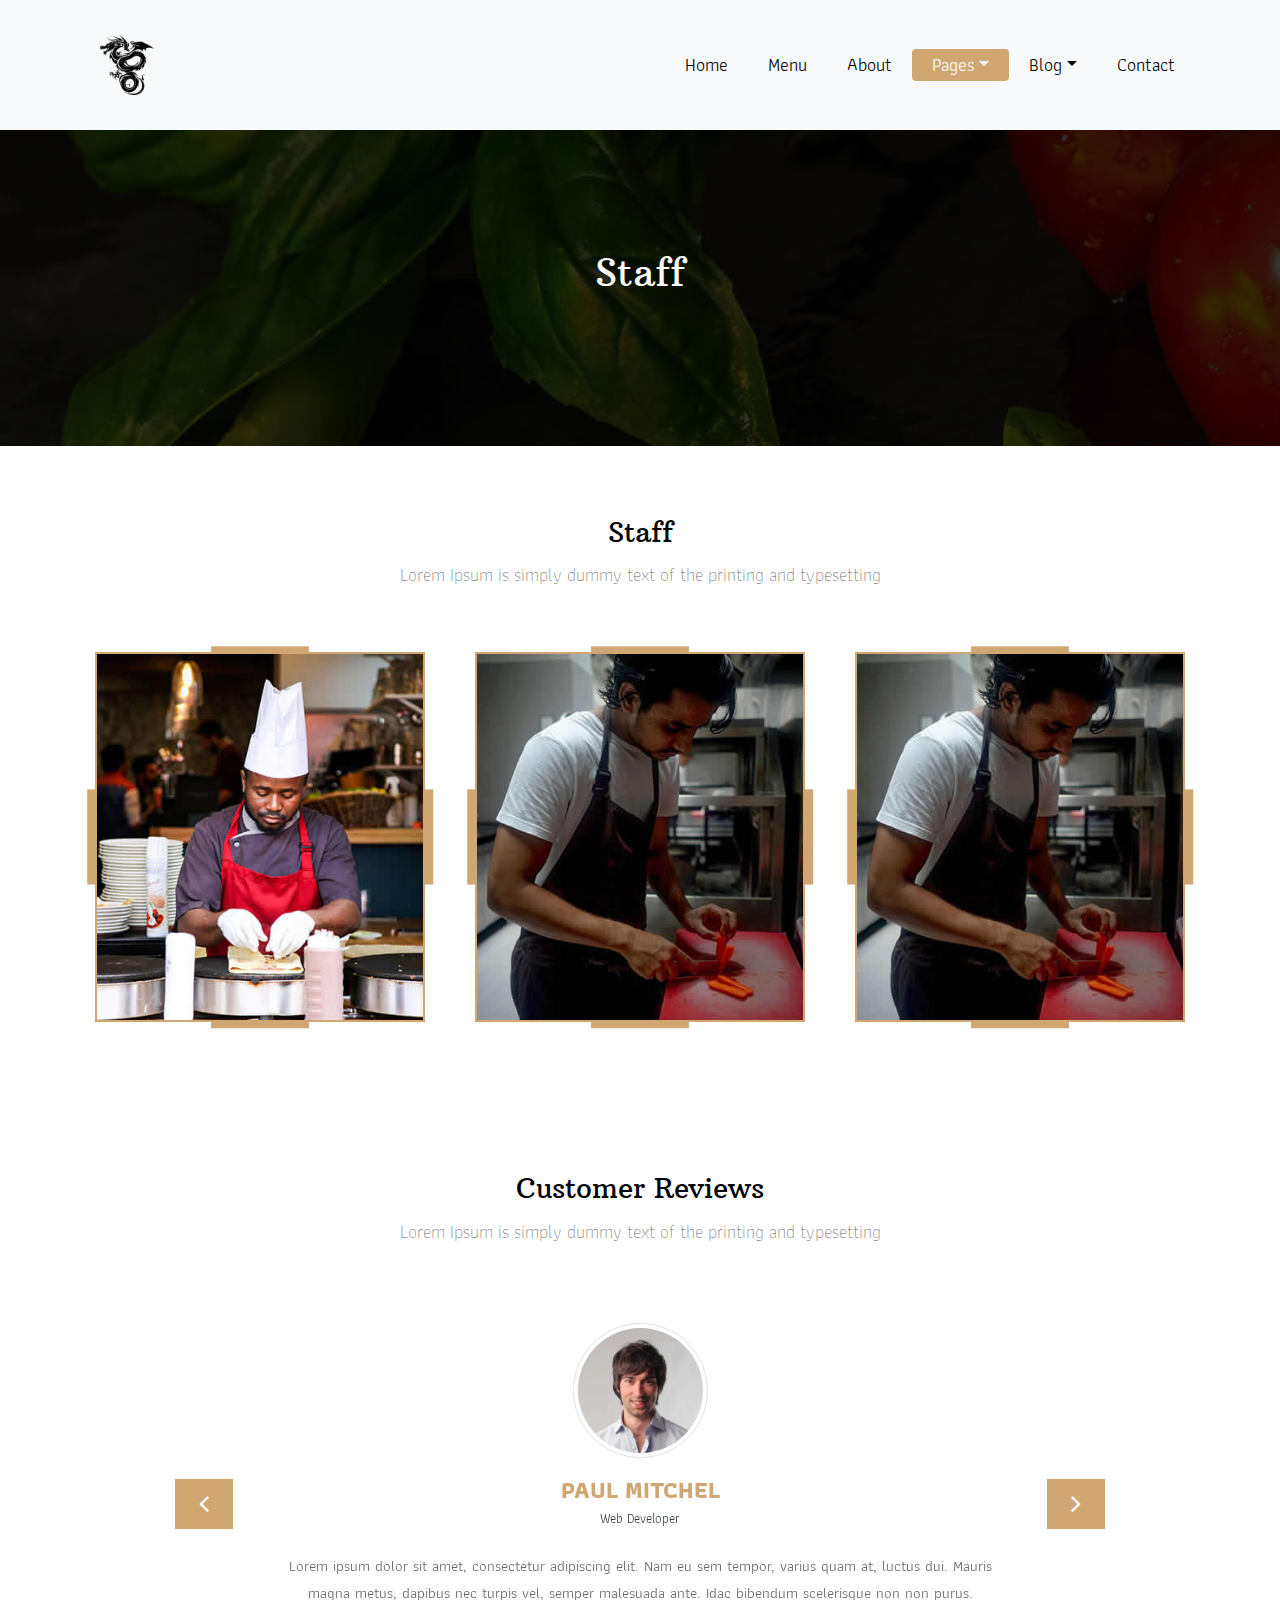
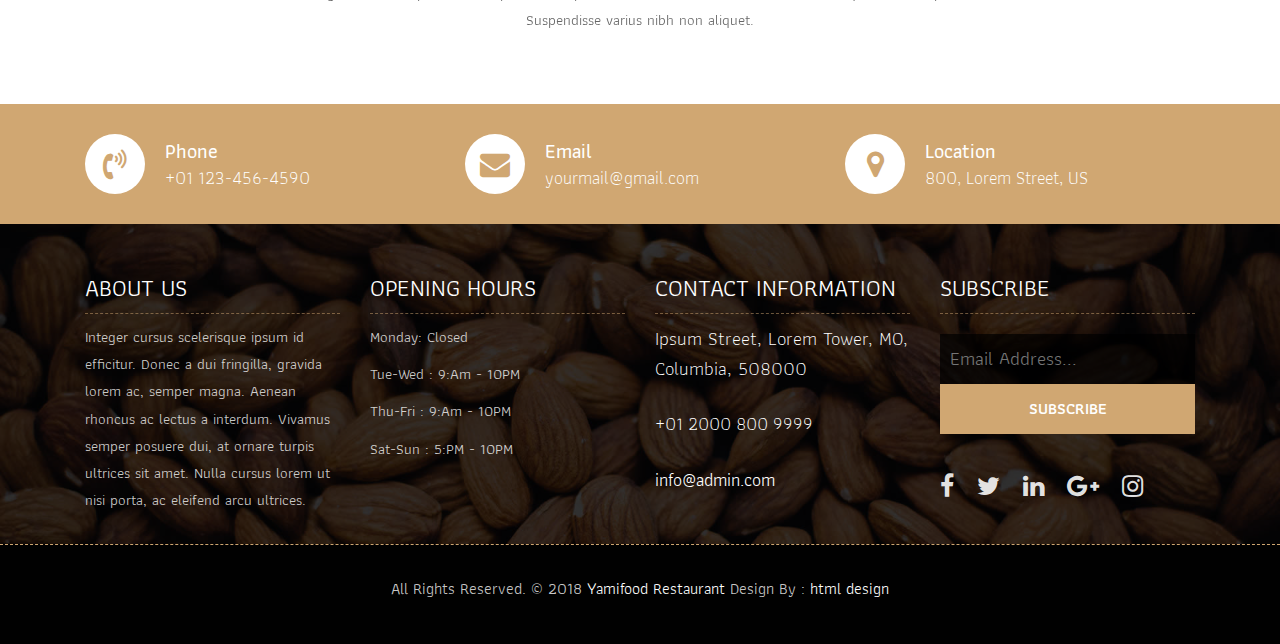
<file: Restro proj/staff.html>
<!DOCTYPE html>
<html lang="en"><!-- Basic -->
<head>
	<meta charset="utf-8">
    <meta http-equiv="X-UA-Compatible" content="IE=edge">   
   
    <!-- Mobile Metas -->
    <meta name="viewport" content="width=device-width, initial-scale=1">
 
     <!-- Site Metas -->
    <title>Enigma Eatery</title>  
    <meta name="keywords" content="">
    <meta name="description" content="">
    <meta name="author" content="">

    <!-- Site Icons -->
    <link rel="shortcut icon" href="images/favicon.ico" type="image/x-icon">
    <link rel="apple-touch-icon" href="images/apple-touch-icon.png">

    <!-- Bootstrap CSS -->
    <link rel="stylesheet" href="css/bootstrap.min.css">    
	<!-- Site CSS -->
    <link rel="stylesheet" href="css/style.css">    
    <!-- Responsive CSS -->
    <link rel="stylesheet" href="css/responsive.css">
    <!-- Custom CSS -->
    <link rel="stylesheet" href="css/custom.css">

    <!--[if lt IE 9]>
      <script src="https://oss.maxcdn.com/libs/html5shiv/3.7.0/html5shiv.js"></script>
      <script src="https://oss.maxcdn.com/libs/respond.js/1.4.2/respond.min.js"></script>
    <![endif]-->

</head>

<body>
	<!-- Start header -->
	<header class="top-navbar">
		<nav class="navbar navbar-expand-lg navbar-light bg-light">
			<div class="container">
				<a class="navbar-brand" href="index.html">
					<img class="sat" src="images/lo.png" alt="" />
				</a>
				<button class="navbar-toggler" type="button" data-toggle="collapse" data-target="#navbars-rs-food" aria-controls="navbars-rs-food" aria-expanded="false" aria-label="Toggle navigation">
				  <span class="navbar-toggler-icon"></span>
				</button>
				<div class="collapse navbar-collapse" id="navbars-rs-food">
					<ul class="navbar-nav ml-auto">
						<li class="nav-item"><a class="nav-link" href="index.html">Home</a></li>
						<li class="nav-item"><a class="nav-link" href="menu.html">Menu</a></li>
						<li class="nav-item"><a class="nav-link" href="about.html">About</a></li>
						<li class="nav-item active dropdown">
							<a class="nav-link dropdown-toggle" href="#" id="dropdown-a" data-toggle="dropdown">Pages</a>
							<div class="dropdown-menu" aria-labelledby="dropdown-a">
								<a class="dropdown-item" href="reservation.html">Reservation</a>
								<a class="dropdown-item" href="staff.html">Staf</a>
								<a class="dropdown-item" href="gallery.html">Gallery</a>
							</div>
						</li>
						<li class="nav-item dropdown">
							<a class="nav-link dropdown-toggle" href="#" id="dropdown-a" data-toggle="dropdown">Blog</a>
							<div class="dropdown-menu" aria-labelledby="dropdown-a">
								<a class="dropdown-item" href="blog.html">blog</a>
								<a class="dropdown-item" href="blog-details.html">blog Single</a>
							</div>
						</li>
						<li class="nav-item"><a class="nav-link" href="contact.html">Contact</a></li>
					</ul>
				</div>
			</div>
		</nav>
	</header>
	<!-- End header -->
	
	<!-- Start All Pages -->
	<div class="all-page-title page-breadcrumb">
		<div class="container text-center">
			<div class="row">
				<div class="col-lg-12">
					<h1>Staff</h1>
				</div>
			</div>
		</div>
	</div>
	<!-- End All Pages -->
	
	<!-- Start Stuff -->
	<div class="stuff-box">
		<div class="container">
			<div class="row">
				<div class="col-lg-12">
					<div class="heading-title text-center">
						<h2>Staff</h2>
						<p>Lorem Ipsum is simply dummy text of the printing and typesetting</p>
					</div>
				</div>
			</div>
			<div class="row">
				<div class="col-md-4 col-sm-6">
					<div class="our-team">
						<img src="images/stuff-img-01.jpg">
						<div class="team-content">
							<h3 class="title">Williamson</h3>
							<span class="post">Web Developer</span>
							<ul class="social">
								<li><a href="#"><i class="fa fa-facebook-f"></i></a></li>
								<li><a href="#"><i class="fa fa-twitter"></i></a></li>
								<li><a href="#"><i class="fa fa-google-plus"></i></a></li>
							</ul>
						</div>
					</div>
				</div>

				<div class="col-md-4 col-sm-6">
					<div class="our-team">
						<img src="images/stuff-img-02.jpg">
						<div class="team-content">
							<h3 class="title">Kristiana</h3>
							<span class="post">Web Designer</span>
							<ul class="social">
								<li><a href="#"><i class="fa fa-facebook-f"></i></a></li>
								<li><a href="#"><i class="fa fa-twitter"></i></a></li>
								<li><a href="#"><i class="fa fa-google-plus"></i></a></li>
							</ul>
						</div>
					</div>
				</div>

				<div class="col-md-4 col-sm-6">
					<div class="our-team">
						<img src="images/stuff-img-02.jpg">
						<div class="team-content">
							<h3 class="title">Steve Thomas</h3>
							<span class="post">Web Developer</span>
							<ul class="social">
								<li><a href="#"><i class="fa fa-facebook-f"></i></a></li>
								<li><a href="#"><i class="fa fa-twitter"></i></a></li>
								<li><a href="#"><i class="fa fa-google-plus"></i></a></li>
							</ul>
						</div>
					</div>
				</div>
			</div>
		</div>
	</div>
	<!-- End Stuff -->
	
	<!-- Start Customer Reviews -->
	<div class="customer-reviews-box">
		<div class="container">
			<div class="row">
				<div class="col-lg-12">
					<div class="heading-title text-center">
						<h2>Customer Reviews</h2>
						<p>Lorem Ipsum is simply dummy text of the printing and typesetting</p>
					</div>
				</div>
			</div>
			<div class="row">
				<div class="col-md-8 mr-auto ml-auto text-center">
					<div id="reviews" class="carousel slide" data-ride="carousel">
						<div class="carousel-inner mt-4">
							<div class="carousel-item text-center active">
								<div class="img-box p-1 border rounded-circle m-auto">
									<img class="d-block w-100 rounded-circle" src="images/profile-1.jpg" alt="">
								</div>
								<h5 class="mt-4 mb-0"><strong class="text-warning text-uppercase">Paul Mitchel</strong></h5>
								<h6 class="text-dark m-0">Web Developer</h6>
								<p class="m-0 pt-3">Lorem ipsum dolor sit amet, consectetur adipiscing elit. Nam eu sem tempor, varius quam at, luctus dui. Mauris magna metus, dapibus nec turpis vel, semper malesuada ante. Idac bibendum scelerisque non non purus. Suspendisse varius nibh non aliquet.</p>
							</div>
							<div class="carousel-item text-center">
								<div class="img-box p-1 border rounded-circle m-auto">
									<img class="d-block w-100 rounded-circle" src="images/profile-3.jpg" alt="">
								</div>
								<h5 class="mt-4 mb-0"><strong class="text-warning text-uppercase">Steve Fonsi</strong></h5>
								<h6 class="text-dark m-0">Web Designer</h6>
								<p class="m-0 pt-3">Lorem ipsum dolor sit amet, consectetur adipiscing elit. Nam eu sem tempor, varius quam at, luctus dui. Mauris magna metus, dapibus nec turpis vel, semper malesuada ante. Idac bibendum scelerisque non non purus. Suspendisse varius nibh non aliquet.</p>
							</div>
							<div class="carousel-item text-center">
								<div class="img-box p-1 border rounded-circle m-auto">
									<img class="d-block w-100 rounded-circle" src="images/profile-7.jpg" alt="">
								</div>
								<h5 class="mt-4 mb-0"><strong class="text-warning text-uppercase">Daniel vebar</strong></h5>
								<h6 class="text-dark m-0">Seo Analyst</h6>
								<p class="m-0 pt-3">Lorem ipsum dolor sit amet, consectetur adipiscing elit. Nam eu sem tempor, varius quam at, luctus dui. Mauris magna metus, dapibus nec turpis vel, semper malesuada ante. Idac bibendum scelerisque non non purus. Suspendisse varius nibh non aliquet.</p>
							</div>
						</div>
						<a class="carousel-control-prev" href="#reviews" role="button" data-slide="prev">
							<i class="fa fa-angle-left" aria-hidden="true"></i>
							<span class="sr-only">Previous</span>
						</a>
						<a class="carousel-control-next" href="#reviews" role="button" data-slide="next">
							<i class="fa fa-angle-right" aria-hidden="true"></i>
							<span class="sr-only">Next</span>
						</a>
                    </div>
				</div>
			</div>
		</div>
	</div>
	<!-- End Customer Reviews -->
	
	<!-- Start Contact info -->
	<div class="contact-imfo-box">
		<div class="container">
			<div class="row">
				<div class="col-md-4">
					<i class="fa fa-volume-control-phone"></i>
					<div class="overflow-hidden">
						<h4>Phone</h4>
						<p class="lead">
							+01 123-456-4590
						</p>
					</div>
				</div>
				<div class="col-md-4">
					<i class="fa fa-envelope"></i>
					<div class="overflow-hidden">
						<h4>Email</h4>
						<p class="lead">
							yourmail@gmail.com
						</p>
					</div>
				</div>
				<div class="col-md-4">
					<i class="fa fa-map-marker"></i>
					<div class="overflow-hidden">
						<h4>Location</h4>
						<p class="lead">
							800, Lorem Street, US
						</p>
					</div>
				</div>
			</div>
		</div>
	</div>
	<!-- End Contact info -->
	
	<!-- Start Footer -->
	<footer class="footer-area bg-f">
		<div class="container">
			<div class="row">
				<div class="col-lg-3 col-md-6">
					<h3>About Us</h3>
					<p>Integer cursus scelerisque ipsum id efficitur. Donec a dui fringilla, gravida lorem ac, semper magna. Aenean rhoncus ac lectus a interdum. Vivamus semper posuere dui, at ornare turpis ultrices sit amet. Nulla cursus lorem ut nisi porta, ac eleifend arcu ultrices.</p>
				</div>
				<div class="col-lg-3 col-md-6">
					<h3>Opening hours</h3>
					<p><span class="text-color">Monday: </span>Closed</p>
					<p><span class="text-color">Tue-Wed :</span> 9:Am - 10PM</p>
					<p><span class="text-color">Thu-Fri :</span> 9:Am - 10PM</p>
					<p><span class="text-color">Sat-Sun :</span> 5:PM - 10PM</p>
				</div>
				<div class="col-lg-3 col-md-6">
					<h3>Contact information</h3>
					<p class="lead">Ipsum Street, Lorem Tower, MO, Columbia, 508000</p>
					<p class="lead"><a href="#">+01 2000 800 9999</a></p>
					<p><a href="#"> info@admin.com</a></p>
				</div>
				<div class="col-lg-3 col-md-6">
					<h3>Subscribe</h3>
					<div class="subscribe_form">
						<form class="subscribe_form">
							<input name="EMAIL" id="subs-email" class="form_input" placeholder="Email Address..." type="email">
							<button type="submit" class="submit">SUBSCRIBE</button>
							<div class="clearfix"></div>
						</form>
					</div>
					<ul class="list-inline f-social">
						<li class="list-inline-item"><a href="#"><i class="fa fa-facebook" aria-hidden="true"></i></a></li>
						<li class="list-inline-item"><a href="#"><i class="fa fa-twitter" aria-hidden="true"></i></a></li>
						<li class="list-inline-item"><a href="#"><i class="fa fa-linkedin" aria-hidden="true"></i></a></li>
						<li class="list-inline-item"><a href="#"><i class="fa fa-google-plus" aria-hidden="true"></i></a></li>
						<li class="list-inline-item"><a href="#"><i class="fa fa-instagram" aria-hidden="true"></i></a></li>
					</ul>
				</div>
			</div>
		</div>
		
		<div class="copyright">
			<div class="container">
				<div class="row">
					<div class="col-lg-12">
						<p class="company-name">All Rights Reserved. &copy; 2018 <a href="#">Yamifood Restaurant</a> Design By : 
					<a href="https://html.design/">html design</a></p>
					</div>
				</div>
			</div>
		</div>
		
	</footer>
	<!-- End Footer -->
	
	<a href="#" id="back-to-top" title="Back to top" style="display: none;">&uarr;</a>

	<!-- ALL JS FILES -->
	<script src="js/jquery-3.2.1.min.js"></script>
	<script src="js/popper.min.js"></script>
	<script src="js/bootstrap.min.js"></script>
    <!-- ALL PLUGINS -->
	<script src="js/jquery.superslides.min.js"></script>
	<script src="js/images-loded.min.js"></script>
	<script src="js/isotope.min.js"></script>
	<script src="js/baguetteBox.min.js"></script>
	<script src="js/form-validator.min.js"></script>
    <script src="js/contact-form-script.js"></script>
    <script src="js/custom.js"></script>
</body>
</html>
</file>
<file: Restro proj/css/style.css>
/*------------------------------------------------------------------
    IMPORT FONTS
-------------------------------------------------------------------*/

@import url('https://fonts.googleapis.com/css?family=Arbutus+Slab');
@import url('https://fonts.googleapis.com/css?family=Athiti:400,500,600');

/*------------------------------------------------------------------
    IMPORT FILES
-------------------------------------------------------------------*/

@import url(animate.css);
@import url(font-awesome.min.css);
@import url(superslides.css);
@import url(baguetteBox.min.css);

/*------------------------------------------------------------------
    SKELETON
-------------------------------------------------------------------*/

body {
    color: #666666;
    font-size: 15px;
    font-family: 'Athiti', sans-serif;
    line-height: 1.80857;
}


a {
    color: #1f1f1f;
    text-decoration: none !important;
    outline: none !important;
    -webkit-transition: all .3s ease-in-out;
    -moz-transition: all .3s ease-in-out;
    -ms-transition: all .3s ease-in-out;
    -o-transition: all .3s ease-in-out;
    transition: all .3s ease-in-out;
}

h1,
h2,
h3,
h4,
h5,
h6 {
    letter-spacing: 0;
    font-weight: normal;
    position: relative;
    padding: 0 0 10px 0;
    font-weight: normal;
    line-height: 120% !important;
    color: #1f1f1f;
    margin: 0
}

h1 {
    font-size: 24px
}

h2 {
    font-size: 22px
}

h3 {
    font-size: 18px
}

h4 {
    font-size: 16px
}

h5 {
    font-size: 14px
}

h6 {
    font-size: 13px
}

h1 a,
h2 a,
h3 a,
h4 a,
h5 a,
h6 a {
    color: #212121;
    text-decoration: none!important;
    opacity: 1
}

h1 a:hover,
h2 a:hover,
h3 a:hover,
h4 a:hover,
h5 a:hover,
h6 a:hover {
    opacity: .8
}

a {
    color: #1f1f1f;
    text-decoration: none;
    outline: none;
}

a,
.btn {
    text-decoration: none !important;
    outline: none !important;
    -webkit-transition: all .3s ease-in-out;
    -moz-transition: all .3s ease-in-out;
    -ms-transition: all .3s ease-in-out;
    -o-transition: all .3s ease-in-out;
    transition: all .3s ease-in-out;
}

.btn-custom {
    margin-top: 20px;
    background-color: transparent !important;
    border: 2px solid #ddd;
    padding: 12px 40px;
    font-size: 16px;
}

.lead {
    font-size: 18px;
    line-height: 30px;
    color: #767676;
    margin: 0;
    padding: 0;
}

blockquote {
    margin: 20px 0 20px;
    padding: 30px;
}

ul, li, ol{
	list-style: none;
	margin: 0px;
	padding: 0px;
}
button:focus{
	outline: none;
}

.form-control::-moz-placeholder {
    color: #2a2a2a;
    opacity: 1;
}

/*------------------------------------------------------------------
    LOADER 
-------------------------------------------------------------------*/


/*------------------------------------------------------------------
    HEADER
-------------------------------------------------------------------*/
.top-navbar{
	position: relative;
	z-index: 10;
}

.top-navbar .navbar{
	padding: 15px 0px;
	position: fixed;
	width: 100%;
	transition: height .3s ease-out, background .3s ease-out, box-shadow .3s ease-out;
	-webkit-transform: translate3d(0, 0, 0);
	transform: translate3d(0, 0, 0);
	z-index: 100;
}

.top-navbar .navbar-light .navbar-nav .nav-link{
	color: #010101;
	font-size: 18px;
	padding: 0px 20px;
	border-radius: 4px;
}

.top-navbar .navbar-light .navbar-nav .nav-item .nav-link:hover{
	background: #d0a772;
	color: #ffffff;
}
.top-navbar .navbar-light .navbar-nav .nav-item.active .nav-link{
	background: #d0a772;
	color: #ffffff;
	border-radius: 4px;
}

.navbar-expand-lg .navbar-nav .dropdown-menu{
	border: none;
	 box-shadow: 2px 5px 6px rgba(0,0,0,0.5);
}

.navbar-expand-lg .navbar-nav .dropdown-menu a.dropdown-item:hover{
	background: #d0a772;
	color: #ffffff;
}
.navbar-light .navbar-toggler:hover{
	background: #cfa671;
}

.sat{
    margin: 15px 15px;
    width: 20px 80px;
    height: 60px;

}

/*------------------------------------------------------------------
    Slider
-------------------------------------------------------------------*/

.cover-slides{
	height: 100vh;
}
.slides-navigation a {
	background: #cfa671;
    position: absolute;
    height: 70px;
    width: 70px;
    top: 50%;
    font-size: 20px;
    display: block;
    color: #fff;
	line-height: 80px;
	text-align: center;
    transition: all .3s ease-in-out;
}
.slides-navigation a i{
	font-size: 40px;
}
.slides-navigation a:hover {
	background: #010101;
}
.cover-slides .container{
	height: 100%;
	position: relative;
	z-index: 2;
}
.cover-slides .container > .row {
	-webkit-box-align: center;
	-ms-flex-align: center;
	align-items: center;
}
.cover-slides .container > .row {
    height: 100%;
}

.btn{
	text-transform: uppercase;
	padding: 19px 36px;
}
.btn{
	display: inline-block;
	font-weight: 600;
	text-align: center;
	white-space: nowrap;
	vertical-align: middle;
	-webkit-user-select: none;
	-moz-user-select: none;
	-ms-user-select: none;
	user-select: none;
	border: 2px solid transparent;
	padding: 12px 30px;
	font-size: 16px;
	line-height: 1.5;
	border-radius: .1875rem;
	transition: color .15s ease-in-out, background-color .15s ease-in-out, border-color .15s ease-in-out, box-shadow .15s ease-in-out;
}
.btn-outline-new-white {
    color: #fff;
    background-color: transparent;
    background-image: none;
    border-color: #cfa671;
}
.btn-outline-new-white:hover {
    color: #ffffff;
    background-color: #cfa671;
    border-color: #cfa671;
}

.overlay-background {
    background: #333;
    position: absolute;
    height: 100%;
    width: 100%;
    left: 0;
    top: 0;
	opacity: 0.5;
}

.cover-slides h1{
	font-family: 'Arbutus Slab', serif;
	font-weight: 500;
	font-size: 64px;
	color: #fff;
}
.cover-slides p{
	font-size: 18px;
	color: #fff;
}
.slides-pagination a{
	border: 2px solid #ffffff;
}
.slides-pagination a.current{
	background: #cfa671;
	border: 2px solid #cfa671;
}

/*------------------------------------------------------------------
    About
-------------------------------------------------------------------*/

.about-section-box{
	padding: 70px 0px;
}
.about-section-box .img-fluid{
	box-shadow: -10px -10px 0px #d0a772;
}
.inner-column{}
.inner-column h1{
	font-family: 'Arbutus Slab', serif;
	font-size: 30px;
	color: #010101;
}
.inner-column h1 span{
	color: #d0a772;
}
.inner-column h4{
	font-size: 16px;
	font-weight: 500;
}
.inner-column p{
	font-size: 18px;
}
.inner-column .btn-outline-new-white{
	color: #d0a772;
}
.inner-column .btn-outline-new-white:hover{
	color: #ffffff;
}

/*------------------------------------------------------------------
    QT
-------------------------------------------------------------------*/


.qt-background{
	background: url(../images/qt-bg.jpg) no-repeat;
	background-size: cover;
	padding: 100px 0;
	background-attachment: fixed;
	background-position: center center;
	position: relative;
}
.qt-background p {
    font-size: 35px;
    font-weight: 300;
    line-height: 44px;
    color: #fff;
	font-family: 'Arbutus Slab', serif;
	margin-bottom: 20px;
}

.qt-background span {
    color: #fff;
    font-size: 20px;  
	font-weight: 500;	
}

/*------------------------------------------------------------------
    Menu
-------------------------------------------------------------------*/

.menu-box{
	padding: 70px 0px;
}

.heading-title{
	margin-bottom: 50px;
}
.heading-title h2{
	color: #010101;
	font-size: 28px;
	font-family: 'Arbutus Slab', serif;
}
.heading-title p{
	font-size: 18px;
	font-weight: 200;
	margin: 0px;
}

.filter-button-group {
    border: 1px solid #e4e4e4;
    border-radius: 4px;
    margin: 10px 15px;
    display: inline-block;
}

.filter-button-group button {
    color: #333;
    letter-spacing: 1px;
    text-transform: uppercase;
    font-weight: 600;
    font-size: 14px;
    cursor: pointer;
    background: #fff;
    padding: 12px 40px;
    border: none;
    border-radius: 4px;
}

.filter-button-group button.active {
    background: #cfa671;
    color: #fff;
    box-shadow: 2px 20px 45px 5px rgba(0,0,0,.2);
}

.gallery-single{
	margin: 30px 0px;
}

.gallery-single {
    position: relative;
    overflow: hidden;
    -webkit-box-shadow: 0 0 10px #ccc;
    box-shadow: 0 0 10px #ccc;
}

.why-text {
    position: absolute;
    left: 0;
    bottom: -100%;
    right: 0;
    height: 100%;
    background: rgba(207, 166, 113, 0.9);
    padding: 12px 12px;
    -webkit-transition: all .3s ease;
    transition: all .3s ease;
}
.why-text h4{
	color: #ffffff;
	font-size: 24px;
	font-weight: 500;
	font-family: 'Arbutus Slab', serif;
}
.why-text p{
	color: #ffffff;
	font-size: 18px;
	border-bottom: 1px dashed #010101;
	margin: 0px;
	padding-bottom: 15px;
	margin-top: 15px;
	margin-bottom: 15px;
}
.why-text h5{
	font-size: 28px;
	font-weight: 600;
	color: #ffffff;
}

.gallery-single:hover .why-text{
	bottom: 0px;
}


/*------------------------------------------------------------------
    Gallery
-------------------------------------------------------------------*/

.gallery-box{
	padding: 70px 0px;
}
.tz-gallery{
	margin-top: 30px;
}
.tz-gallery .lightbox img {
    width: 100%;
    margin-bottom: 30px;
    transition: 0.2s ease-in-out;
    box-shadow: 0 2px 3px rgba(0,0,0,0.2);
}
.tz-gallery .lightbox img:hover {
    transform: scale(1.05);
    box-shadow: 0 8px 15px rgba(0,0,0,0.3);
}

/*------------------------------------------------------------------
    Customer Reviews
-------------------------------------------------------------------*/

.customer-reviews-box{
	padding: 70px 0px;
}

.carousel-inner .carousel-item .img-box{
	width: 135px;
	height: 135px;
}
.carousel-control-prev{
	left: -100px;
}
.carousel-control-next{
	right: -100px;
}
.carousel-indicators{
	top: 320px;
}

.text-warning{
	color: #d0a772 !important;
	font-size: 24px;
}

@media (min-width: 320px) and (max-width: 640px) {
	.carousel-inner .carousel-item p{
		font-size: 14px;
	}
	.carousel-control-prev{
		left: -5px;
	}
	.carousel-control-next{
		right: -5px;
	}
 	.carousel-indicators{
		top: 400px;
	}
}

#reviews .carousel-control-prev{
	background: #d0a772;
	color: #ffffff;
	display: block;
	position: absolute;
	width: 8%;
	height: 50px;
	top: 50%;
	font-size: 28px;
	opacity: 1;
}
#reviews .carousel-control-prev:hover{
	background: #010101;
	color: #ffffff;
}

#reviews .carousel-control-next{
	background: #d0a772;
	color: #ffffff;
	display: block;
	position: absolute;
	width: 8%;
	height: 50px;
	top: 50%;
	font-size: 28px;
	opacity: 1;
}
#reviews .carousel-control-next:hover{
	background: #010101;
	color: #ffffff;
}


/*------------------------------------------------------------------
    Contact info
-------------------------------------------------------------------*/

.contact-imfo-box{
	background: #d0a772;
	padding: 30px 0;
}

.overflow-hidden {
    overflow: hidden;
}

.contact-imfo-box i{
	display: block;
	float: left;
	width: 60px;
	height: 60px;
	line-height: 60px;
	text-align: center;
	background: #fff;
	color: #d0a772;
	font-size: 30px;
	-webkit-border-radius: 50%;
	-moz-border-radius: 50%;
	-ms-border-radius: 50%;
	border-radius: 50%;
	margin-right: 20px;
}
.contact-imfo-box h4 {
    margin: 0px;
    margin-top: 5px;
	color: #ffffff;
	font-size: 20px;
	padding: 0px;
	font-weight: 500;
	line-height: 24px;
}
.contact-imfo-box p {
    margin: 0px;
	color: #ffffff;
	font-weight: 300;
}

/*------------------------------------------------------------------
    Footer
-------------------------------------------------------------------*/

.footer-area{
	padding-top: 50px;
	padding-bottom: 0px;
}
.bg-f{
	background-image: url("../images/footer-bg.jpg");
	background-attachment: scroll;
	background-clip: initial;
	background-color: rgba(0, 0, 0, 0);
	background-origin: initial;
	background-position: center center;
	background-repeat: no-repeat;
	background-size: cover;
	position: relative;
}
.bg-f::before {
    background: #010101;
    content: "";
    height: 100%;
    left: 0;
    position: absolute;
    top: 0;
    width: 100%;
    z-index: 1;
	opacity: 0.8;
}

.footer-area .container{
	position: relative;
	z-index: 1;
}
.footer-area h3{
	color: #ffffff;
	text-transform: uppercase;
	font-size: 24px;
	border-bottom: 1px dashed rgba(207, 166, 113, 0.5);
	margin-bottom: 10px;
}
.footer-area p{
	font-size: 15px;
	color: rgba(255, 255, 255, 0.8);
	margin: 0;
	padding-bottom: 10px;
}

.footer-area p.lead{
	font-size: 19px;
	color: #ffffff;
	margin-bottom: 15px;
}
.footer-area p.lead a{
	color: #ffffff;
	margin-bottom: 15px;
}
.footer-area p.lead a:hover{
	color: #d0a772;
}
.footer-area p a{
	font-size: 18px;
	color: #ffffff;
}
.footer-area p a:hover{
	color: #d0a772;
}

.subscribe_form {
    display: block;
    text-align: center;
    padding: 5px 0;
}

.subscribe_form .form_input {
    display: block;
    background-color: rgba(0,0,0,0.7);
    color: #fff;
    border: none;
    font-size: 19px;
    line-height: 50px;
    padding: 0 10px;
    float: left;
    width: 100%;
    transition: all 0.5s ease-in-out;
}

.subscribe_form .submit {
    background-color: #d0a772;
    color: #fff;
    font-size: 16px;
    font-weight: 600;
    line-height: 50px;
    display: inline-block;
    padding: 0 10px;
    float: left;
    width: 100%;
	border: none;
	cursor: pointer;
    transition: all 0.5s ease-in-out;
}
.subscribe_form .submit:hover{
	background: #010101;
}

.f-social {
    padding-bottom: 10px;
    margin: 0px;
    margin-top: 20px;
}
.f-social li a {
    font-size: 25px;
    color: rgba(255, 255, 255, 0.9);
	margin-right: 10px;
}

.copyright{
	margin-top: 20px;
	position: relative;
	display: block;
	background-color: #010101;
	border-top: 1px dashed rgba(207, 166, 113);
	padding: 30px 0;
	z-index: 1;
}

.copyright .company-name{
	font-size: 16px;
	text-align: center;
}
.copyright .company-name a{
	font-size: 16px;
}

/*------------------------------------------------------------------
    All Pages
-------------------------------------------------------------------*/

.page-breadcrumb {
    padding: 250px 0 150px;
    background: url(../images/all-bg.jpg) no-repeat;
    background-attachment: fixed;
    background-size: cover;
    background-position: 0 0;
    position: relative;
}
.all-page-title .container{
	position: relative;
	z-index: 2;
}
.all-page-title::before{
	background: #010101;
	content: "";
	height: 100%;
	left: 0;
	position: absolute;
	top: 0;
	width: 100%;
	z-index: 1;
	opacity: 0.8;	
}
.all-page-title h1{
	font-size: 38px;
	color: #ffffff;
	font-family: 'Arbutus Slab', serif;
	padding: 0px;
}

.inner-pt{
	margin-top: 30px;
}
.inner-pt p{
	font-size: 18px;
}

.stuff-box{
	padding: 70px 0px;
}

.our-team{
    border: 2px solid #d0a772;
    border-radius: 0px;
    text-align: center;
    margin: 10px;
    z-index: 1;
    position: relative;
}
.our-team:before,
.our-team:after{
    content: "";
    width: 100%;
    height: 104%;
    background: #d0a772;
    position: absolute;
    top: 50%;
    left: 0;
    z-index: -1;
    transform: translateY(-50%) scaleX(0.3);
    transition: all 0.3s ease 0s;
}
.our-team:after{
    width: 106%;
    left: 50%;
    transform: translate(-50%, -50%) scaleY(0.25);
}
.our-team:hover:before{ transform: translateY(-50%) scaleX(0.7); }
.our-team:hover:after{ transform: translate(-50%, -50%) scaleY(0.7); }
.our-team img{
    width: 100%;
    height: auto;
    border-radius: 0px;
    transition: all 0.3s ease 0s;
}
.our-team .team-content{
    width: 93%;
    padding: 25px 0 10px;
    background: #d0a772;
    position: absolute;
    bottom: 50px;
    left: 50%;
    opacity: 0;
    transform: translateX(-50%);
    transition: all 0.3s cubic-bezier(0.5, 0.2,0.1,0.9);
}
.our-team:hover .team-content{
    bottom: 10px;
    opacity: 1;
}
.our-team .title{
    font-size: 25px;
    font-weight: 600;
    color: #fff;
    letter-spacing: 1px;
    text-transform: capitalize;
    margin: 0;
}
.our-team .post{
    display: block;
    font-size: 16px;
    color: #fff;
    text-transform: uppercase;
    margin-bottom: 10px;
}
.our-team .social{
    padding: 0;
    margin: 0;
    list-style: none;
}
.our-team .social li{
    display: inline-block;
    margin: 0 5px;
}
.our-team .social li a{
    display: block;
    width: 35px;
    height: 35px;
    line-height: 35px;
    border-radius: 50%;
    background: #fff;
    font-size: 20px;
    color: #d0a772;
    transition: all 0.3s ease 0s;
}
.our-team .social li a:hover{
    background: #ffffff;
    box-shadow: 0 0 0 5px rgba(255,255,255,0.3);
    color: #d0a772;
}
@media only screen and (max-width: 990px){
    .our-team{ margin-bottom: 30px; }
}


.reservation-box{
	padding: 70px 0px;
}

.reservation-box h3{
	padding: 0px 15px;
	margin-bottom: 20px;
	font-weight: 600;
}

.help-block ul li{
	color: red;
}

.form-control[readonly]{
	background-color: #ffffff;
}

.form-control{
	border-radius: 0px;
	min-height: 50px;
}
.form-control:focus{
	border: 1px solid #d0a772;
	box-shadow: none;
}

.form-group .picker__input.picker__input--active{
	border-color: #d0a772;
}

.submit-button{
	margin-top: 20px;
}
.btn.btn-common{
	color: #d0a772;
	background-color: transparent;
	background-image: none;
	border-color: #cfa671;
}
.btn.btn-common:hover{
	color: #ffffff;
	background-color: #cfa671;
	border-color: #cfa671;
}
.blog-box{
	padding: 70px 0px;
}
.blog-box-inner{
	position: relative;
	margin-bottom: 30px;
}

.blog-box-inner .blog-img-box{
	position: relative;
	display: block;
}

.blog-box-inner .blog-detail{
	position: absolute;
	top: 0;
	background: #fff;
	padding: 30px 25px;
	border: 1px solid #ddd;
	transition-duration: .5s;
	height: 100%;
}

.blog-detail h4 {
    font-size: 18px;
    font-weight: 500;
    color: #222222;
}

.blog-detail ul li {
    display: inline-block;
    padding: 0px 5px;
}
.blog-detail ul li span{
	color: #d0a772;
	cursor: pointer;
}
.blog-detail ul li span:hover{
	color: #010101;
}

.blog-detail ul li:first-child {
    padding-left: 0px;
}

.blog-detail p {
    padding: 10px 0px 0 0;
	margin: 0px;
}

.blog-detail a{
	color: #d0a772;
	margin-top: 20px;
}

.blog-box-inner .blog-detail:hover{
	background: rgba(255, 255, 255, .9);
}

.blog-inner-box {
    position: relative;
    margin: 0px 10px;
    margin-bottom: 30px;
}
.side-blog-img {
    box-shadow: -15px -15px 0px 0px rgba(0,0,0,0.4);
    -webkit-transition: all 1s ease 0.01s;
    transition: all 1s ease 0.01s;
    position: relative;
}

.date-blog-up {
    position: absolute;
    right: 0px;
    top: 0px;
    background: #cfa671;
    font-size: 18px;
    color: #ffffff;
    padding: 5px 15px 5px 5px;
}
.inner-blog-detail {
    background: #ffffff;
    position: relative;
    padding: 30px 20px;
}

.inner-blog-detail h3 {
    font-size: 20px;
    font-weight: 500;
    padding-bottom: 15px;
}
.inner-blog-detail ul li {
    display: inline-block;
    padding: 0px 5px;
    color: #222222;
}
.inner-blog-detail ul li span {
    color: #cfa671;
}
.inner-blog-detail p {
    padding: 10px 0px;
}
.details-page blockquote {
    border-left: 5px solid #cfa671;
}
.details-page blockquote {
    padding: 20px;
}
blockquote {
    margin: 20px 0 20px;
    padding: 30px;
}
.blog-inner-details-line {
    margin: 20px 0px;
    clear: both;
    float: left;
    width: 100%;
}
.line-left-social h5 {
    font-size: 18px;
    font-weight: 600;
    padding-bottom: 15px;
}
.line-left-social ul li {
    display: inline-block;
    margin-bottom: 5px;
}
.line-right-social ul li {
    display: inline-block;
}
.line-right-social ul li a {
    display: block;
    padding: 5px;
    background: #f5f5f5;
    border-radius: 6px;
    font-weight: 500;
    width: 35px;
    height: 35px;
    text-align: center;
    line-height: 25px;
    font-size: 15px;
}
.line-left-social ul li a {
    display: block;
    padding: 5px 10px;
    background: #f5f5f5;
    border-radius: 6px;
    font-weight: 400;
    font-size: 12px;
}
.line-left-social ul li a:hover {
    background: #cfa671;
    color: #ffffff;
}
.line-right-social ul li a:hover {
    background: #cfa671;
    color: #ffffff;
}
.line-right-social h5 {
    font-size: 18px;
    font-weight: 600;
    padding-bottom: 15px;
}
.blog-comment-box {
    clear: both;
    margin: 20px 0px;
    float: left;
    width: 100%;
}
.blog-comment-box h3 {
    font-size: 18px;
    font-weight: 600;
    padding-bottom: 20px;
}
.comment-item {
    margin-bottom: 30px;
}
.comment-item-left {
    float: left;
    width: 90px;
    height: 90px;
}
.comment-item-left img {
    width: 100%;
    border-radius: 6px;
}
.comment-item-right {
    padding-left: 110px;
}
.comment-item-right a {
    font-size: 16px;
    font-weight: 500;
}
.des-l {
    display: inline-block;
    width: 100%;
}
.des-l p {
    font-size: 13px;
}
.comment-item-right a {
    font-size: 16px;
    font-weight: 500;
}
.right-btn-re {
    float: right;
    font-style: italic;
    text-align: right;
    font-size: 16px;
    padding: 5px 10px;
    background: #f5f5f5;
    border-radius: 6px;
}
.right-btn-re:hover {
    background: #cfa671;
    color: #ffffff !important;
}
.comment-respond-box {
    clear: both;
}
.blog-comment-box .children {
    margin-left: 70px;
}
.comment-item {
    margin-bottom: 30px;
}
.comment-item-right i {
    padding-right: 10px;
}

.comment-form-respond input {
    min-height: 38px;
    border: 1px solid #010101;
    border-radius: 0px;
    padding: 10px;
}
.comment-form-respond textarea {
    border: 1px solid #010101;
    border-radius: 0px;
    padding: 10px;
    min-height: 110px;
}

.btn-submit{
	color: #d0a772;
	background-color: transparent;
	background-image: none;
	border-color: #cfa671;
}
.btn-submit:hover{
	color: #ffffff;
	background-color: #cfa671;
	border-color: #cfa671;
}

.right-side-blog h3 {
    font-weight: 600;
    font-size: 18px;
    padding-bottom: 20px;
}
.blog-search-form {
    position: relative;
    border-bottom: 1px solid #010101;
    padding-bottom: 30px;
    margin-bottom: 20px;
}
.blog-search-form input {
    width: 100%;
    min-height: 40px;
    border: 1px solid rgba(0,0,0,0.3);
    padding: 5px 40px 5px 10px;
    font-size: 15px;
    color: #222222;
}
.blog-search-form .search-btn {
    position: absolute;
    right: 0px;
    background: none;
    border: none;
    font-size: 20px;
    min-height: 40px;
    padding: 0px 15px;
}

.right-side-blog h3 {
    font-weight: 500;
    font-size: 18px;
    padding-bottom: 20px;
}
.blog-categories {
    padding-bottom: 30px;
    margin-bottom: 20px;
}
.blog-categories ul li {
    line-height: 14px;
    padding: 10px 0px;
    border-top: 1px solid #f5f5f5;
}
.blog-categories ul li a {
    display: inline-block;
    text-transform: capitalize;
    width: 100%;
}
.blog-categories ul li a:hover{
	color: #cfa671;
}
.recent-box-blog {
    margin-bottom: 20px;
	display: inline-block;
}
.recent-img {
    float: left;
    position: relative;
}
.recent-img::before {
    position: absolute;
    content: '';
    z-index: 2;
    top: 0;
    left: 0;
    width: 100%;
    height: 100%;
    background-color: #cfa671;
    opacity: 0.4;
    transform: scale(0);
    -webkit-transform: scale(0);
    -moz-transform: scale(0);
    -ms-transform: scale(0);
    -o-transform: scale(0);
    transition: all 0.5s ease;
    -webkit-transition: all 0.5s ease;
    -moz-transition: all 0.5s ease;
    -o-transition: all 0.5s ease;
}
.recent-box-blog:hover .recent-img::before {
    transform: scale(1);
    -webkit-transform: scale(1);
    -moz-transform: scale(1);
    -ms-transform: scale(1);
    -o-transform: scale(1);
}
.recent-info {
    display: table-cell;
    vertical-align: top;
    padding-left: 15px;
}
.recent-info ul li {
    display: inline-block;
    font-size: 11px;
    padding: 0px;
    color: #222222;
}
.recent-info h4 {
    font-size: 14px;
    padding: 0px;
    margin: 11px 0px;
    font-weight: 500;
}
.blog-tag-box ul li {
    display: inline-block;
    margin-bottom: 3px;
}
.blog-tag-box ul li a {
    padding: 5px 15px;
    display: block;
    background: #f5f5f5;
    color: #222222;
    border-radius: 6px;
}
.blog-tag-box ul li a:hover {
    color: #ffffff;
    background: #cfa671;
}


.contact-box{
	padding: 70px 0px;
}

.map-full {
    width: 100%;
    height: 500px;
    border-radius: 0px;
    margin: 0px auto;
}

#back-to-top {
    position: fixed;
    bottom: 40px;
    right: 40px;
    z-index: 9999;
    width: 32px;
    height: 32px;
    text-align: center;
    line-height: 30px;
    background: #d0a772;
    color: #ffffff;
    cursor: pointer;
    border: 0;
    border-radius: 2px;
    text-decoration: none;
    transition: opacity 0.2s ease-out;
	font-size: 30px;
}
</file>
<file: Restro proj/css/responsive.css>
/* only small desktops */
/* tablets */
/* only small tablets */
@media only screen and (min-width: 992px) and (max-width: 1180px) {
	.footer-area h3{
		font-size: 18px;
	}
}
@media (min-width: 768px) and (max-width: 991px) {
	.navbar-light .navbar-brand{
		margin-left: 15px;
	}
	.navbar-light .navbar-toggler{
		margin-right: 15px;
		border-radius: 0px;
	}
	.navbar-expand-lg .navbar-nav .dropdown-menu{
		box-shadow: none;
	}
	.carousel-control-prev{
		left: -60px;
	}
	.carousel-control-next{
		right: -60px;
	}
	.why-text h4{
		font-size: 18px;
	}
	.why-text p{
		margin: 0px;
	}
}

/* mobile or only mobile */
@media (max-width: 767px) {
	.navbar-light .navbar-brand{
		margin-left: 15px;
	}
	.navbar-light .navbar-toggler{
		margin-right: 15px;
		border-radius: 0px;
	}
	.navbar-expand-lg .navbar-nav .dropdown-menu{
		box-shadow: none;
	}
	.cover-slides h1{
		font-size: 22px;
	}
	.cover-slides p {
		font-size: 14px;
	}
	.slides-navigation a{
		height: 42px;
		width: 38px;
		line-height: 33px;
	}
	.inner-column{
		margin-top: 15px;
	}
	.inner-column h1{
		font-size: 22px;
	}
	.filter-button-group{
		margin: 10px 0px;
	}
	
	.contact-imfo-box .col-md-4{
		margin-bottom: 15px;
	}
	.carousel-control-prev{
		left: 0px;
	}
	.carousel-control-next{
		right: 0px;
	}
	.blog-box-inner .blog-detail{
		overflow: hidden;
	}
	.blog-sidebar{
		margin-top: 50px;
	}
	
}
@media only screen and (min-width: 280px) and (max-width: 599px) {
	
	.why-text p{
		margin-bottom: 0px;
		margin-top: 0px;
	}
}
</file>
<file: Restro proj/css/custom.css>
/** ADD YOUR AWESOME CODES HERE **/
</file>
<file: Restro proj/css/classic.css>
/* ==========================================================================
   $BASE-PICKER
   ========================================================================== */
/**
 * Note: the root picker element should *NOT* be styled more than what’s here.
 */
.picker {
  font-size: 16px;
  text-align: left;
  line-height: 1.2;
  color: #000000;
  position: absolute;
  z-index: 10000;
  -webkit-user-select: none;
     -moz-user-select: none;
      -ms-user-select: none;
          user-select: none;
}
/**
 *
 */
.picker[aria-hidden="true"] {
   display: none;
}
/**
 * The picker input element.
 */
.picker__input {
  cursor: default;
}
/**
 * When the picker is opened, the input element is “activated”.
 */
.picker__input.picker__input--active {
  border-color: #0089ec;
}
/**
 * The holder is the only “scrollable” top-level container element.
 */
.picker__holder {
  width: 100%;
  overflow-y: auto;
  -webkit-overflow-scrolling: touch;
}

/*!
 * Classic picker styling for pickadate.js
 * Demo: http://amsul.github.io/pickadate.js
 */
/**
 * Note: the root picker element should *NOT* be styled more than what’s here.
 */
.picker {
  width: 100%;
}
/**
 * The holder is the base of the picker.
 */
.picker__holder {
  position: absolute;
  background: #ffffff;
  border: 1px solid #aaaaaa;
  border-top-width: 0;
  border-bottom-width: 0;
  border-radius: 0 0 5px 5px;
  box-sizing: border-box;
  min-width: 176px;
  max-width: 466px;
  max-height: 0;
  -ms-filter: "progid:DXImageTransform.Microsoft.Alpha(Opacity=0)";
  filter: alpha(opacity=0);
  -moz-opacity: 0;
  opacity: 0;
  -webkit-transform: translateY(-1em) perspective(600px) rotateX(10deg);
          transform: translateY(-1em) perspective(600px) rotateX(10deg);
  transition: -webkit-transform 0.15s ease-out, opacity 0.15s ease-out, max-height 0s 0.15s, border-width 0s 0.15s;
  transition: transform 0.15s ease-out, opacity 0.15s ease-out, max-height 0s 0.15s, border-width 0s 0.15s;
}
/**
 * The frame and wrap work together to ensure that
 * clicks within the picker don’t reach the holder.
 */
.picker__frame {
  padding: 1px;
}
.picker__wrap {
  margin: -1px;
}
/**
 * When the picker opens...
 */
.picker--opened .picker__holder {
  max-height: 25em;
  -ms-filter: "progid:DXImageTransform.Microsoft.Alpha(Opacity=100)";
  filter: alpha(opacity=100);
  -moz-opacity: 1;
  opacity: 1;
  border-top-width: 1px;
  border-bottom-width: 1px;
  -webkit-transform: translateY(0) perspective(600px) rotateX(0);
          transform: translateY(0) perspective(600px) rotateX(0);
  transition: -webkit-transform 0.15s ease-out, opacity 0.15s ease-out, max-height 0s, border-width 0s;
  transition: transform 0.15s ease-out, opacity 0.15s ease-out, max-height 0s, border-width 0s;
  box-shadow: 0 6px 18px 1px rgba(0, 0, 0, 0.12);
}
</file>
<file: Restro proj/css/classic.date.css>
/* ==========================================================================
   $BASE-DATE-PICKER
   ========================================================================== */
/**
 * The picker box.
 */
.picker__box {
  padding: 0 1em;
}
/**
 * The header containing the month and year stuff.
 */
.picker__header {
  text-align: center;
  position: relative;
  margin-top: .75em;
}
/**
 * The month and year labels.
 */
.picker__month,
.picker__year {
  font-weight: 500;
  display: inline-block;
  margin-left: .25em;
  margin-right: .25em;
}
.picker__year {
  color: #999999;
  font-size: .8em;
  font-style: italic;
}
/**
 * The month and year selectors.
 */
.picker__select--month,
.picker__select--year {
  border: 1px solid #b7b7b7;
  height: 2em;
  padding: .5em;
  margin-left: .25em;
  margin-right: .25em;
}
@media (min-width: 24.5em) {
  .picker__select--month,
  .picker__select--year {
    margin-top: -0.5em;
  }
}
.picker__select--month {
  width: 35%;
}
.picker__select--year {
  width: 22.5%;
}
.picker__select--month:focus,
.picker__select--year:focus {
  border-color: #0089ec;
}
/**
 * The month navigation buttons.
 */
.picker__nav--prev,
.picker__nav--next {
  position: absolute;
  padding: .5em 1.25em;
  width: 1em;
  height: 1em;
  box-sizing: content-box;
  top: -0.25em;
}
@media (min-width: 24.5em) {
  .picker__nav--prev,
  .picker__nav--next {
    top: -0.33em;
  }
}
.picker__nav--prev {
  left: -1em;
  padding-right: 1.25em;
}
@media (min-width: 24.5em) {
  .picker__nav--prev {
    padding-right: 1.5em;
  }
}
.picker__nav--next {
  right: -1em;
  padding-left: 1.25em;
}
@media (min-width: 24.5em) {
  .picker__nav--next {
    padding-left: 1.5em;
  }
}
.picker__nav--prev:before,
.picker__nav--next:before {
  content: " ";
  border-top: .5em solid transparent;
  border-bottom: .5em solid transparent;
  border-right: 0.75em solid #000000;
  width: 0;
  height: 0;
  display: block;
  margin: 0 auto;
}
.picker__nav--next:before {
  border-right: 0;
  border-left: 0.75em solid #000000;
}
.picker__nav--prev:hover,
.picker__nav--next:hover {
  cursor: pointer;
  color: #000000;
  background: #b1dcfb;
}
.picker__nav--disabled,
.picker__nav--disabled:hover,
.picker__nav--disabled:before,
.picker__nav--disabled:before:hover {
  cursor: default;
  background: none;
  border-right-color: #f5f5f5;
  border-left-color: #f5f5f5;
}
/**
 * The calendar table of dates
 */
.picker__table {
  text-align: center;
  border-collapse: collapse;
  border-spacing: 0;
  table-layout: fixed;
  font-size: inherit;
  width: 100%;
  margin-top: .75em;
  margin-bottom: .5em;
}
@media (min-height: 33.875em) {
  .picker__table {
    margin-bottom: .75em;
  }
}
.picker__table td {
  margin: 0;
  padding: 0;
}
/**
 * The weekday labels
 */
.picker__weekday {
  width: 14.285714286%;
  font-size: .75em;
  padding-bottom: .25em;
  color: #999999;
  font-weight: 500;
  /* Increase the spacing a tad */
}
@media (min-height: 33.875em) {
  .picker__weekday {
    padding-bottom: .5em;
  }
}
/**
 * The days on the calendar
 */
.picker__day {
  padding: .3125em 0;
  font-weight: 200;
  border: 1px solid transparent;
}
.picker__day--today {
  position: relative;
}
.picker__day--today:before {
  content: " ";
  position: absolute;
  top: 2px;
  right: 2px;
  width: 0;
  height: 0;
  border-top: 0.5em solid #0059bc;
  border-left: .5em solid transparent;
}
.picker__day--disabled:before {
  border-top-color: #aaaaaa;
}
.picker__day--outfocus {
  color: #dddddd;
}
.picker__day--infocus:hover,
.picker__day--outfocus:hover {
  cursor: pointer;
  color: #000000;
  background: #b1dcfb;
}
.picker__day--highlighted {
  border-color: #0089ec;
}
.picker__day--highlighted:hover,
.picker--focused .picker__day--highlighted {
  cursor: pointer;
  color: #000000;
  background: #b1dcfb;
}
.picker__day--selected,
.picker__day--selected:hover,
.picker--focused .picker__day--selected {
  background: #0089ec;
  color: #ffffff;
}
.picker__day--disabled,
.picker__day--disabled:hover,
.picker--focused .picker__day--disabled {
  background: #f5f5f5;
  border-color: #f5f5f5;
  color: #dddddd;
  cursor: default;
}
.picker__day--highlighted.picker__day--disabled,
.picker__day--highlighted.picker__day--disabled:hover {
  background: #bbbbbb;
}
/**
 * The footer containing the "today", "clear", and "close" buttons.
 */
.picker__footer {
  text-align: center;
}
.picker__button--today,
.picker__button--clear,
.picker__button--close {
  border: 1px solid #ffffff;
  background: #ffffff;
  font-size: .8em;
  padding: .66em 0;
  font-weight: bold;
  width: 33%;
  display: inline-block;
  vertical-align: bottom;
}
.picker__button--today:hover,
.picker__button--clear:hover,
.picker__button--close:hover {
  cursor: pointer;
  color: #000000;
  background: #b1dcfb;
  border-bottom-color: #b1dcfb;
}
.picker__button--today:focus,
.picker__button--clear:focus,
.picker__button--close:focus {
  background: #b1dcfb;
  border-color: #0089ec;
  outline: none;
}
.picker__button--today:before,
.picker__button--clear:before,
.picker__button--close:before {
  position: relative;
  display: inline-block;
  height: 0;
}
.picker__button--today:before,
.picker__button--clear:before {
  content: " ";
  margin-right: .45em;
}
.picker__button--today:before {
  top: -0.05em;
  width: 0;
  border-top: 0.66em solid #0059bc;
  border-left: .66em solid transparent;
}
.picker__button--clear:before {
  top: -0.25em;
  width: .66em;
  border-top: 3px solid #ee2200;
}
.picker__button--close:before {
  content: "\D7";
  top: -0.1em;
  vertical-align: top;
  font-size: 1.1em;
  margin-right: .35em;
  color: #777777;
}
.picker__button--today[disabled],
.picker__button--today[disabled]:hover {
  background: #f5f5f5;
  border-color: #f5f5f5;
  color: #dddddd;
  cursor: default;
}
.picker__button--today[disabled]:before {
  border-top-color: #aaaaaa;
}

/* ==========================================================================
   $CLASSIC-DATE-PICKER
   ========================================================================== */
</file>
<file: Restro proj/css/classic.time.css>
/* ==========================================================================
   $BASE-TIME-PICKER
   ========================================================================== */
/**
 * The list of times.
 */
.picker__list {
  list-style: none;
  padding: 0.75em 0 4.2em;
  margin: 0;
}
/**
 * The times on the clock.
 */
.picker__list-item {
  border-bottom: 1px solid #dddddd;
  border-top: 1px solid #dddddd;
  margin-bottom: -1px;
  position: relative;
  background: #ffffff;
  padding: .75em 1.25em;
}
@media (min-height: 46.75em) {
  .picker__list-item {
    padding: .5em 1em;
  }
}
/* Hovered time */
.picker__list-item:hover {
  cursor: pointer;
  color: #000000;
  background: #b1dcfb;
  border-color: #0089ec;
  z-index: 10;
}
/* Highlighted and hovered/focused time */
.picker__list-item--highlighted {
  border-color: #0089ec;
  z-index: 10;
}
.picker__list-item--highlighted:hover,
.picker--focused .picker__list-item--highlighted {
  cursor: pointer;
  color: #000000;
  background: #b1dcfb;
}
/* Selected and hovered/focused time */
.picker__list-item--selected,
.picker__list-item--selected:hover,
.picker--focused .picker__list-item--selected {
  background: #0089ec;
  color: #ffffff;
  z-index: 10;
}
/* Disabled time */
.picker__list-item--disabled,
.picker__list-item--disabled:hover,
.picker--focused .picker__list-item--disabled {
  background: #f5f5f5;
  border-color: #f5f5f5;
  color: #dddddd;
  cursor: default;
  border-color: #dddddd;
  z-index: auto;
}
/**
 * The clear button
 */
.picker--time .picker__button--clear {
  display: block;
  width: 80%;
  margin: 1em auto 0;
  padding: 1em 1.25em;
  background: none;
  border: 0;
  font-weight: 500;
  font-size: .67em;
  text-align: center;
  text-transform: uppercase;
  color: #666;
}
.picker--time .picker__button--clear:hover,
.picker--time .picker__button--clear:focus {
  color: #000000;
  background: #b1dcfb;
  background: #ee2200;
  border-color: #ee2200;
  cursor: pointer;
  color: #ffffff;
  outline: none;
}
.picker--time .picker__button--clear:before {
  top: -0.25em;
  color: #666;
  font-size: 1.25em;
  font-weight: bold;
}
.picker--time .picker__button--clear:hover:before,
.picker--time .picker__button--clear:focus:before {
  color: #ffffff;
  border-color: #ffffff;
}

/* ==========================================================================
   $CLASSIC-TIME-PICKER
   ========================================================================== */
/**
 * Note: the root picker element should __NOT__ be styled
 * more than what’s here. Style the `.picker__holder` instead.
 */
.picker--time {
  min-width: 256px;
  max-width: 320px;
}
/**
 * The holder is the base of the picker.
 */
.picker--time .picker__holder {
  background: #f2f2f2;
}
@media (min-height: 40.125em) {
  .picker--time .picker__holder {
    font-size: .875em;
  }
}
/**
 * The box contains the list of times.
 */
.picker--time .picker__box {
  padding: 0;
  position: relative;
}
</file>
